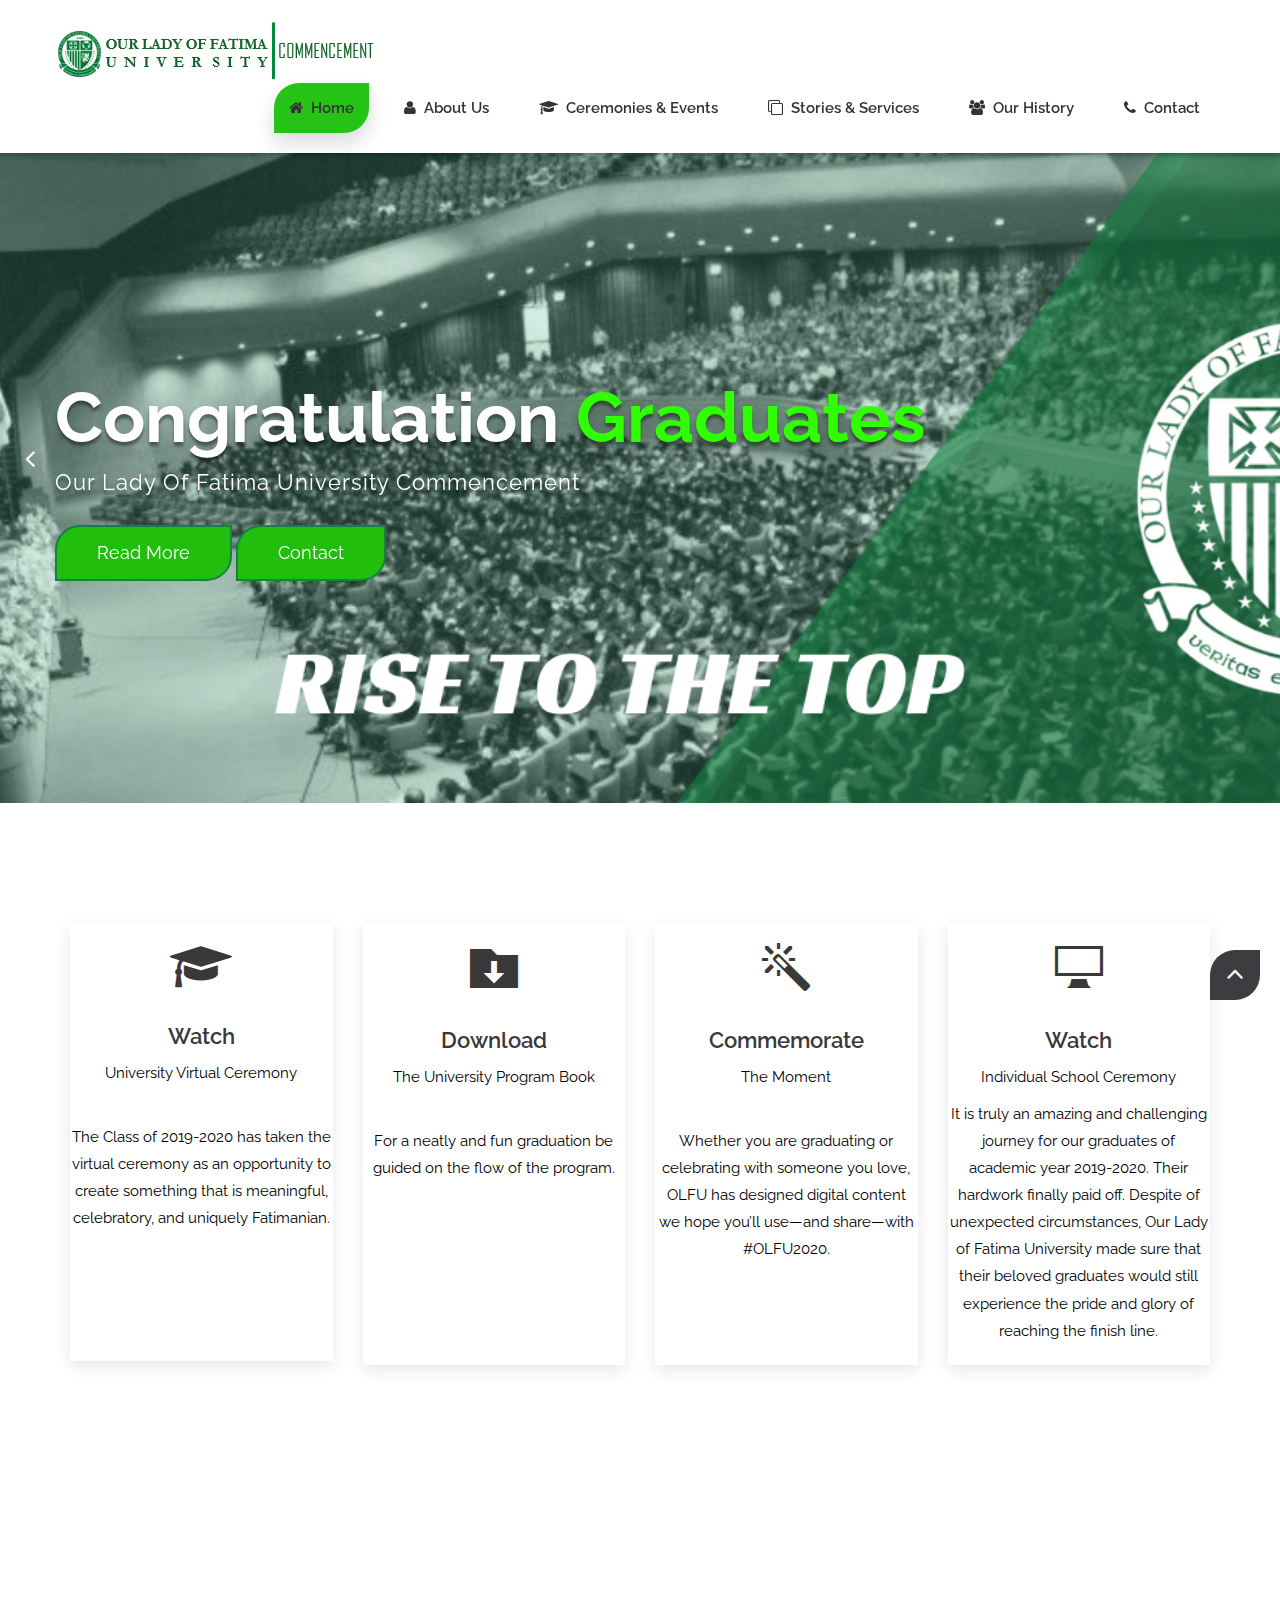
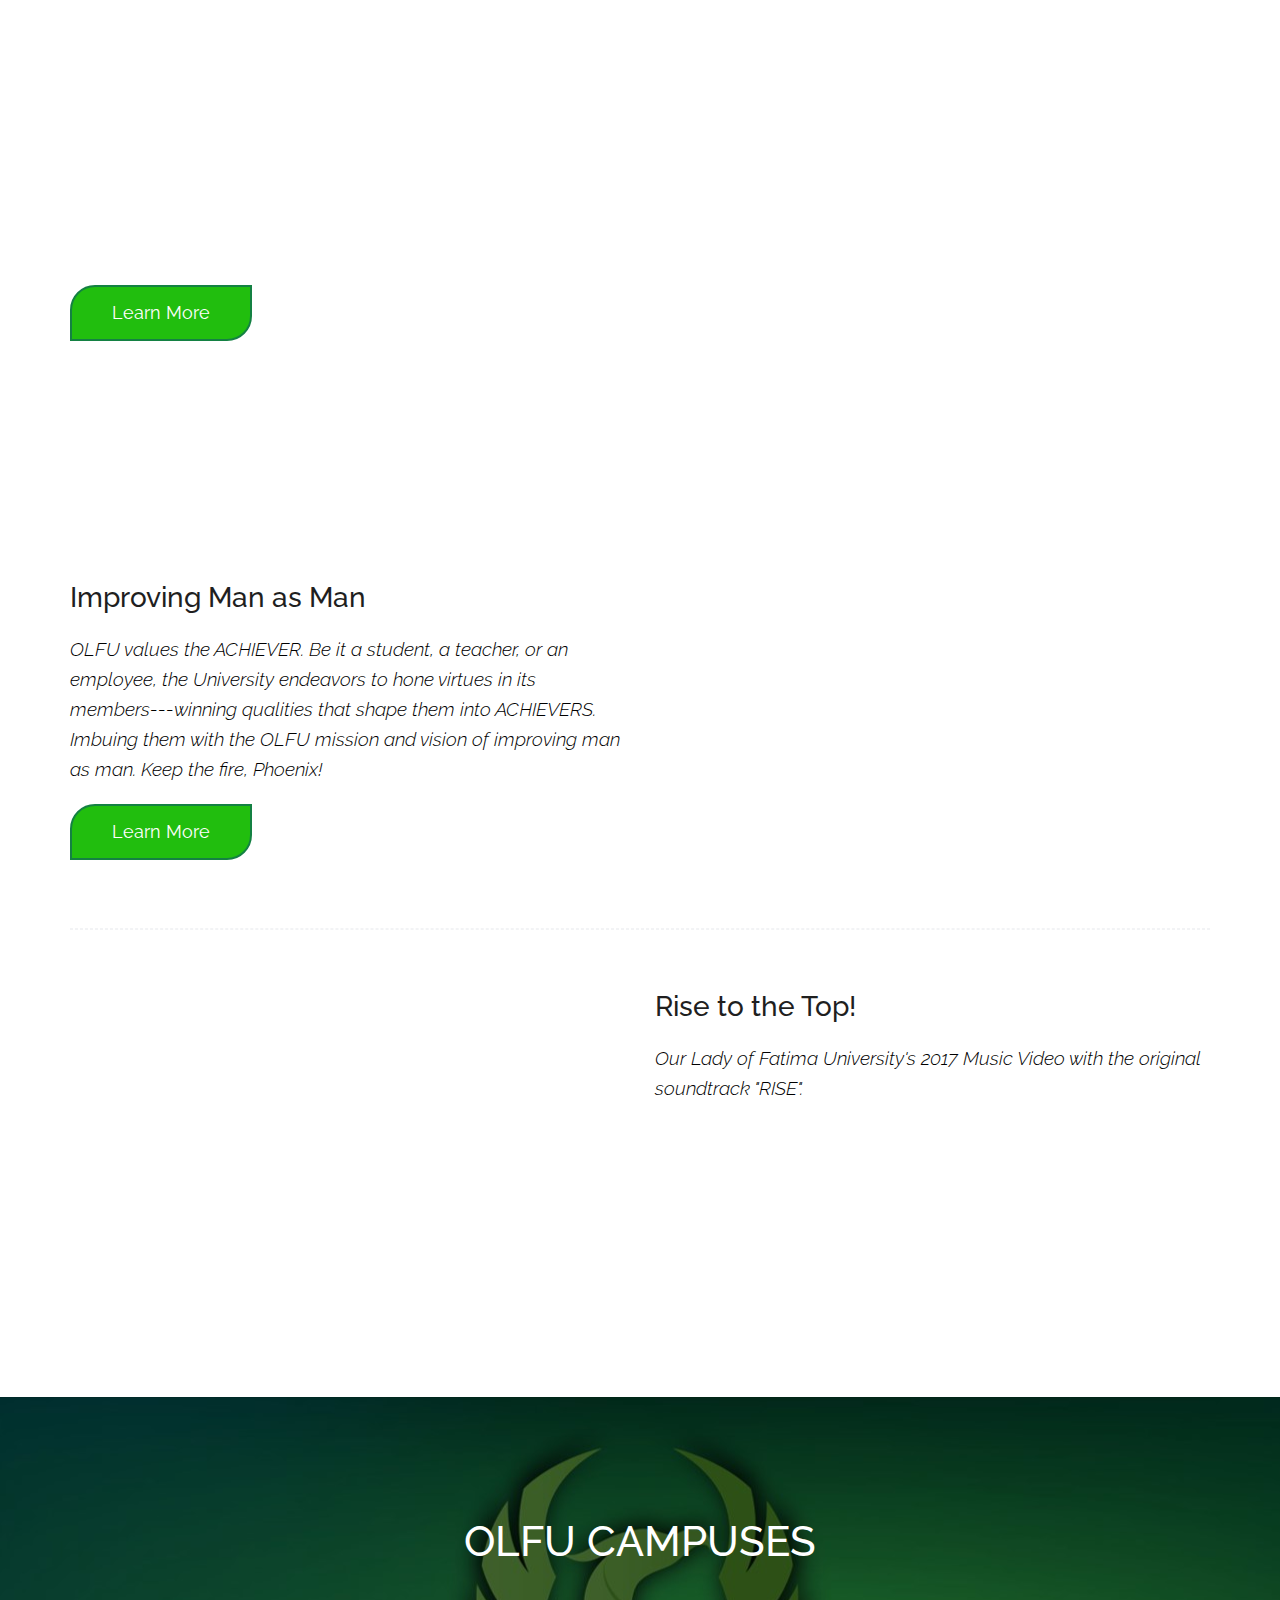
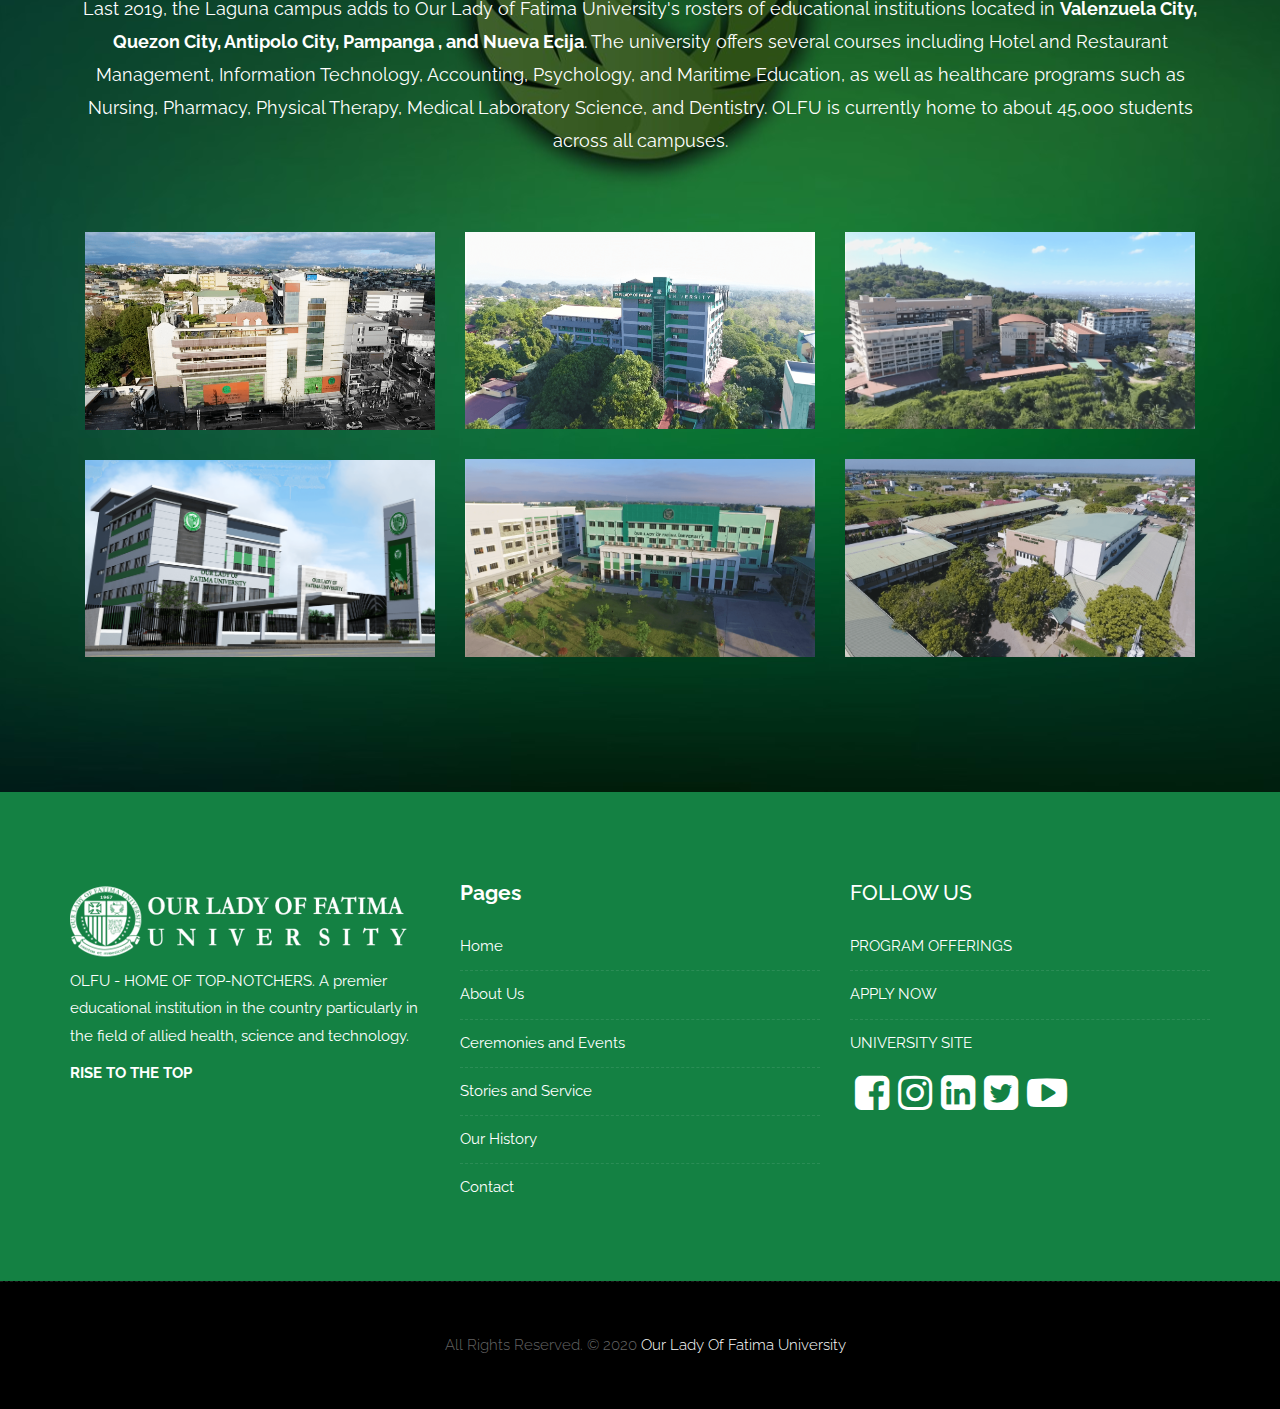
<file: index.html>
<!DOCTYPE html>
<html lang="en">
	<head>

    <!-- Basic -->
    <meta charset="utf-8">
    <meta http-equiv="X-UA-Compatible" content="IE=edge">   
   
    <!-- Mobile Metas -->
    <meta name="viewport" content="width=device-width, minimum-scale=1.0, maximum-scale=1.0, user-scalable=no">
 
     <!-- Site Metas -->
    <title>OLFU COMMENCEMENT : HOME</title>  
    <meta name="keywords" content="">
    <meta name="description" content="">
    <meta name="author" content="">

    <!-- Site Icons -->
    <link rel="shortcut icon" href="images/favicon.png" type="image/x-icon" />
    <link rel="apple-touch-icon" href="images/favicon.png">

    <!-- Bootstrap CSS -->
    <link rel="stylesheet" href="css/bootstrap.min.css">
    <!-- Site CSS -->
    <link rel="stylesheet" href="style.css">
    <!-- Responsive CSS -->
    <link rel="stylesheet" href="css/responsive.css">
    <!-- Custom CSS -->
    <link rel="stylesheet" href="css/custom.css">

    <!-- Modernizer for Portfolio -->
    <script src="js/modernizer.js"></script>

    <!--[if lt IE 9]>
      <script src="https://oss.maxcdn.com/libs/html5shiv/3.7.0/html5shiv.js"></script>
      <script src="https://oss.maxcdn.com/libs/respond.js/1.4.2/respond.min.js"></script>
    <![endif]-->

</head>
<body>

 <!-- LOADER -->
    <div id="preloader">
		<div class="centered">
        <div class="loader1">
			<img src="images/whitelogo.png" width="200" height="200">
			<div class="spinner">
  <div class="bounce1"></div>
  <div class="bounce2"></div>
  <div class="bounce3"></div>
</div>
		</div></div>
    </div><!-- end loader -->
    
    <header class="header header_style_01">
        <nav class="megamenu navbar navbar-default">
            <div class="container-fluid">
                <div class="navbar-header">
                    <button type="button" class="navbar-toggle collapsed" data-toggle="collapse" data-target="#navbar" aria-expanded="false" aria-controls="navbar">
                        <span class="sr-only">Toggle navigation</span>
                        <span class="icon-bar"></span>
                        <span class="icon-bar"></span>
                        <span class="icon-bar"></span>
                    </button>
                    <a class="navbar-brand" href="index.html"><img src="images/logos/logo.png" alt="image" class="img-responsive" /></a>
                </div>
                <div id="navbar" class="navbar-collapse collapse">
					<ul class="nav navbar-nav navbar-right">
                       <li><a class="active" href="index.html"><i class="fa fa-home"></i>Home</a></li>
						<li><a href="about-us.html"><i class="fa fa-user"></i>About us</a></li>
						<li><a  href="ceremonies-events.html"><i class="fa fa-graduation-cap"></i>Ceremonies &amp; Events</a></li>
 						<li><a href="portfolio.html"><i class="fa fa-clone"></i>Stories &amp; Services</a></li>
  						<li><a href="our-history.html"><i class="fa fa-users"></i>Our History</a></li>
						<li><a  href="contact.html"><i class="fa fa-phone"></i>Contact</a></li>
                    </ul>
                </div>
            </div>
        </nav>
    </header>
	
	<div class="slider-area">
		<div class="slider-wrapper owl-carousel">
			<div class="slider-item home-one-slider-otem slider-item-four slider-bg-one">
				<div class="container">
					<div class="row">
						<div class="slider-content-area">
							<div class="slide-text">
								<h1 class="homepage-three-title">Congratulation <span>Graduates</span></h1>
								<h2>Our Lady Of Fatima University Commencement</h2>
								<div class="slider-content-btn">
									<a class="button btn btn-light btn-radius btn-brd" href="ceremonies-events.html">Read More</a>
									<a class="button btn btn-light btn-radius btn-brd" href="contact.html">Contact</a>
								</div>
							</div>
						</div>
					</div>
				</div>
			</div>
			<div class="slider-item text-center home-one-slider-otem slider-item-four slider-bg-two">
				<div class="container">
					<div class="row">
						<div class="slider-content-area">
							<div class="slide-text">
								<h1 class="homepage-three-title">Congratulation <span>Graduates</span></h1>
								<h2>Our Lady Of Fatima University Commencement</h2>
								<div class="slider-content-btn">
									<a class="button btn btn-light btn-radius btn-brd" href="ceremonies-events.html">Read More</a>
									<a class="button btn btn-light btn-radius btn-brd" href="contact.html">Contact</a>
								</div>
							</div>
						</div>
					</div>
				</div>
			</div>
			
		</div>
	</div>
	
	
  <div id="about" class="section wb">
        <div class="container">
           <div class="row text-center">
				<div class="col-md-3 col-sm-6">
					<div class="about-item">
						<div class="about-icon">
							<span class="fa fa-graduation-cap"></span>
						</div>
						<div class="about-text">
							<h3> <a href="#">Watch</a></h3>
							<p>University Virtual Ceremony</p><br>
							<p>The Class of 2019-2020 has taken the virtual ceremony as an opportunity to create something that is meaningful, celebratory, and uniquely Fatimanian.</p>
							<br><br><br><br>
						</div>
					</div>
				</div>
				<div class="col-md-3 col-sm-6">
					<div class="about-item">
						<div class="about-icon">
						<span class="icon icon-folder-download"></span>
						</div>
						<div class="about-text">
							<h3> <a href="#">Download</a></h3>
							<p>The University Program Book</p><br>
							<p> For a neatly and fun graduation be guided on the flow of the program.</p>
							<br><br><br><br><br><br>
						</div>
					</div>
				</div>
				<div class="col-md-3 col-sm-6">
					<div class="about-item">
						<div class="about-icon">
							<span class="icon icon-magic-wand"></span>
						</div>
						<div class="about-text">
							<h3> <a href="#">Commemorate</a></h3>
							<p>The Moment</p><br>
							<p>Whether you are graduating or celebrating with someone you love, OLFU has designed digital content we hope you’ll use—and share—with #OLFU2020.</p>
							<br><br><br>
						</div>
					</div>
				</div>
				<div class="col-md-3 col-sm-6">
					<div class="about-item">
						<div class="about-icon">
							<span class="icon icon-display"></span>
						</div>
						<div class="about-text">
							<h3> <a href="#">Watch</a></h3>
							<p>Individual School Ceremony</p>
							<p>It is truly an amazing and challenging journey for our graduates of academic year 2019-2020. Their hardwork finally paid off. Despite of unexpected circumstances, Our Lady of Fatima University made sure that their beloved graduates would still experience the pride and glory of reaching the finish line.</p>
						</div>
					</div>
				</div>
			</div>
        </div><!-- end container -->
    </div><!-- end section -->
	
	<div class="parallax section noover" data-stellar-background-ratio="0.7" style="background-image:url('uploads/parallax_05.jpg');">
        <div class="container">
            <div class="row text-center">
                <div class="col-md-6">
                    <div class="customwidget text-left">
                        <h1>Why chose OLFU?</h1>
                        <p style="color: white">There are a whole lot of reasons to join the Home of the Topnotchers!</p>
                        <ul class="list-inline">
						<li><i class="fa fa-check"></i> <b>Flexible Tuition</b> Payment Terms</li>
                            <li><i class="fa fa-check"></i> Granted <b>Autonomous Status by CHED</b></li>
                            <li><i class="fa fa-check"></i> <b>ISO 9001:2015</b> granted by SOCOTEC</li>
                            <li><i class="fa fa-check"></i> Varius <b>Scholarship</b> Opportunites</li>
                          
                        </ul><!-- end list -->
                        <a href="#services" data-scroll class="btn btn-light btn-radius btn-brd">Learn More</a>
                    </div>
                </div><!-- end col -->
				<div class="col-md-6">
                    <div class="text-center image-center hidden-sm hidden-xs">
                        <img src="uploads/device_03.png" alt="" class="img-responsive wow fadeInUp">
                    </div>
                </div>
            </div><!-- end row -->
        </div><!-- end container -->
    </div><!-- end section -->
	
    <div id="about1" class="section wb">
        <div class="container">
            <div class="row">
                <div class="col-md-6">
                    <div class="message-box">
                        <h2>Improving Man as Man</h2>
                        <p class="lead">OLFU values the ACHIEVER. Be it a student, a teacher, or an employee, the University endeavors to hone virtues in its members---winning qualities that shape them into ACHIEVERS. Imbuing them with the OLFU mission and vision of improving man as man. 

Keep the fire, Phoenix!</p>

                        <a href="about-us.html" class="btn btn-light btn-radius btn-brd grd1">Learn More</a>
                    </div><!-- end messagebox -->
                </div><!-- end col -->

               <div class="col-md-6">
                    <div class="post-media wow fadeIn">
                        <img src="uploads/thumb1.png" alt="" class="img-responsive img-rounded">
                        <a href="https://www.youtube.com/watch?v=tpcYZkXzmkY&t=32s" data-rel="prettyPhoto[gal]" class="playbutton"><i class="flaticon-play-button"></i></a>
                    </div><!-- end media -->
                </div><!-- end col -->
            </div><!-- end row -->

            <hr class="hr1"> 

            <div class="row">
				<div class="col-md-6">
                    <div class="post-media wow fadeIn">
                        <img src="uploads/thumb2.png" alt="" class="img-responsive img-rounded">
						<a href="https://www.youtube.com/watch?v=zydXcZP8vTU&fbclid=IwAR3XbJ6tB104gTCn5w54S9RlGyVCBagNs_ASHropqdfcTqR1N-5DTpsHJU0" data-rel="prettyPhoto[gal]" class="playbutton"><i class="flaticon-play-button"></i></a>
                    </div><!-- end media -->
                </div><!-- end col -->
				
                <div class="col-md-6">
                    <div class="message-box">
                        <h2>Rise to the Top!</h2>
                        <p class="lead">Our Lady of Fatima University's 2017 Music Video
with the original soundtrack "RISE".</p>

                        

                       
                    </div><!-- end messagebox -->
                </div><!-- end col -->
            </div><!-- end row -->
        </div><!-- end container -->
    </div><!-- end section -->
	
	
    <div id="testimonials" class="parallax section db parallax-off" style="background-image:url('uploads/parallax_03.jpg');">
        <div class="container">
            <div class="section-title text-center">
                <h3>OLFU CAMPUSES</h3>
                <p class="lead" style="color: white;">Last 2019, the Laguna campus adds to Our Lady of Fatima University's rosters of educational institutions located in <b>Valenzuela City, Quezon City, Antipolo City, Pampanga
			, and Nueva Ecija</b>. The university offers several courses including Hotel and Restaurant Management, Information Technology, Accounting, Psychology, and Maritime Education, as well as healthcare
				programs such as Nursing, Pharmacy, Physical Therapy, Medical Laboratory Science, and Dentistry. OLFU is currently home to about 45,000 students across all campuses.</p>
            </div><!-- end title -->

           <div class="container-fluid">
			<div class="row">
			<div class="da-thumbs portfolio">
                <div class=" post-media pitem item-w1 item-h1">
                    <a href="images/olfu1.png" data-rel="prettyPhoto[gal]"><img src="images/olfu1.png" alt="" class= "img-repsonsive">
					    <div>
                            <h3>Valenzuela <small>120 McArthur Highway, Valenzuela City</small><p>8291-6538 loc.110/8291-6644</p></h3>
                            <i class="flaticon-unlink"></i>
                        </div></a>
                </div>
                <div class="post-media pitem item-w1 item-h1 ">
                     <a href="images/olfu2.png" data-rel="prettyPhoto[gal]"><img src="images/olfu2.png" alt="" class="img-repsonsive">
						<div>
                            <h3>Quezon City<small>#1 Esperanza St., Hilltop Mansion Hieghts, Lagro Quezon City</small><p>8935-2937 loc.18/3419-3226</p></h3>
                            <i class="flaticon-unlink"></i>
                        </div></a>
                </div>
                <div class=" post-media pitem  item-w1 item-h1 ">
                     <a href="images/olfu3.png" data-rel="prettyPhoto[gal]"><img src="images/olfu3.png" alt="" class="img-repsonsive">
						<div>
                            <h3>Antipolo<small>Km. 23 Sumulong Highway, Sta. Cruz, Antipolo City, Rizal</small><p>8571-8993/8661-3023</p></h3>
                            <i class="flaticon-unlink"></i>
                        </div></a>
                </div>
                <div class=" post-media pitem item-w1 item-h1 ">
                  <a href="images/olfu4.png" data-rel="prettyPhoto[gal]"><img src="images/olfu4.png" alt="" class="img-repsonsive">
						<div>
                            <h3>Pampanga<small>McArthur Highway, Dela Paz, City of San Fernando, Pampanga</small><p>(045) 455-1216/455-4489/455-4195/ 455-4196</p></h3>
                            <i class="flaticon-unlink"></i>
                        </div></a>
                </div>
                <div class="post-media pitem item-w1 item-h1 ">
                    <a href="images/olfu5.png" data-rel="prettyPhoto[gal]"><img src="images/olfu5.png" alt="" class="img-repsonsive">
						<div>
                            <h3>Nueva Ecija<small>Km. 311, Maharlika Highway, Cabanatuan City, Nueva Ecija</small><p>(044) 960-1528/40-2960</p></h3>
                            <i class="flaticon-unlink"></i>
                        </div></a>
                </div>
                <div class=" post-media pitem item-w1 item-h1">
                 <a href="images/olfu6.png" data-rel="prettyPhoto[gal]"><img src="images/olfu6.png" alt="" class="img-repsonsive">
						<div>
                            <h3>Laguna<small>Old Nationa Hi-way Barangay Macabling, Sta.Rosa Laguna</small><p>(049) 566-6412/+63 917-155-5008</p></h3>
                            <i class="flaticon-unlink"></i>
                        </div></a>
                </div>
            </div><!-- end row -->
			</div>	
			</div>
</div></div>

        </div><!-- end container -->
    </div><!-- end section -->

   <footer class="footer">
        <div class="container">
            <div class="row">
                <div class="col-md-4 col-sm-4 col-xs-12">
                    <div class="widget clearfix">
                        <div class="widget-title">
                            <img src="images/logos/logo-2.png" alt="" />
                        
                        <p> OLFU - HOME OF TOP-NOTCHERS. A premier educational institution in the country particularly in the field of allied health, science and technology.</p>
                        <p><B>RISE TO THE TOP</B></p></div>
                    </div><!-- end clearfix -->
                </div><!-- end col -->

				<div class="col-md-4 col-sm-4 col-xs-12">
                    <div class="widget clearfix">
                        <div class="widget-title">
                            <h3><b>Pages</b></h3>
                        </div>

                        <ul class="footer-links hov">
                            <li><a href="#">Home <span class="icon icon-arrow-right2"></span></a></li>
							<li><a href="about-us.html">About Us <span class="icon icon-arrow-right2"></span></a></li>
							<li><a href="ceremonies-events.html">Ceremonies and Events <span class="icon icon-arrow-right2"></span></a></li>
							<li><a href="portfolio.html">Stories and Service <span class="icon icon-arrow-right2"></span></a></li>
							<li><a href="our-history.html">Our History <span class="icon icon-arrow-right2"></span></a></li>
							<li><a href="contact.html">Contact <span class="icon icon-arrow-right2"></span></a></li>
                        </ul><!-- end links -->
                    </div><!-- end clearfix -->
                </div><!-- end col -->
				
				<div class="col-md-4 col-sm-4 col-xs-12">
                    <div class="widget clearfix">
                        <div class="widget-title">
                            <h3>FOLLOW US</h3>
                        </div>

                        <ul class="footer-links hov">
                           <li><a href="https://www.fatima.edu.ph/study/college-programs/">PROGRAM OFFERINGS <span class="icon icon-arrow-right2"></span></a></li>
							<li><a href="https://drive.google.com/file/d/1412T9ARRq4ySurLLBwBjf-tp-S1qh9CF/view">APPLY NOW <span class="icon icon-arrow-right2"></span></a></li>
							<li><a href="https://www.fatima.edu.ph/">UNIVERSITY SITE<span class="icon icon-arrow-right2"></span></a></li>
						
                        </ul><!-- end links -->
						<div class="social-box">
							<ul>
								<li><a href="https://www.facebook.com/fatima.university"><i class="fa fa-facebook-square" aria-hidden="true"></i></a></li>
								<li><a href="https://www.instagram.com/fatimauniversity/"><i class="fa fa-instagram" aria-hidden="true"></i></a></li>
								<li><a href="https://www.linkedin.com/school/our-lady-of-fatima-university/"><i class="fa fa-linkedin-square" aria-hidden="true"></i></a></li>
								<li><a href="https://twitter.com/fatimaphoenix"><i class="fa fa-twitter-square" aria-hidden="true"></i></a></li>
								<li><a href="https://www.youtube.com/user/thefatimachannel"><i class="fa fa-youtube-play" aria-hidden="true"></i></a></li>
							
							<ul>
						</div>
                    </div><!-- end clearfix -->
                </div><!-- end col -->
				

            </div><!-- end row -->
        </div><!-- end container -->
    </footer><!-- end footer -->

    <div class="copyrights">
        <div class="container">
            <div class="footer-distributed">
                <div class="footer-left">                   
                     <p class="footer-company-name">All Rights Reserved. &copy; 2020 <a href="#">Our Lady Of Fatima University</a></p>
                </div>

                
            </div>
        </div><!-- end container -->
    </div><!-- end copyrights -->
	
	

    <a href="#" id="scroll-to-top" class="dmtop global-radius"><i class="fa fa-angle-up"></i></a>

    <!-- ALL JS FILES -->
    <script src="js/all.js"></script>
    <!-- ALL PLUGINS -->
    <script src="js/custom.js"></script>
    <script src="js/portfolio.js"></script>
    <script src="js/hoverdir.js"></script>    

</body>
</html>
</file>
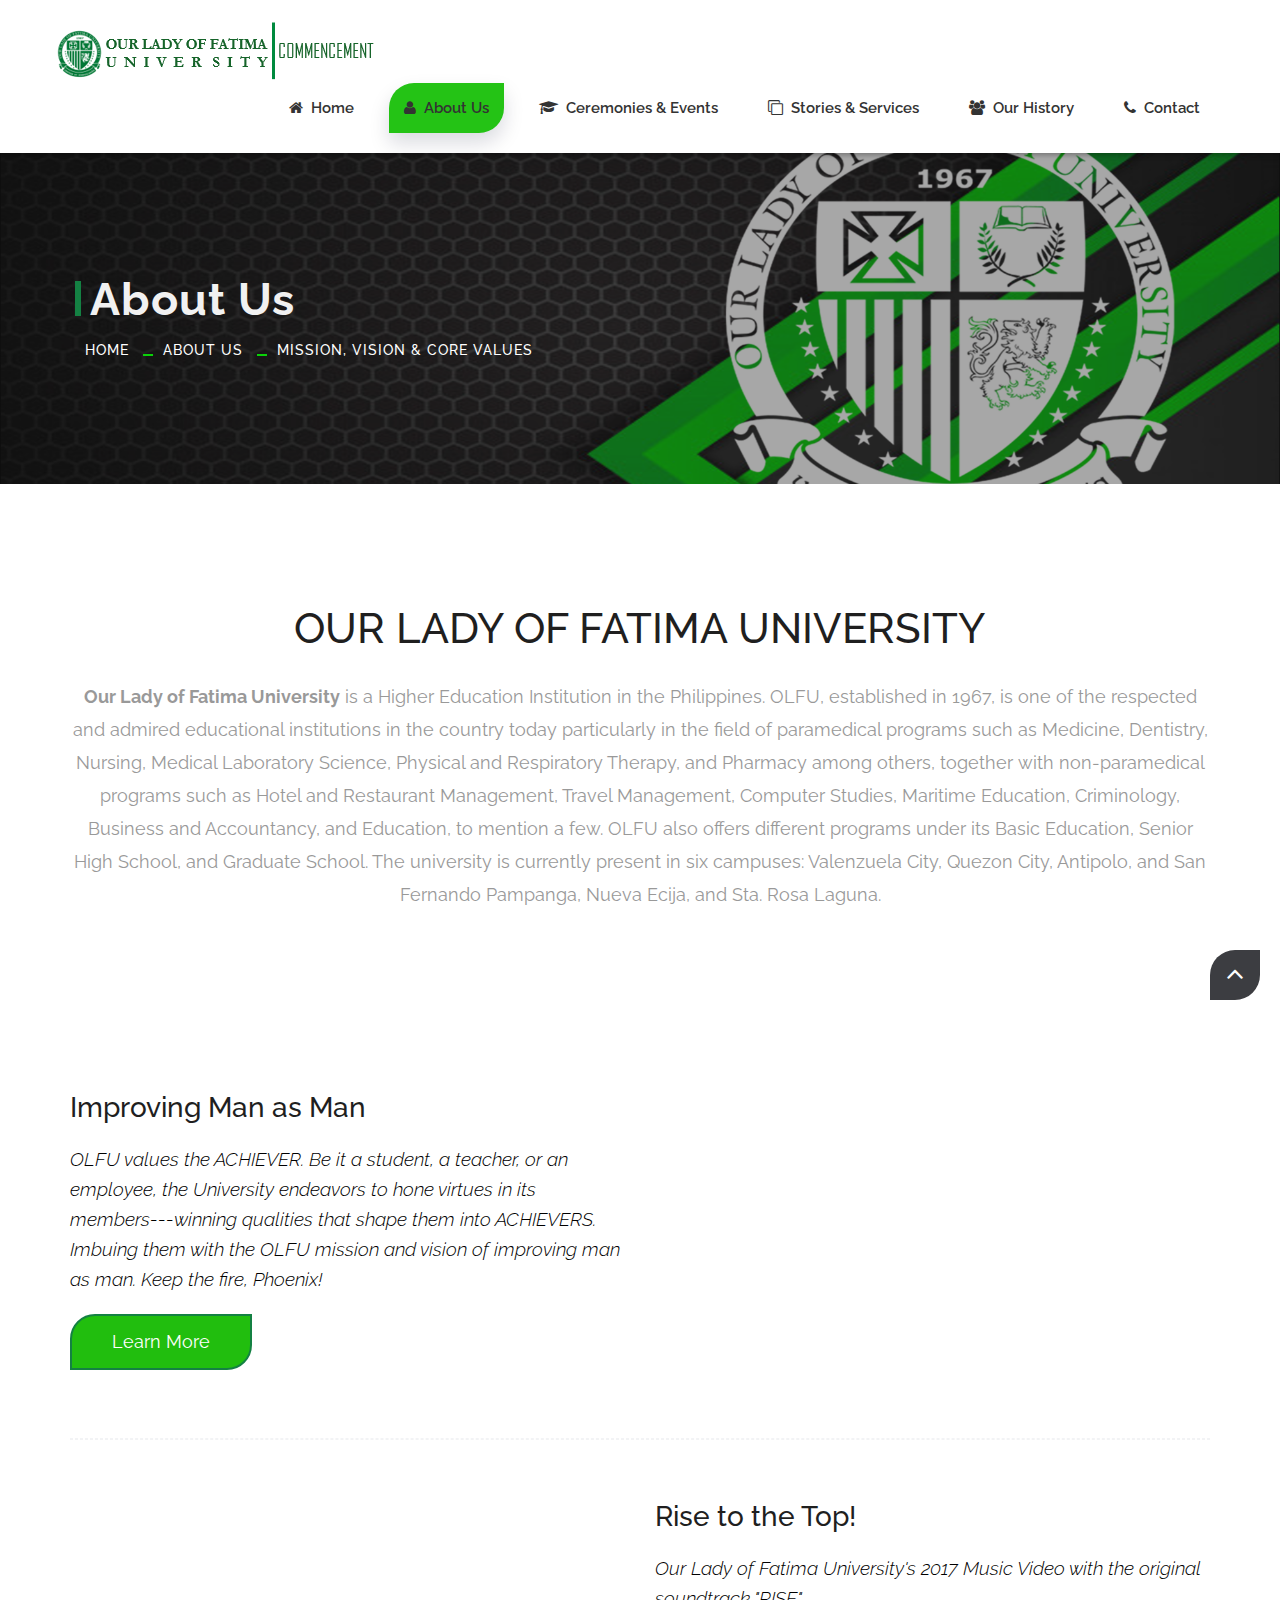
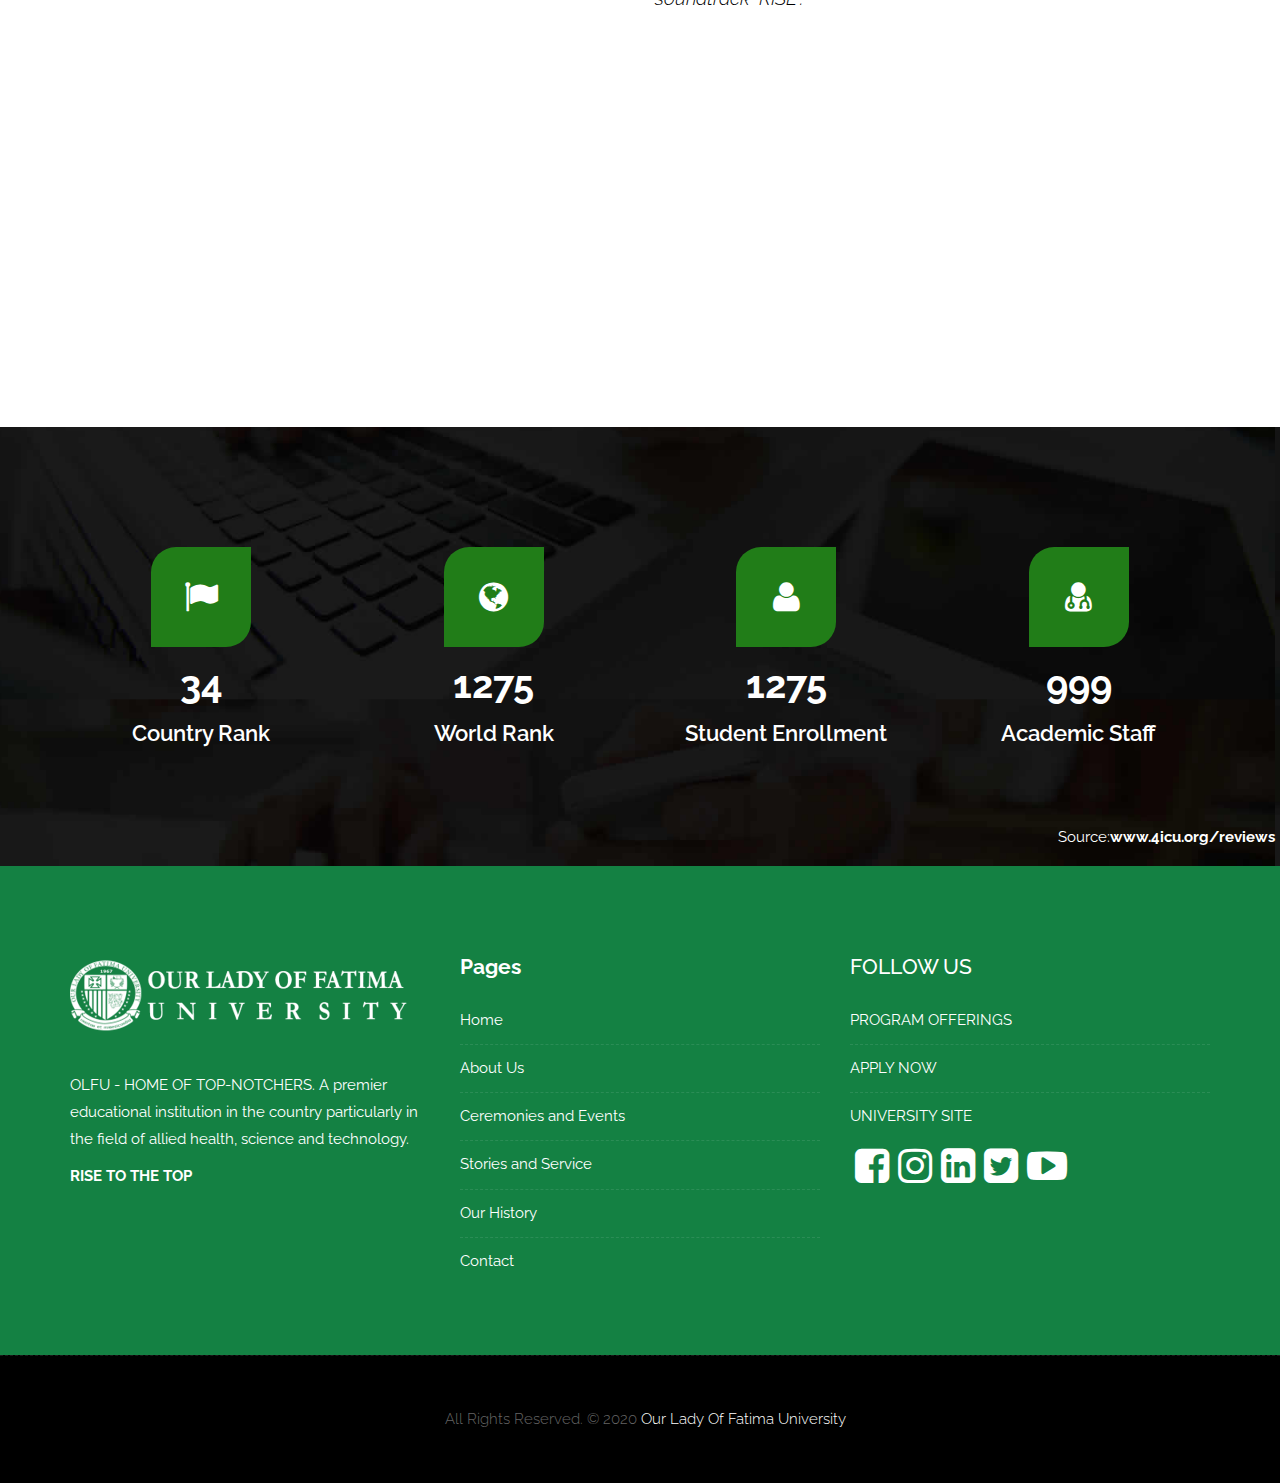
<file: about-us.html>
<!DOCTYPE html>
<html lang="en">

    <!-- Basic -->
    <meta charset="utf-8">
    <meta http-equiv="X-UA-Compatible" content="IE=edge">   
   
    <!-- Mobile Metas -->
    <meta name="viewport" content="width=device-width, minimum-scale=1.0, maximum-scale=1.0, user-scalable=no">
 
     <!-- Site Metas -->
    <title>OLFU COMMENCEMENT : ABOUT US</title>  
    <meta name="keywords" content="">
    <meta name="description" content="">
    <meta name="author" content="">

    <!-- Site Icons -->
    <link rel="shortcut icon" href="images/favicon.png" type="image/x-icon" />
    <link rel="apple-touch-icon" href="images/favicon.png">

    <!-- Bootstrap CSS -->
    <link rel="stylesheet" href="css/bootstrap.min.css">
    <!-- Site CSS -->
    <link rel="stylesheet" href="style.css">
    <!-- Responsive CSS -->
    <link rel="stylesheet" href="css/responsive.css">
    <!-- Custom CSS -->
    <link rel="stylesheet" href="css/custom.css">

    <!-- Modernizer for Portfolio -->
    <script src="js/modernizer.js"></script>

    <!--[if lt IE 9]>
      <script src="https://oss.maxcdn.com/libs/html5shiv/3.7.0/html5shiv.js"></script>
      <script src="https://oss.maxcdn.com/libs/respond.js/1.4.2/respond.min.js"></script>
    <![endif]-->

</head>
<body>
<style>
.bottomright { position: absolute; bottom: 5px; right: 5px; text-align: right; }
</style>

   <!-- LOADER -->
    <div id="preloader">
		<div class="centered">
        <div class="loader1">
			<img src="images/whitelogo.png" width="200" height="200">
			<div class="spinner">
  <div class="bounce1"></div>
  <div class="bounce2"></div>
  <div class="bounce3"></div>
</div>
		</div></div>
    </div><!-- end loader -->

   
    <header class="header header_style_01">
        <nav class="megamenu navbar navbar-default">
            <div class="container-fluid">
                <div class="navbar-header">
                    <button type="button" class="navbar-toggle collapsed" data-toggle="collapse" data-target="#navbar" aria-expanded="false" aria-controls="navbar">
                        <span class="sr-only">Toggle navigation</span>
                        <span class="icon-bar"></span>
                        <span class="icon-bar"></span>
                        <span class="icon-bar"></span>
                    </button>
                     <a class="navbar-brand" href="index.html"><img src="images/logos/logo.png" alt="image" class="img-responsive" /></a>
                </div>
                <div id="navbar" class="navbar-collapse collapse">
					<ul class="nav navbar-nav navbar-right">
                       <li><a href="index.html"><i class="fa fa-home"></i>Home</a></li>
						<li><a class="active" href="about-us.html"><i class="fa fa-user"></i>About us</a></li>
						<li><a  href="ceremonies-events.html"><i class="fa fa-graduation-cap"></i>Ceremonies &amp; Events</a></li>
 						<li><a href="portfolio.html"><i class="fa fa-clone"></i>Stories &amp; Services</a></li>
  						<li><a   href="our-history.html"><i class="fa fa-users"></i>Our History</a></li>
						<li><a href="contact.html"><i class="fa fa-phone"></i>Contact</a></li>
                    </ul>
                </div>
            </div>
        </nav>
    </header>

   	<div class="banner-area banner-bg-1">
		<div class="container">
			<div class="row">
				<div class="col-md-12">
					<div class="banner">
						<h2>About Us</h2>
						<ul class="page-title-link">
							<li><a href="index.html">Home</a></li>
							<li><a href="about-us.html">About Us</a></li>
							<li><a href="mvc.html">Mission, Vision &amp; Core Values</a></li>
						</ul>
					</div>
				</div>
			</div>
		</div>
	</div>

	 <div id="portfolio" class="section wb">
        <div class="container">
            <div class="section-title text-center">
                <h3>OUR LADY OF FATIMA UNIVERSITY</h3>
                <p class="lead"><b>Our Lady of Fatima University</b> is a Higher Education Institution in the Philippines. OLFU, established in 1967, is one of the respected and admired educational institutions in the country today particularly in the field of paramedical programs such as Medicine, Dentistry, Nursing, Medical Laboratory Science, Physical and Respiratory Therapy, and Pharmacy among others, together with non-paramedical programs such as Hotel and Restaurant Management, Travel Management, Computer Studies, Maritime Education, Criminology, Business and Accountancy, and Education, to mention a few. OLFU also offers different programs under its Basic Education, Senior High School, and Graduate School. The university is currently present in six campuses: Valenzuela City, Quezon City, Antipolo, and San Fernando Pampanga, Nueva Ecija, and Sta. Rosa Laguna.  </p>
            </div><!-- end title -->
        </div><!-- end container -->
		 
		 
    <div id="about1" class="section wb">
        <div class="container">
            <div class="row">
                <div class="col-md-6">
                    <div class="message-box">
                        <h2>Improving Man as Man</h2>
                        <p class="lead">OLFU values the ACHIEVER. Be it a student, a teacher, or an employee, the University endeavors to hone virtues in its members---winning qualities that shape them into ACHIEVERS. Imbuing them with the OLFU mission and vision of improving man as man. 

Keep the fire, Phoenix!</p>

                        <a href="about-us.html" class="btn btn-light btn-radius btn-brd grd1">Learn More</a>
                    </div><!-- end messagebox -->
                </div><!-- end col -->

               <div class="col-md-6">
                    <div class="post-media wow fadeIn">
                        <img src="uploads/thumb1.png" alt="" class="img-responsive img-rounded">
                        <a href="https://www.youtube.com/watch?v=tpcYZkXzmkY&t=32s" data-rel="prettyPhoto[gal]" class="playbutton"><i class="flaticon-play-button"></i></a>
                    </div><!-- end media -->
                </div><!-- end col -->
            </div><!-- end row -->

            <hr class="hr1"> 

            <div class="row">
				<div class="col-md-6">
                    <div class="post-media wow fadeIn">
                        <img src="uploads/thumb2.png" alt="" class="img-responsive img-rounded">
						<a href="https://www.youtube.com/watch?v=zydXcZP8vTU&fbclid=IwAR3XbJ6tB104gTCn5w54S9RlGyVCBagNs_ASHropqdfcTqR1N-5DTpsHJU0" data-rel="prettyPhoto[gal]" class="playbutton"><i class="flaticon-play-button"></i></a>
                    </div><!-- end media -->
                </div><!-- end col -->
				
                <div class="col-md-6">
                    <div class="message-box">
                        <h2>Rise to the Top!</h2>
                        <p class="lead">Our Lady of Fatima University's 2017 Music Video
with the original soundtrack "RISE".</p>

                        

                       
                    </div><!-- end messagebox -->
                </div><!-- end col -->
            </div><!-- end row -->
        </div><!-- end container -->
    </div><!-- end section -->
        </div><!-- end container -->
    </div><!-- end section -->

<div class="parallax section parallax-off" data-stellar-background-ratio="0.9" style="background-image:url('uploads/parallax_04.jpg');">
        <div class="container">
            <div class="row text-center stat-wrap">
                <div class="col-md-3 col-sm-6 col-xs-12">
                    <span data-scroll class="global-radius icon_wrap effect-1"><i class="fa fa-flag"></i></span>
                    <p class="stat_count">34th</p>
                    <h3>Country Rank</h3>
                </div><!-- end col -->

                <div class="col-md-3 col-sm-6 col-xs-12">
                    <span data-scroll class="global-radius icon_wrap effect-1"><i class="fa fa-globe"></i></span>
                    <p class="stat_count">8086</p>
                    <h3>World Rank</h3>
                </div><!-- end col -->

                <div class="col-md-3 col-sm-6 col-xs-12">
                    <span data-scroll class="global-radius icon_wrap effect-1"><i class="fa fa-user"></i></span>
                    <p class="stat_count">45000</p>
                    <h3>Student Enrollment</h3>
                </div><!-- end col -->

                <div class="col-md-3 col-sm-6 col-xs-12">
                    <span data-scroll class="global-radius icon_wrap effect-1"><i class="fa fa-user-md"></i></span>
                    <p class="stat_count">999+</p>
                    <h3>Academic Staff</h3>
                </div><!-- end col -->
            </div><!-- end row -->
			<div class="bottomright"><font color="white"> <p>Source:<b>www.4icu.org/reviews</b></div></font>
        </div><!-- end container -->
    </div><!-- end section -->

    <footer class="footer">
        <div class="container">
            <div class="row">
                <div class="col-md-4 col-sm-4 col-xs-12">
                    <div class="widget clearfix">
                        <div class="widget-title">
                            <img src="images/logos/logo-2.png" alt="" />
                        </div>
                        <p> OLFU - HOME OF TOP-NOTCHERS. A premier educational institution in the country particularly in the field of allied health, science and technology.</p>
                        <p><B>RISE TO THE TOP</B></p>
                    </div><!-- end clearfix -->
                </div><!-- end col -->

				<div class="col-md-4 col-sm-4 col-xs-12">
                    <div class="widget clearfix">
                        <div class="widget-title">
                            <h3><b>Pages</b></h3>
                        </div>

                        <ul class="footer-links hov">
                            <li><a href="#">Home <span class="icon icon-arrow-right2"></span></a></li>
							<li><a href="about-us.html">About Us <span class="icon icon-arrow-right2"></span></a></li>
							<li><a href="ceremonies-events.html">Ceremonies and Events <span class="icon icon-arrow-right2"></span></a></li>
							<li><a href="portfolio.html">Stories and Service <span class="icon icon-arrow-right2"></span></a></li>
							<li><a href="our-history.html">Our History <span class="icon icon-arrow-right2"></span></a></li>
							<li><a href="contact.html">Contact <span class="icon icon-arrow-right2"></span></a></li>
                        </ul><!-- end links -->
                    </div><!-- end clearfix -->
                </div><!-- end col -->
				
				<div class="col-md-4 col-sm-4 col-xs-12">
                    <div class="widget clearfix">
                        <div class="widget-title">
                            <h3>FOLLOW US</h3>
                        </div>

                        <ul class="footer-links hov">
                           <li><a href="https://www.fatima.edu.ph/study/college-programs/">PROGRAM OFFERINGS <span class="icon icon-arrow-right2"></span></a></li>
							<li><a href="https://drive.google.com/file/d/1412T9ARRq4ySurLLBwBjf-tp-S1qh9CF/view">APPLY NOW <span class="icon icon-arrow-right2"></span></a></li>
							<li><a href="https://www.fatima.edu.ph/">UNIVERSITY SITE<span class="icon icon-arrow-right2"></span></a></li>
						
                        </ul><!-- end links -->
						<div class="social-box">
							<ul>
								<li><a href="https://www.facebook.com/fatima.university"><i class="fa fa-facebook-square" aria-hidden="true"></i></a></li>
								<li><a href="https://www.instagram.com/fatimauniversity/"><i class="fa fa-instagram" aria-hidden="true"></i></a></li>
								<li><a href="https://www.linkedin.com/school/our-lady-of-fatima-university/"><i class="fa fa-linkedin-square" aria-hidden="true"></i></a></li>
								<li><a href="https://twitter.com/fatimaphoenix"><i class="fa fa-twitter-square" aria-hidden="true"></i></a></li>
								<li><a href="https://www.youtube.com/user/thefatimachannel"><i class="fa fa-youtube-play" aria-hidden="true"></i></a></li>
							
							<ul>
						</div>
                    </div><!-- end clearfix -->
                </div><!-- end col -->
				

            </div><!-- end row -->
        </div><!-- end container -->
    </footer><!-- end footer -->


    <div class="copyrights">
        <div class="container">
            <div class="footer-distributed">
                <div class="footer-left">                   
                    <p class="footer-company-name">All Rights Reserved. &copy; 2020 <a href="#">Our Lady Of Fatima University</a></p>
                </div>

                
            </div>
        </div><!-- end container -->
    </div><!-- end copyrights -->

    <a href="#" id="scroll-to-top" class="dmtop global-radius"><i class="fa fa-angle-up"></i></a>

    <!-- ALL JS FILES -->
    <script src="js/all.js"></script>
    <!-- ALL PLUGINS -->
    <script src="js/custom.js"></script>
    <script src="js/portfolio.js"></script>
    <script src="js/hoverdir.js"></script>    

</body>
</html>
</file>
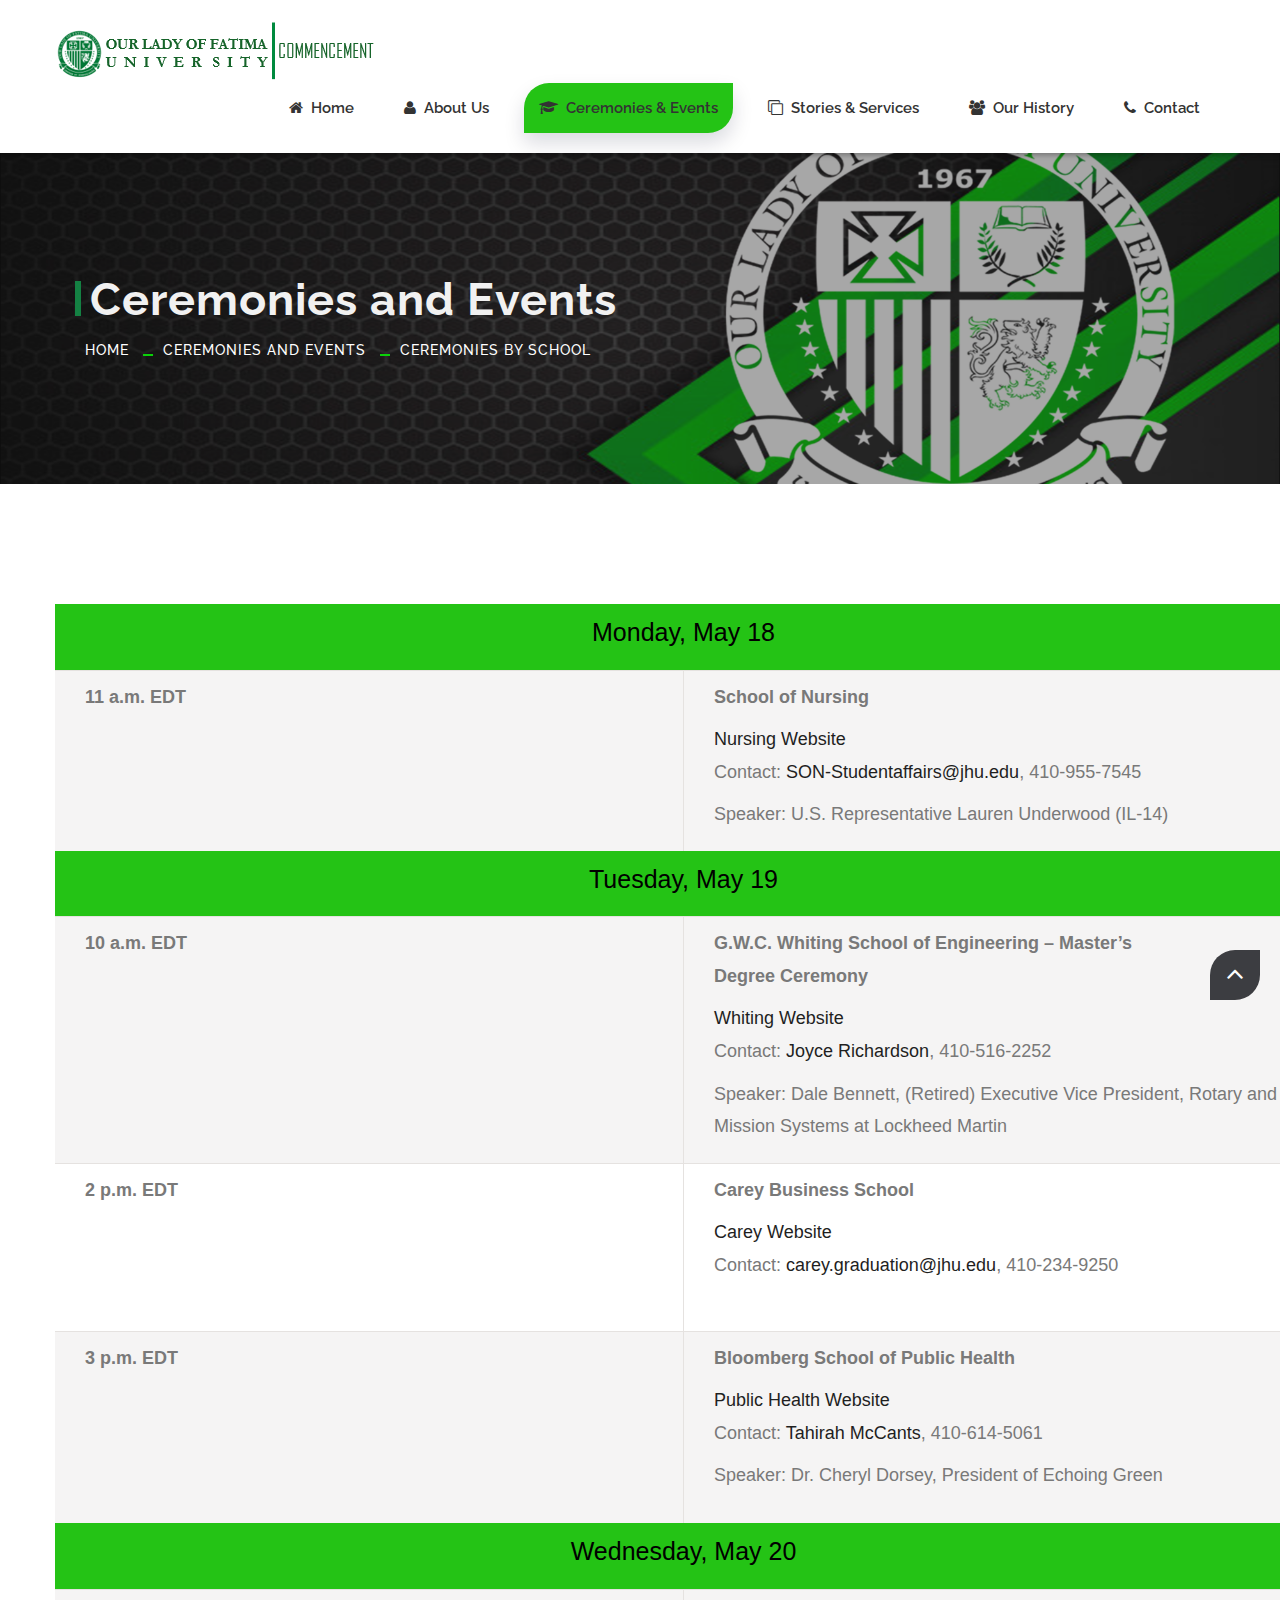
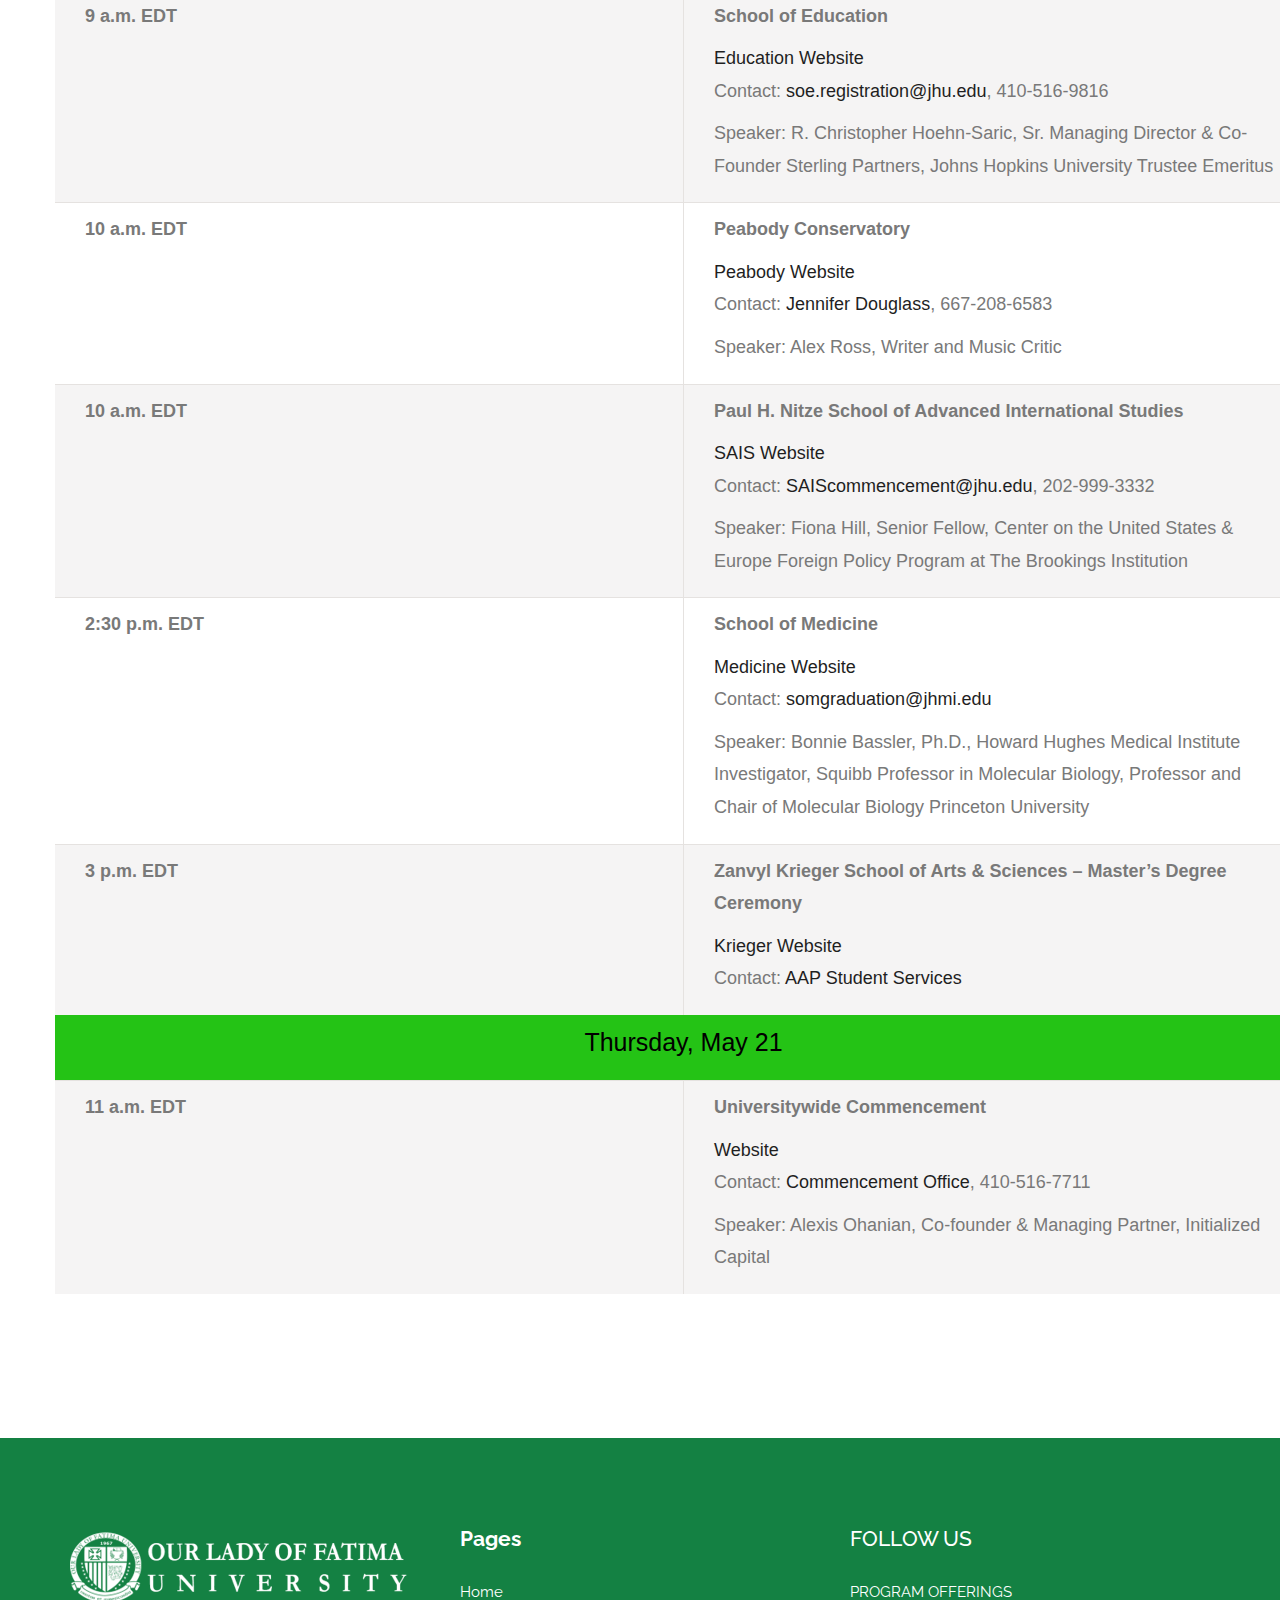
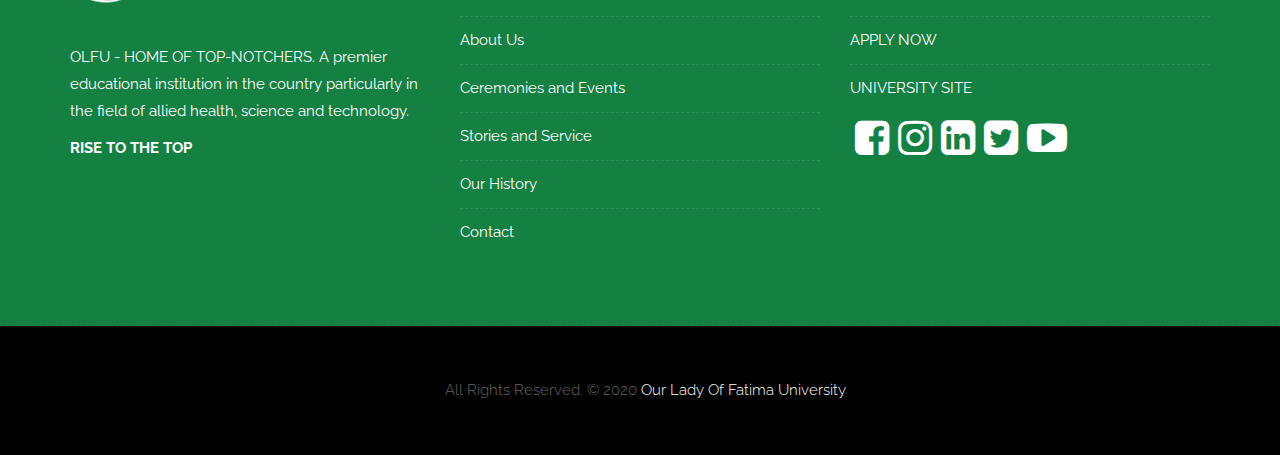
<file: ceremonies-events.html>
<!DOCTYPE html>
<html lang="en">

    <!-- Basic -->
    <meta charset="utf-8">
    <meta http-equiv="X-UA-Compatible" content="IE=edge">   
   
    <!-- Mobile Metas -->
    <meta name="viewport" content="width=device-width, minimum-scale=1.0, maximum-scale=1.0, user-scalable=no">
 
     <!-- Site Metas -->
    <title>OLFU COMMENCEMENT : CEREMONIES AND EVENTS</title>  
    <meta name="keywords" content="">
    <meta name="description" content="">
    <meta name="author" content="">

    <!-- Site Icons -->
    <link rel="shortcut icon" href="images/favicon.png" type="image/x-icon" />
    <link rel="apple-touch-icon" href="images/favicon.png">

    <!-- Bootstrap CSS -->
    <link rel="stylesheet" href="css/bootstrap.min.css">
    <!-- Site CSS -->
    <link rel="stylesheet" href="style.css">
    <!-- Responsive CSS -->
    <link rel="stylesheet" href="css/responsive.css">
    <!-- Custom CSS -->
    <link rel="stylesheet" href="css/custom.css">

    <!-- Modernizer for Portfolio -->
    <script src="js/modernizer.js"></script>

    <!--[if lt IE 9]>
      <script src="https://oss.maxcdn.com/libs/html5shiv/3.7.0/html5shiv.js"></script>
      <script src="https://oss.maxcdn.com/libs/respond.js/1.4.2/respond.min.js"></script>
    <![endif]-->

</head>
<body>

 <!-- LOADER -->
    <div id="preloader">
		<div class="centered">
        <div class="loader1">
			<img src="images/whitelogo.png" width="200" height="200">
			<div class="spinner">
  <div class="bounce1"></div>
  <div class="bounce2"></div>
  <div class="bounce3"></div>
</div>
		</div></div>
    </div><!-- end loader -->

    <header class="header header_style_01">
        <nav class="megamenu navbar navbar-default">
            <div class="container-fluid">
                <div class="navbar-header">
                    <button type="button" class="navbar-toggle collapsed" data-toggle="collapse" data-target="#navbar" aria-expanded="false" aria-controls="navbar">
                        <span class="sr-only">Toggle navigation</span>
                        <span class="icon-bar"></span>
                        <span class="icon-bar"></span>
                        <span class="icon-bar"></span>
                    </button>
                     <a class="navbar-brand" href="index.html"><img src="images/logos/logo.png" alt="image" class="img-responsive" /></a>
                </div>
               <div id="navbar" class="navbar-collapse collapse">
					<ul class="nav navbar-nav navbar-right">
                       <li><a href="index.html"><i class="fa fa-home"></i>Home</a></li>
						<li><a href="about-us.html"><i class="fa fa-user"></i>About us</a></li>
						<li><a  class="active" href="ceremonies-events.html"><i class="fa fa-graduation-cap"></i>Ceremonies &amp; Events</a></li>
 						<li><a href="portfolio.html"><i class="fa fa-clone"></i>Stories &amp; Services</a></li>
  						<li><a href="our-history.html"><i class="fa fa-users"></i>Our History</a></li>
						<li><a href="contact.html"><i class="fa fa-phone"></i>Contact</a></li>
                    </ul>
                </div>
            </div>
        </nav>
    </header>

   	<div class="banner-area banner-bg-1">
		<div class="container">
			<div class="row">
				<div class="col-md-12">
					<div class="banner">
						<h2>Ceremonies and Events</h2>
						<ul class="page-title-link">
							<li><a href="index.html">Home</a></li>
							<li><a href="ceremonies-events.html">Ceremonies and Events</a></li>
							<li><a href="ceremonies-school.html">Ceremonies by School</a></li>
						</ul>
					</div>
				</div>
			</div>
		</div>
	</div>

    <div id="about" class="section wb">
        <div class="container">
            <div class="row">
			<div class="tablesaw-bar tablesaw-mode-stack"></div>
				<table class="tablesaw tablesaw-stack nowrap-first" style="height: 66px;" data-tablesaw-mode="stack" id="tablesaw-3719">
<tbody>
<tr style="height: 66px;">
<th style="width: 1257px; height: 66px;" colspan="2">
<h4 style="text-align: left; color: black; font-size: 25px; text-align: center;"><span style="font-weight: 400;">Monday, May 18</span></h4>
</th>
</tr>
<tr style="height: 66px;">
<td style="width: 314px; height: 66px;"><strong>11 a.m. EDT</strong></td>
<td style="width: 943px; height: 66px;"><strong>School of Nursing</strong><p></p>
<p><a href="http://nursing.jhu.edu/information/current-student/graduation/" target="_blank" rel="noopener" data-wpel-link="exclude">Nursing Website</a><br>
Contact: <a href="mailto:SON-Studentaffairs@jhu.edu">SON-Studentaffairs@jhu.edu</a>, 410-955-7545</p>
<p>Speaker: U.S. Representative Lauren Underwood (IL-14)</p></td>
</tr>
<tr style="height: 66px;">
<th style="width: 1257px; height: 66px;" colspan="2">
<h4 style="text-align: left; color: black; font-size: 25px; text-align: center;"><span style="font-weight: 400;">Tuesday, May 19</span></h4>
</th>
</tr>
<tr style="height: 66px;">
<td style="width: 314px; height: 66px;" width="25%"><strong>10 a.m. EDT</strong></td>
<td style="width: 943px; height: 66px;" width="75%"><strong>G.W.C. Whiting School of Engineering –&nbsp;Master’s Degree&nbsp;Ceremony</strong><p></p>
<p><a href="https://ep.jhu.edu/student-services/other-services/graduation-information" target="_blank" rel="noopener" data-wpel-link="exclude">Whiting Website</a><br>
Contact:&nbsp;<a href="mailto:jrichard@jhu.edu">Joyce Richardson</a>, 410-516-2252</p>
<p>Speaker: Dale Bennett, (Retired) Executive Vice President, Rotary and Mission Systems at Lockheed Martin</p></td>
</tr>
<tr style="height: 168px;">
<td style="width: 314px; height: 168px;"><strong>2 p.m. EDT</strong></td>
<td style="width: 943px; height: 168px;"><strong><span style="font-family: inherit; font-size: inherit;">Carey Business School</span></strong><p></p>
<p><a href="https://carey.jhu.edu/student-experience/services-resources/registrar/graduation" target="_blank" rel="noopener" data-wpel-link="exclude">Carey Website</a><br>
Contact: <a href="mailto:carey.graduation@jhu.edu">carey.graduation@jhu.edu</a>, 410-234-9250</p></td>
</tr>
<tr style="height: 192px;">
<td style="width: 314px; height: 192px;"><strong>3 p.m. EDT</strong></td>
<td style="width: 943px; height: 192px;"><strong><span style="font-family: inherit; font-size: inherit;">Bloomberg School of Public Health</span></strong><p></p>
<p><a href="https://www.jhsph.edu/student-life/graduation/index.html" target="_blank" rel="noopener" data-wpel-link="exclude">Public Health Website</a><br>
Contact: <a href="mailto:tmccant1@jhu.edu">Tahirah McCants</a>, 410-614-5061</p>
<p>Speaker: Dr. Cheryl Dorsey, President of Echoing Green</p></td>
</tr>
<tr style="height: 66px;">
<th style="width: 1257px; height: 66px;" colspan="2">
<h4 style="text-align: left; color: black; font-size: 25px; text-align: center;"><span style="font-weight: 400;">Wednesday, May 20</span></h4>
</th>
</tr>
<tr style="height: 168px;">
<td style="width: 314px; height: 168px;"><strong>9 a.m. EDT&nbsp;</strong></td>
<td style="width: 943px; height: 168px;"><strong>School of Education</strong><p></p>
<p><a href="https://education.jhu.edu/student-resources/office-of-the-registrar/graduation-information/" target="_blank" rel="noopener" data-wpel-link="exclude">Education Website<br>
</a>Contact: <a href="mailto:soe.registration@jhu.edu">soe.registration@jhu.edu</a>, 410-516-9816</p>
<p>Speaker: R. Christopher Hoehn-Saric, Sr. Managing Director &amp; Co-Founder Sterling Partners, Johns Hopkins University Trustee Emeritus</p></td>
</tr>
<tr style="height: 66px;">
<td style="width: 314px; height: 66px;"><strong>10 a.m. EDT</strong></td>
<td style="width: 943px; height: 66px;"><strong>Peabody Conservatory</strong><p></p>
<p><a href="https://peabody.jhu.edu/academics/commencement/" target="_blank" rel="noopener" data-wpel-link="exclude">Peabody Website</a><br>
Contact:&nbsp;<a href="mailto:jwetzel2@jhu.edu">Jennifer Douglass</a>, 667-208-6583</p>
<p>Speaker: Alex Ross, Writer and Music Critic</p></td>
</tr>
<tr style="height: 168px;">
<td style="width: 314px; height: 168px;"><strong>10 a.m. EDT</strong></td>
<td style="width: 943px; height: 168px;"><strong>Paul H. Nitze School of Advanced International Studies</strong><p></p>
<p><a href="https://sais.jhu.edu/commencement2020" target="_blank" rel="noopener noreferrer" data-wpel-link="exclude">SAIS Website</a><br>
Contact: <a href="mailto:saiscommencement@jhu.edu">SAIScommencement@jhu.edu</a>, 202-999-3332</p>
<p>Speaker: Fiona Hill, Senior Fellow, Center on the United States &amp;&nbsp; Europe Foreign Policy Program at The Brookings Institution</p></td>
</tr>
<tr style="height: 168px;">
<td style="width: 314px; height: 168px;"><strong>2:30 p.m. EDT</strong></td>
<td style="width: 943px; height: 168px;"><strong>School of Medicine</strong><p></p>
<p><a href="https://www.hopkinsmedicine.org/som/Convocation/index.html" target="_blank" rel="noopener external noreferrer" data-wpel-link="external">Medicine Website</a><br>
Contact: <a href="mailto:somgraduation@jhmi.edu">somgraduation@jhmi.edu</a></p>
<p>Speaker: Bonnie Bassler, Ph.D., Howard Hughes Medical Institute Investigator, Squibb Professor in Molecular Biology, Professor and Chair of Molecular Biology Princeton University</p></td>
</tr>
<tr style="height: 168px;">
<td style="width: 314px; height: 168px;"><strong>3 p.m. EDT</strong></td>
<td style="width: 943px; height: 168px;"><strong>Zanvyl Krieger School of Arts &amp; Sciences – Master’s Degree Ceremony</strong><p></p>
<p><a href="http://advanced.jhu.edu/current-students/graduation-ceremonies-and-application/graduation-ceremony/" target="_blank" rel="noopener" data-wpel-link="exclude">Krieger Website</a><br>
Contact: <a href="mailto:aapstudentservices@jhu.edu">AAP Student Services</a></p></td>
</tr>
<tr style="height: 66px;">
<th style="width: 1257px; height: 66px;" colspan="2">
<h4 style="text-align: left; color: black; font-size: 25px; text-align: center;"><span style="font-weight: 400;">Thursday, May 21</span></h4>
</th>
</tr>
<tr style="height: 192px;">
<td style="width: 314px; height: 192px;"><strong>11 a.m. EDT</strong></td>
<td style="width: 943px; height: 192px;"><strong>Universitywide Commencement</strong><p></p>
<p><a href="http://commencement.jhu.edu/" target="_blank" rel="noopener noreferrer" data-wpel-link="internal">Website</a><br>
Contact:&nbsp;<a href="mailto:commencement@jhu.edu">Commencement Office</a>, 410-516-7711</p>
<p>Speaker: Alexis Ohanian,&nbsp;Co-founder &amp; Managing Partner, Initialized Capital</p></td>
</tr>
</tbody>
</table>
            </div><!-- end row -->
        </div><!-- end container -->
    </div><!-- end section -->

     <footer class="footer">
        <div class="container">
            <div class="row">
                <div class="col-md-4 col-sm-4 col-xs-12">
                    <div class="widget clearfix">
                        <div class="widget-title">
                            <img src="images/logos/logo-2.png" alt="" />
                        </div>
                        <p> OLFU - HOME OF TOP-NOTCHERS. A premier educational institution in the country particularly in the field of allied health, science and technology.</p>
                        <p><B>RISE TO THE TOP</B></p>
                    </div><!-- end clearfix -->
                </div><!-- end col -->

				<div class="col-md-4 col-sm-4 col-xs-12">
                    <div class="widget clearfix">
                        <div class="widget-title">
                            <h3><b>Pages</b></h3>
                        </div>

                        <ul class="footer-links hov">
                            <li><a href="#">Home <span class="icon icon-arrow-right2"></span></a></li>
							<li><a href="about-us.html">About Us <span class="icon icon-arrow-right2"></span></a></li>
							<li><a href="ceremonies-events.html">Ceremonies and Events <span class="icon icon-arrow-right2"></span></a></li>
							<li><a href="portfolio.html">Stories and Service <span class="icon icon-arrow-right2"></span></a></li>
							<li><a href="our-history.html">Our History <span class="icon icon-arrow-right2"></span></a></li>
							<li><a href="contact.html">Contact <span class="icon icon-arrow-right2"></span></a></li>
                        </ul><!-- end links -->
                    </div><!-- end clearfix -->
                </div><!-- end col -->
				
				<div class="col-md-4 col-sm-4 col-xs-12">
                    <div class="widget clearfix">
                        <div class="widget-title">
                            <h3>FOLLOW US</h3>
                        </div>

                        <ul class="footer-links hov">
                           <li><a href="https://www.fatima.edu.ph/study/college-programs/">PROGRAM OFFERINGS <span class="icon icon-arrow-right2"></span></a></li>
							<li><a href="https://drive.google.com/file/d/1412T9ARRq4ySurLLBwBjf-tp-S1qh9CF/view">APPLY NOW <span class="icon icon-arrow-right2"></span></a></li>
							<li><a href="https://www.fatima.edu.ph/">UNIVERSITY SITE<span class="icon icon-arrow-right2"></span></a></li>
						
                        </ul><!-- end links -->
						<div class="social-box">
							<ul>
								<li><a href="https://www.facebook.com/fatima.university"><i class="fa fa-facebook-square" aria-hidden="true"></i></a></li>
								<li><a href="https://www.instagram.com/fatimauniversity/"><i class="fa fa-instagram" aria-hidden="true"></i></a></li>
								<li><a href="https://www.linkedin.com/school/our-lady-of-fatima-university/"><i class="fa fa-linkedin-square" aria-hidden="true"></i></a></li>
								<li><a href="https://twitter.com/fatimaphoenix"><i class="fa fa-twitter-square" aria-hidden="true"></i></a></li>
								<li><a href="https://www.youtube.com/user/thefatimachannel"><i class="fa fa-youtube-play" aria-hidden="true"></i></a></li>
							
							<ul>
						</div>
                    </div><!-- end clearfix -->
                </div><!-- end col -->
				

            </div><!-- end row -->
        </div><!-- end container -->
    </footer><!-- end footer -->


    <div class="copyrights">
        <div class="container">
            <div class="footer-distributed">
                <div class="footer-left">                   
                    <p class="footer-company-name">All Rights Reserved. &copy; 2020 <a href="#">Our Lady Of Fatima University</a></p>
                </div>

                
            </div>
        </div><!-- end container -->
    </div><!-- end copyrights -->

    <a href="#" id="scroll-to-top" class="dmtop global-radius"><i class="fa fa-angle-up"></i></a>

    <!-- ALL JS FILES -->
    <script src="js/all.js"></script>
    <!-- ALL PLUGINS -->
    <script src="js/custom.js"></script>
    <script src="js/portfolio.js"></script>
    <script src="js/hoverdir.js"></script>    

</body>
</html>
</file>
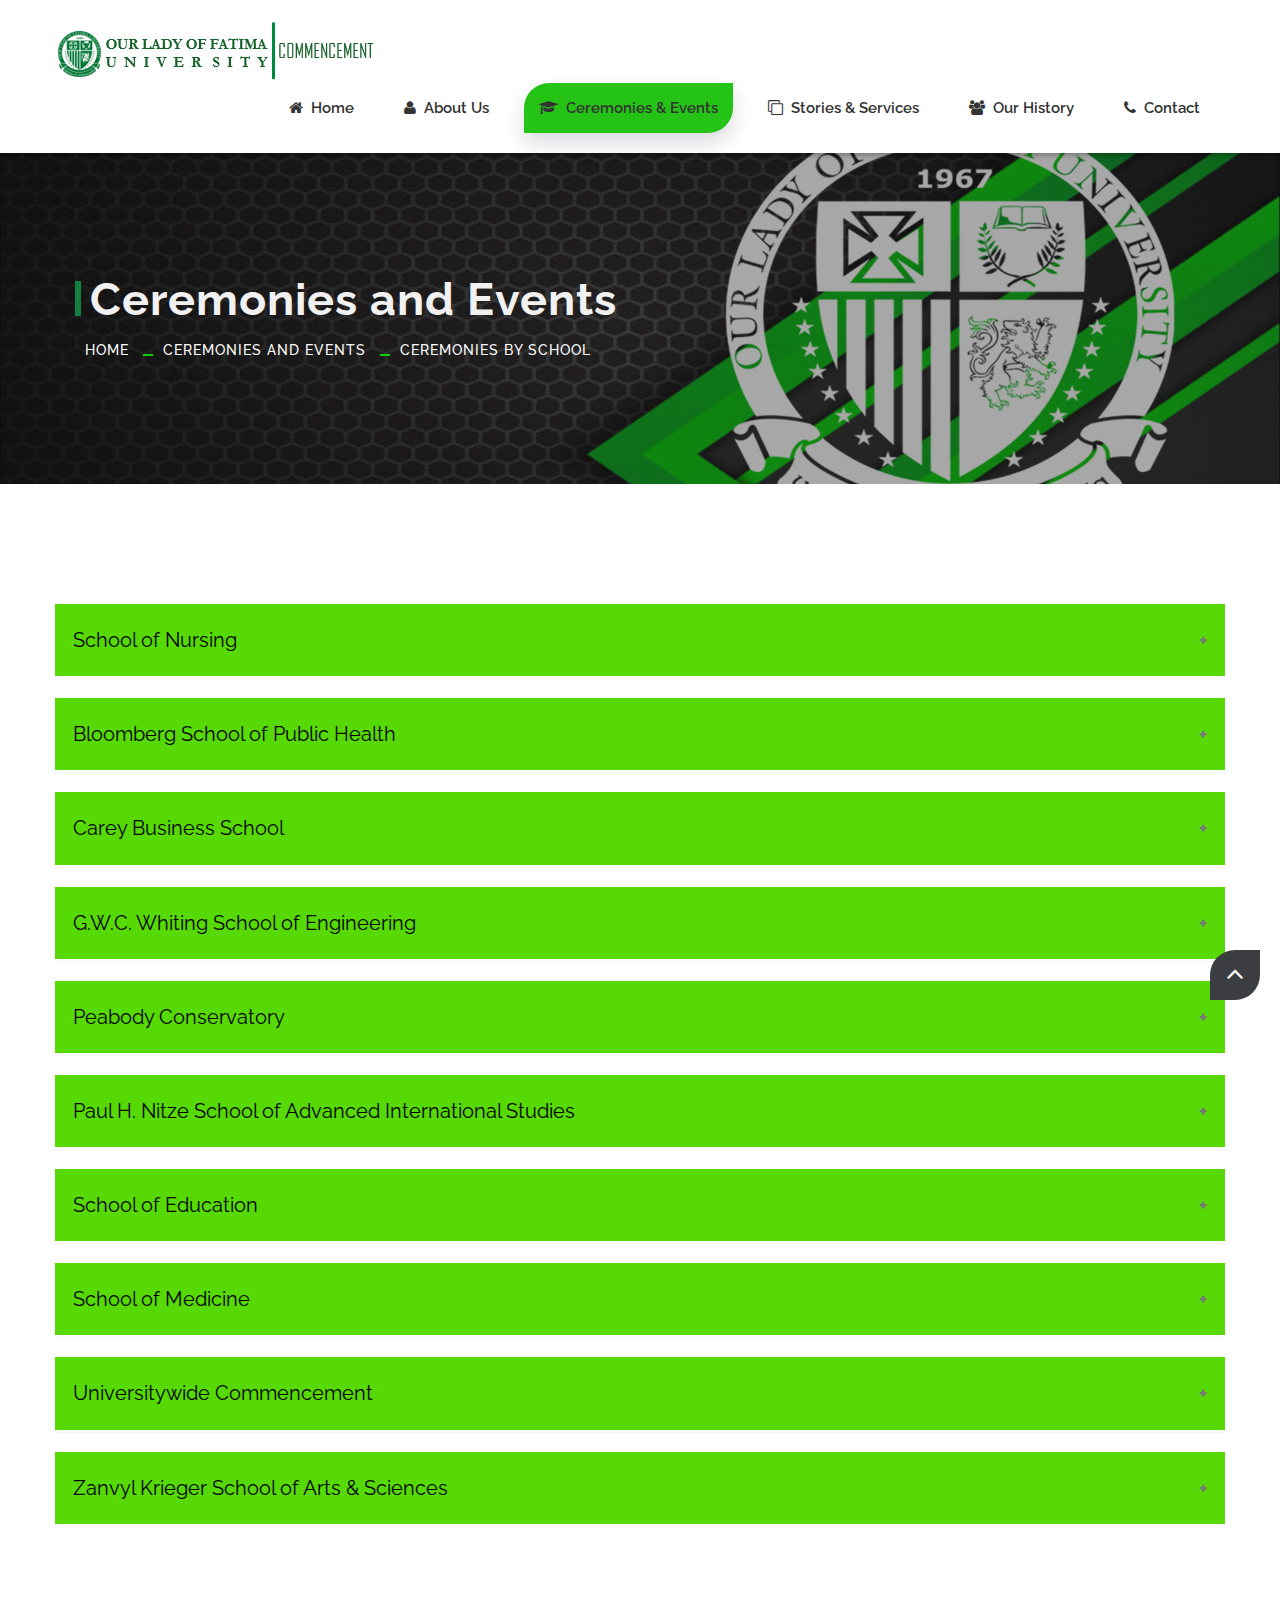
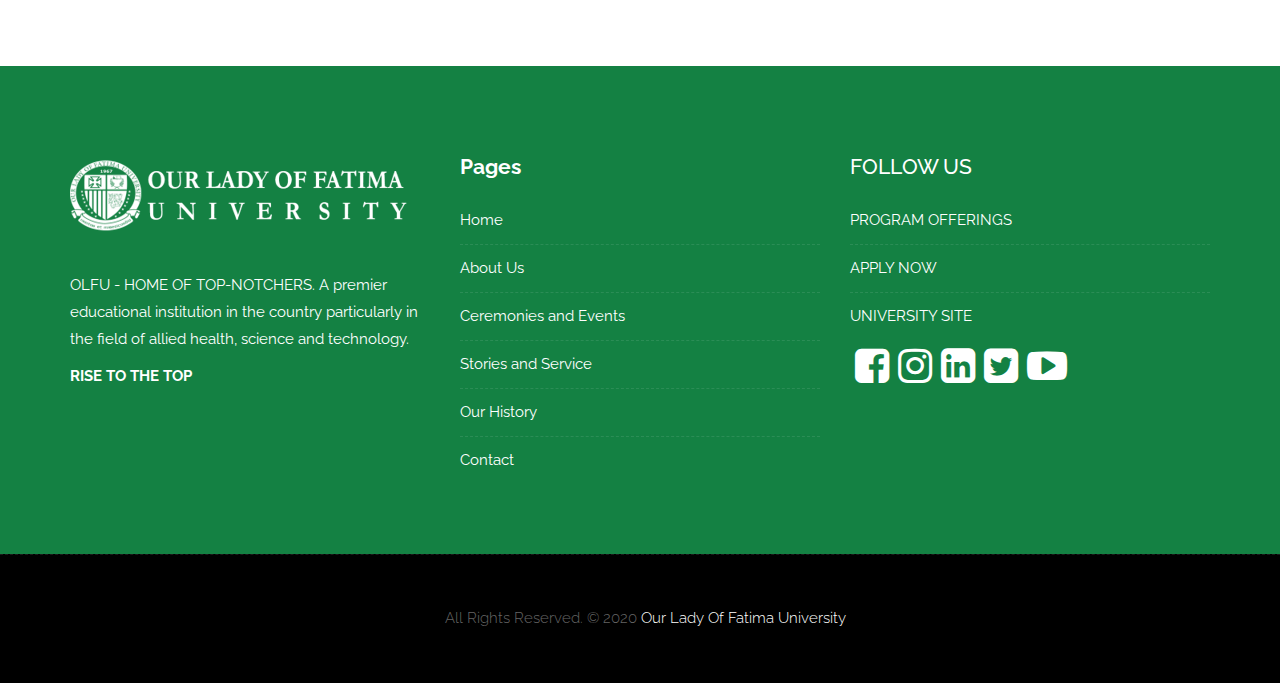
<file: ceremonies-school.html>
<!DOCTYPE html>
<html lang="en">

    <!-- Basic -->
    <meta charset="utf-8">
    <meta http-equiv="X-UA-Compatible" content="IE=edge">   
   
    <!-- Mobile Metas -->
    <meta name="viewport" content="width=device-width, minimum-scale=1.0, maximum-scale=1.0, user-scalable=no">
 
     <!-- Site Metas -->
    <title>OLFU COMMENCEMENT : CEREMONIES BY SCHOOL</title>  
    <meta name="keywords" content="">
    <meta name="description" content="">
    <meta name="author" content="">

    <!-- Site Icons -->
    <link rel="shortcut icon" href="images/favicon.png" type="image/x-icon" />
    <link rel="apple-touch-icon" href="images/favicon.png">

    <!-- Bootstrap CSS -->
    <link rel="stylesheet" href="css/bootstrap.min.css">
    <!-- Site CSS -->
    <link rel="stylesheet" href="style.css">
    <!-- Responsive CSS -->
    <link rel="stylesheet" href="css/responsive.css">
    <!-- Custom CSS -->
    <link rel="stylesheet" href="css/custom.css">

    <!-- Modernizer for Portfolio -->
    <script src="js/modernizer.js"></script>

    <!--[if lt IE 9]>
      <script src="https://oss.maxcdn.com/libs/html5shiv/3.7.0/html5shiv.js"></script>
      <script src="https://oss.maxcdn.com/libs/respond.js/1.4.2/respond.min.js"></script>
    <![endif]-->
	<style>
		
.accordion {
  background-color: #57D906;
  color: #000000;
  cursor: pointer;
  padding: 18px;
  width: 100%;
  border: none;
  text-align: left;
  outline: none;
  font-size: 20px;
  transition: 0.4s;
}

.active, .accordion:hover {
  background-color: #114D14;
	color: white;
}

.accordion:after {
  content: '\002B';
  color: #777;
  font-weight: bold;
  float: right;
  margin-left: 5px;
}

.active:after {

}

.panel {
  padding: 0 18px;
  background-color: white;
  max-height: 0;
  overflow: hidden;
  transition: max-height 0.2s ease-out;
}
</style>

</head>
<body>

 <!-- LOADER -->
    <div id="preloader">
		<div class="centered">
        <div class="loader1">
			<img src="images/whitelogo.png" width="200" height="200">
			<div class="spinner">
  <div class="bounce1"></div>
  <div class="bounce2"></div>
  <div class="bounce3"></div>
</div>
		</div></div>
    </div><!-- end loader -->

    <header class="header header_style_01">
        <nav class="megamenu navbar navbar-default">
            <div class="container-fluid">
                <div class="navbar-header">
                    <button type="button" class="navbar-toggle collapsed" data-toggle="collapse" data-target="#navbar" aria-expanded="false" aria-controls="navbar">
                        <span class="sr-only">Toggle navigation</span>
                        <span class="icon-bar"></span>
                        <span class="icon-bar"></span>
                        <span class="icon-bar"></span>
                    </button>
                    <a class="navbar-brand" href="index.html"><img src="images/logos/logo.png" alt="image" class="img-responsive" /></a>
                </div>
               <div id="navbar" class="navbar-collapse collapse">
					<ul class="nav navbar-nav navbar-right">
                       <li><a href="index.html"><i class="fa fa-home"></i>Home</a></li>
						<li><a href="about-us.html"><i class="fa fa-user"></i>About us</a></li>
						<li><a  class="active" href="ceremonies-events.html"><i class="fa fa-graduation-cap"></i>Ceremonies &amp; Events</a></li>
 						<li><a href="portfolio.html"><i class="fa fa-clone"></i>Stories &amp; Services</a></li>
  						<li><a href="our-history.html"><i class="fa fa-users"></i>Our History</a></li>
						<li><a href="contact.html"><i class="fa fa-phone"></i>Contact</a></li>
                    </ul>
                </div>
            </div>
        </nav>
    </header>

   	<div class="banner-area banner-bg-1">
		<div class="container">
			<div class="row">
				<div class="col-md-12">
					<div class="banner">
						<h2>Ceremonies and Events</h2>
						<ul class="page-title-link">
							<li><a href="index.html">Home</a></li>
							<li><a href="ceremonies-events.html">Ceremonies and Events</a></li>
							<li><a href="ceremonies-school.html">Ceremonies by School</a></li>
						</ul>
					</div>
				</div>
			</div>
		</div>
	</div>

    <div id="about" class="section wb">
        <div class="container">
            <div class="row">
			<button class="accordion">School of Nursing</button>
				<div class="panel">
  					<p><b>Monday, May 18</b></p>
			<p><b>11 a.m. EDT</b></p>
			<br>
			<p>Additional Information</p>
			<p>Nursing Website</p>
			<p>Contact: SON-Studentaffairs@jhu.edu, 410-955-7545</p>

			<p>Speaker: U.S. Representative Lauren Underwood (IL-14)</p>				</div>

			<button class="accordion">Bloomberg School of Public Health</button>
				<div class="panel">
  				<p><b>Tuesday, May 19</b></p>
			<p><b>3 p.m. EDT</b></p>
			<br>
			<p>Additional Information</p>
			<p>Public Health Website</p>
			<p>Contact: Tahirah McCants, 410-614-5061</p>

			<p>Speaker: Dr. Cheryl Dorsey, President of Echoing Green</p>
			</div>

			<button class="accordion">Carey Business School</button>
				<div class="panel">
  				<p><b>Tuesday, May 19</b></p>
			<p><b>2 p.m. EDT</b></p>
			<br>
			<p>Additional Information</p>
			<p>Carey Website</p>
			<p>Contact: carey.graduation@jhu.edu, 410-234-9250</p>
			</div>
			
			<button class="accordion">G.W.C. Whiting School of Engineering</button>
				<div class="panel">
  				<p><b>Tuesday, May 19</b></p>
			<p><b>2 p.m. EDT</b></p>
			<br>
			<p>Additional Information</p>
			<p>Carey Website</p>
			<p>Contact: carey.graduation@jhu.edu, 410-234-9250</p>

			<p><b>Master’s Degree Ceremony</b></p>
			<p><b>Tuesday, May 19</b></p>
​			<p><b>10 a.m. EDT</b></p>

			<p>Additional Information</p>
			<p>Whiting Website</p>
			<p>Contact: Joyce Richardson, 410-516-2252</p>
				<br>
			<p>Speaker: Dale Bennett, (Retired) Executive Vice President, Rotary and Mission Systems at Lockheed Martin</p>
			</div>
					
			<button class="accordion">Peabody Conservatory</button>
				<div class="panel">
  				<p><b>Wednesday, May 20</b></p>
			<p><b>10 a.m. EDT</b></p>
			<br>
			<p>Additional Information</p>
			<p>Peabody Website</p>
			<p>Contact: Jennifer Douglass, 667-208-6583</p>
			<br>
			<p>Speaker: Alex Ross, Writer and Music Critic</p>
			</div>
					
			<button class="accordion">Paul H. Nitze School of Advanced International Studies</button>
				<div class="panel">
  				<p><b>Wednesday, May 20</b></p>
			<p><b>10 a.m. EDT</b></p>
			<br>
			<p>Additional Information</p>
			<p>SAIS Website</p>
			<p>Contact: SAIScommencement@jhu.edu, 202-999-3332</p>
			<br>
			<p>Speaker: Fiona Hill, Senior Fellow, Center on the United States & Europe</p>
			<p>Foreign Policy Program at The Brookings Institution</p>
			</div>
					
			<button class="accordion">School of Education</button>
				<div class="panel">
  				<p>Wednesday, May 20</b></p>
  				<p><b>9 a.m. EDT</b></p>
			<br>
			<p>Additional Information</p>
			<p>Education Website</p>
			<p>Contact: soe.registration@jhu.edu, 410-516-9816</p>
			<br>
			<p>Speaker: R. Christopher Hoehn-Saric, Sr. Managing Director & Co-Founder Sterling Partners, Johns Hopkins University Trustee Emeritus</p>
			</div>
					
			<button class="accordion">School of Medicine</button>
				<div class="panel">
			<p><b>Wednesday, May 20</b></p>
			<p><b>2:30 p.m. EDT</b></p>
			<br>
			<p>Additional Information</p>
			<p>Medicine Website</p>
			<p>Contact: somgraduation@jhmi.edu</p>
			<br>
			<p>Speaker: Bonnie Bassler, Ph.D., Howard Hughes Medical Institute Investigator, Squibb Professor in Molecular Biology, Professor and Chair of Molecular Biology Princeton University</p>
			</div>
	
			<button class="accordion">Universitywide Commencement</button>
				<div class="panel">
			<p><b>The universitywide Commencement is the main ceremony for bachelor’s degree candidates.</b></p>
			<br>
			<p><b>Thursday, May 21</b></p>
			<p><b>11 a.m. EDT</b></p>
			<br>
			<p>Additional Information</p>
			<p>Website</p>
			<p>Contact: commencement@jhu.edu, 410-516-7711</p>
			<br>
			<p>Speaker: Alexis Ohanian, Co-founder & Managing Partner, Initialized Capital </p>
			</div>
					
			<button class="accordion">Zanvyl Krieger School of Arts & Sciences</button>
				<div class="panel">
			<p><b>Universitywide Commencement</b></p>
			<p><b>Thursday, May 21</b></p>
			<p><b>11 a.m. EDT</b></p>
			<br>
			<p>Additional Information</p>
			<p>Universitywide Website</p>
			<p>Contact: commencement@jhu.edu, 410-516-7711</p>
			<br>
			<p>The universitywide Commencement is the main ceremony for bachelor’s candidates.</p>
			<br>
			<p><b>Master’s Degree Ceremony</b></p>
			<p><b>Wednesday, May 20</b></p>
			<p><b>3 p.m. EDT</b></p>
			<br>
			<p>Additional Information</p>
			<p>Krieger Website</p>
			<p>Contact: AAP Student Services</p>

			</div>
				
			</div>
<script>
var acc = document.getElementsByClassName("accordion");
var i;

for (i = 0; i < acc.length; i++) {
  acc[i].addEventListener("click", function() {
    this.classList.toggle("active");
    var panel = this.nextElementSibling;
    if (panel.style.maxHeight) {
      panel.style.maxHeight = null;
    } else {
      panel.style.maxHeight = panel.scrollHeight + "px";
    } 
  });
}
</script>
            </div><!-- end row -->
        </div><!-- end container -->
    </div><!-- end section -->

     <footer class="footer">
        <div class="container">
            <div class="row">
                <div class="col-md-4 col-sm-4 col-xs-12">
                    <div class="widget clearfix">
                        <div class="widget-title">
                            <img src="images/logos/logo-2.png" alt="" />
                        </div>
                        <p> OLFU - HOME OF TOP-NOTCHERS. A premier educational institution in the country particularly in the field of allied health, science and technology.</p>
                        <p><B>RISE TO THE TOP</B></p>
                    </div><!-- end clearfix -->
                </div><!-- end col -->

				<div class="col-md-4 col-sm-4 col-xs-12">
                    <div class="widget clearfix">
                        <div class="widget-title">
                            <h3><b>Pages</b></h3>
                        </div>

                        <ul class="footer-links hov">
                            <li><a href="#">Home <span class="icon icon-arrow-right2"></span></a></li>
							<li><a href="about-us.html">About Us <span class="icon icon-arrow-right2"></span></a></li>
							<li><a href="ceremonies-events.html">Ceremonies and Events <span class="icon icon-arrow-right2"></span></a></li>
							<li><a href="portfolio.html">Stories and Service <span class="icon icon-arrow-right2"></span></a></li>
							<li><a href="our-history.html">Our History <span class="icon icon-arrow-right2"></span></a></li>
							<li><a href="contact.html">Contact <span class="icon icon-arrow-right2"></span></a></li>
                        </ul><!-- end links -->
                    </div><!-- end clearfix -->
                </div><!-- end col -->
				
				<div class="col-md-4 col-sm-4 col-xs-12">
                    <div class="widget clearfix">
                        <div class="widget-title">
                            <h3>FOLLOW US</h3>
                        </div>

                        <ul class="footer-links hov">
                           <li><a href="https://www.fatima.edu.ph/study/college-programs/">PROGRAM OFFERINGS <span class="icon icon-arrow-right2"></span></a></li>
							<li><a href="https://drive.google.com/file/d/1412T9ARRq4ySurLLBwBjf-tp-S1qh9CF/view">APPLY NOW <span class="icon icon-arrow-right2"></span></a></li>
							<li><a href="https://www.fatima.edu.ph/">UNIVERSITY SITE<span class="icon icon-arrow-right2"></span></a></li>
						
                        </ul><!-- end links -->
						<div class="social-box">
							<ul>
								<li><a href="https://www.facebook.com/fatima.university"><i class="fa fa-facebook-square" aria-hidden="true"></i></a></li>
								<li><a href="https://www.instagram.com/fatimauniversity/"><i class="fa fa-instagram" aria-hidden="true"></i></a></li>
								<li><a href="https://www.linkedin.com/school/our-lady-of-fatima-university/"><i class="fa fa-linkedin-square" aria-hidden="true"></i></a></li>
								<li><a href="https://twitter.com/fatimaphoenix"><i class="fa fa-twitter-square" aria-hidden="true"></i></a></li>
								<li><a href="https://www.youtube.com/user/thefatimachannel"><i class="fa fa-youtube-play" aria-hidden="true"></i></a></li>
							
							<ul>
						</div>
                    </div><!-- end clearfix -->
                </div><!-- end col -->
				

            </div><!-- end row -->
        </div><!-- end container -->
    </footer><!-- end footer -->


    <div class="copyrights">
        <div class="container">
            <div class="footer-distributed">
                <div class="footer-left">                   
                     <p class="footer-company-name">All Rights Reserved. &copy; 2020 <a href="#">Our Lady Of Fatima University</a></p>
                </div>  
            </div>
        </div><!-- end container -->
    </div><!-- end copyrights -->

    <a href="#" id="scroll-to-top" class="dmtop global-radius"><i class="fa fa-angle-up"></i></a>

    <!-- ALL JS FILES -->
    <script src="js/all.js"></script>
    <!-- ALL PLUGINS -->
    <script src="js/custom.js"></script>
    <script src="js/portfolio.js"></script>
    <script src="js/hoverdir.js"></script>    

</body>
</html>
</file>
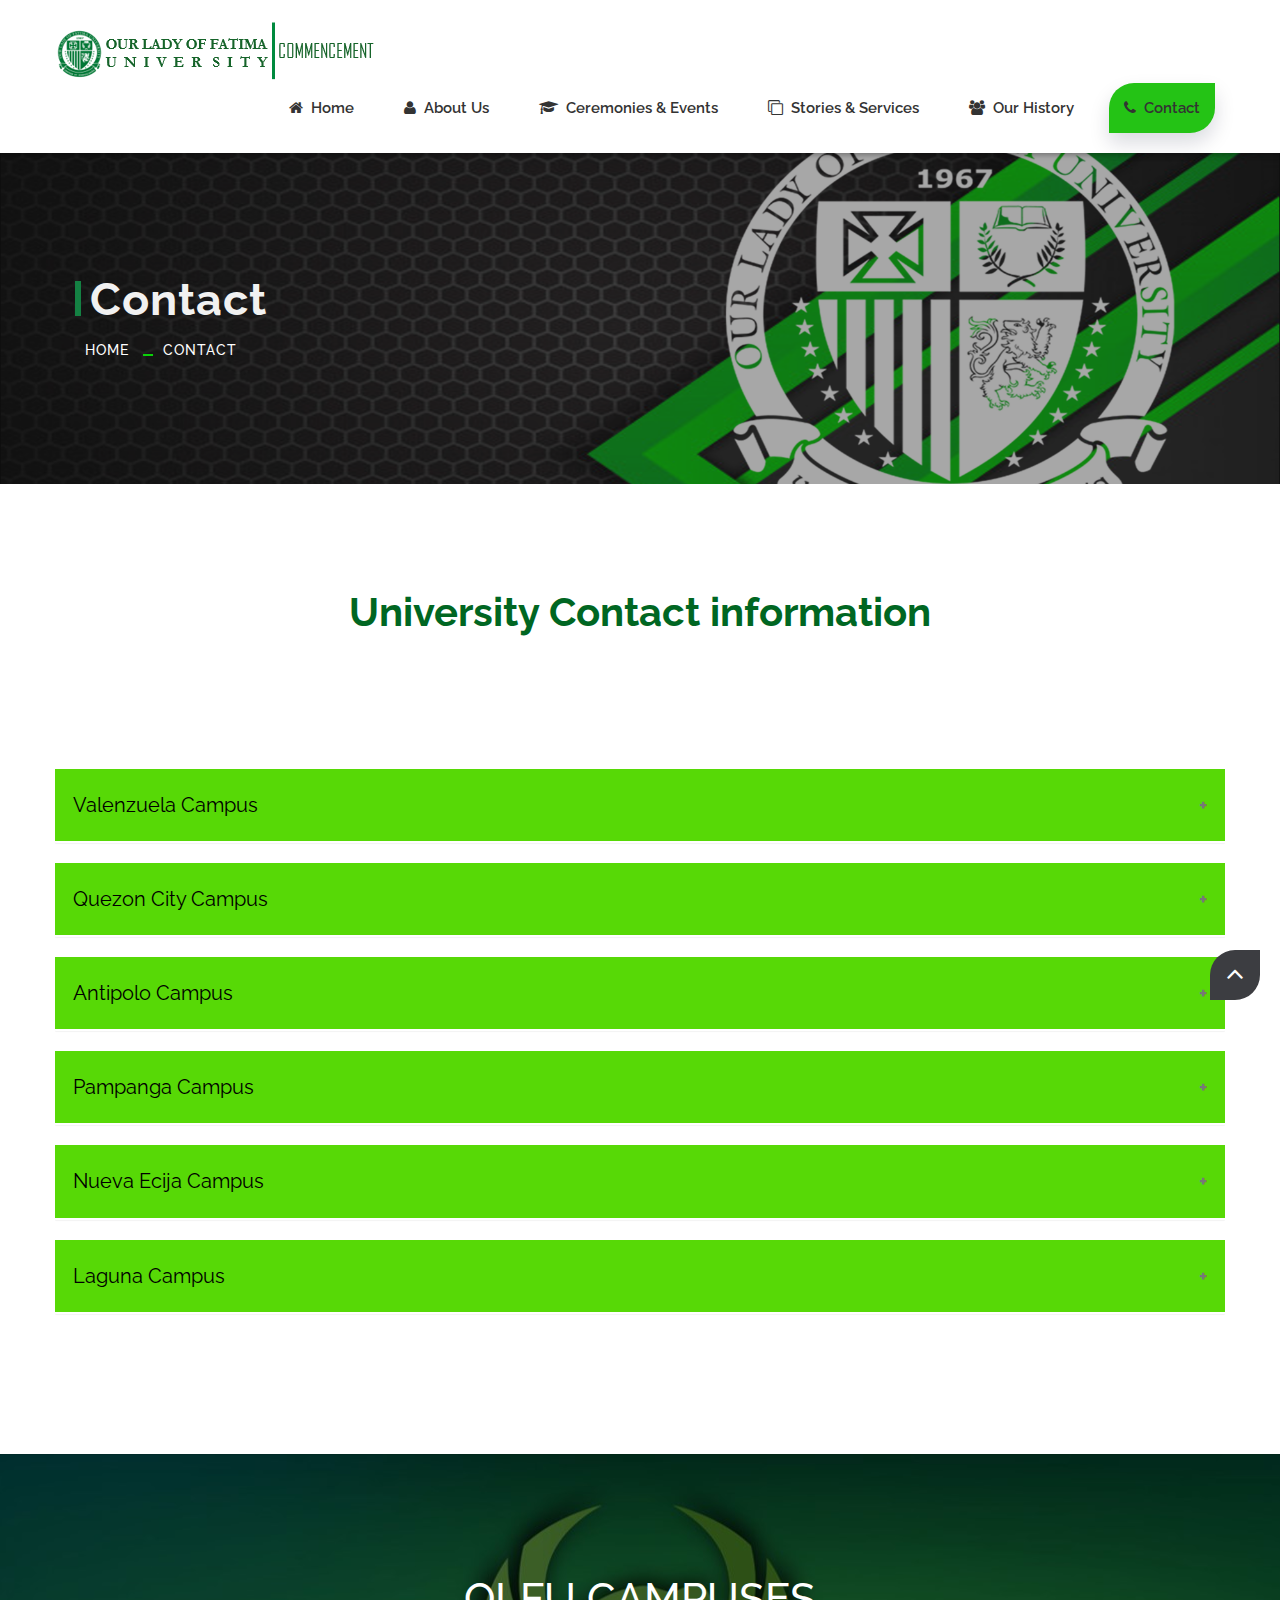
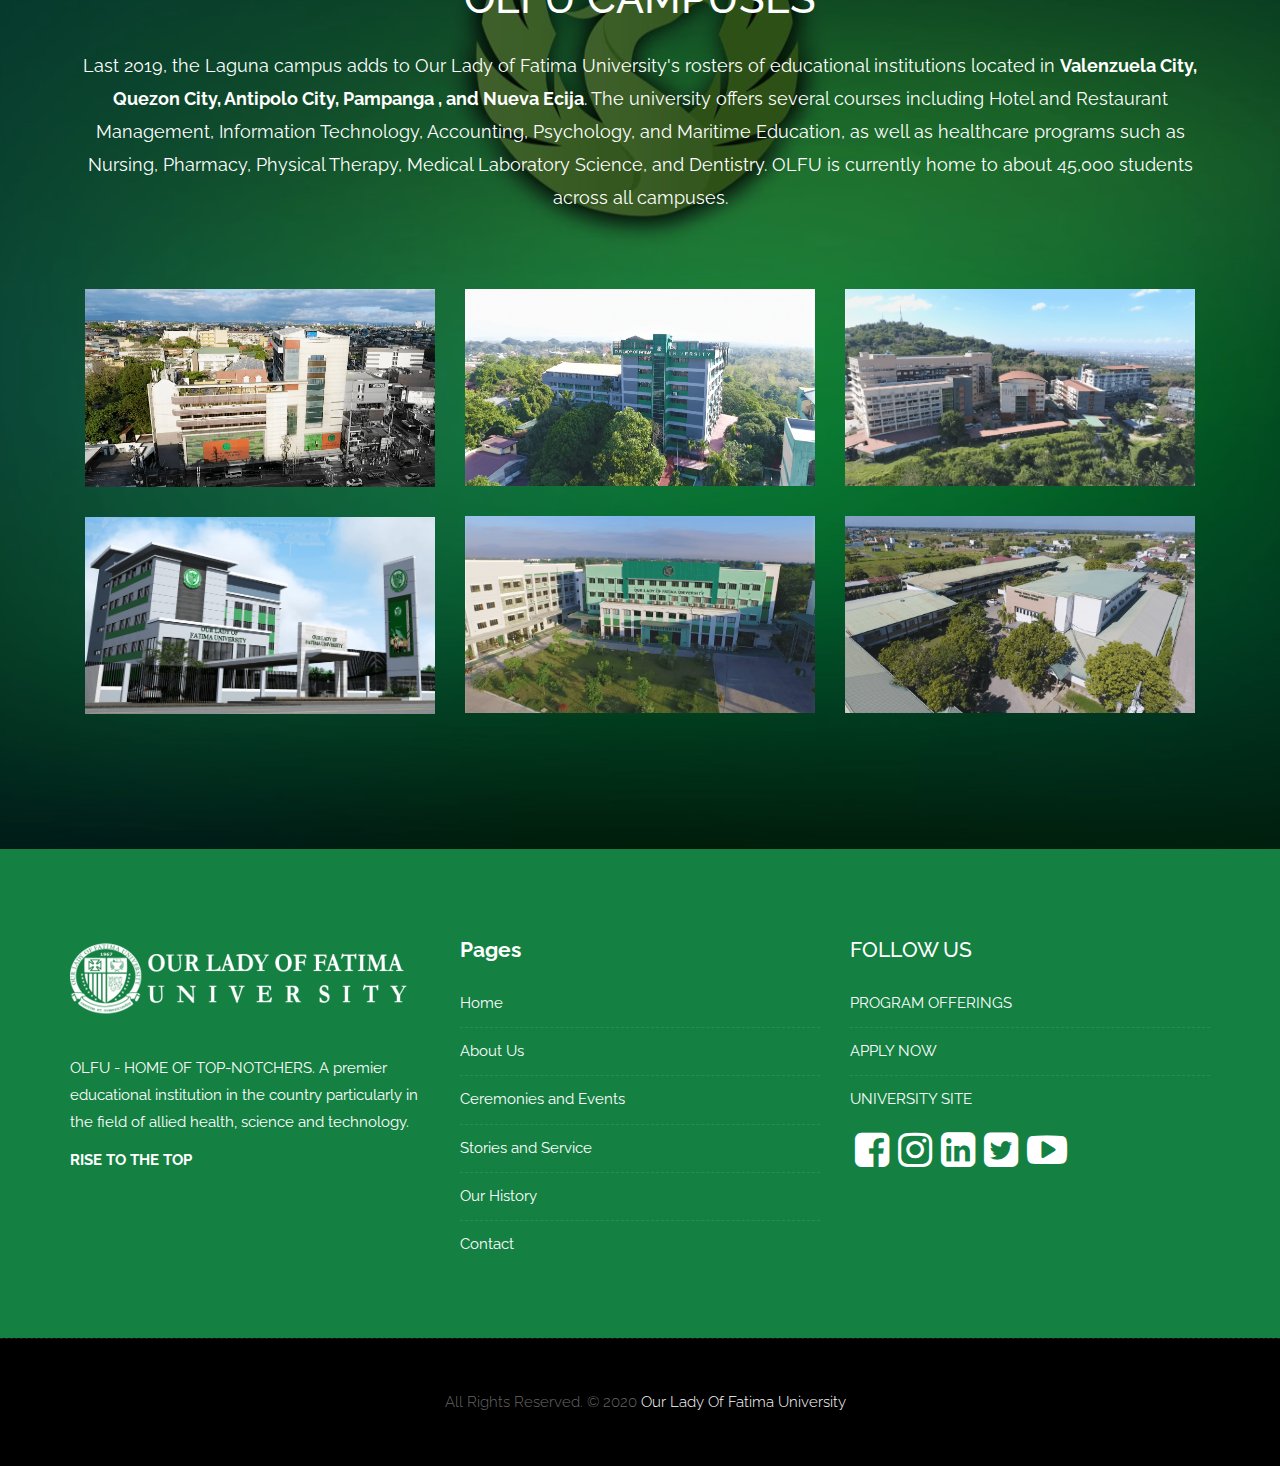
<file: contact.html>
<!DOCTYPE html>
<html lang="en">
<head>
    <!-- Basic -->
    <meta charset="utf-8">
    <meta http-equiv="X-UA-Compatible" content="IE=edge">   
   
    <!-- Mobile Metas -->
    <meta name="viewport" content="width=device-width, minimum-scale=1.0, maximum-scale=1.0, user-scalable=no">
 
     <!-- Site Metas -->
    <title>OLFU COMMENCEMENT : CONTACT</title>  
    <meta name="keywords" content="">
    <meta name="description" content="">
    <meta name="author" content="">

    <!-- Site Icons -->
    <link rel="shortcut icon" href="images/favicon.png" type="image/x-icon" >
    <link rel="apple-touch-icon" href="images/favicon.png">

    <!-- Bootstrap CSS -->
    <link rel="stylesheet" href="css/bootstrap.min.css">
    <!-- Site CSS -->
    <link rel="stylesheet" href="style.css">  
    <!-- Responsive CSS -->
    <link rel="stylesheet" href="css/responsive.css">
    <!-- Custom CSS -->
    <link rel="stylesheet" href="css/custom.css">

    <!-- Modernizer for Portfolio -->
    <script src="js/modernizer.js"></script>

    <!--[if lt IE 9]>
      <script src="https://oss.maxcdn.com/libs/html5shiv/3.7.0/html5shiv.js"></script>
      <script src="https://oss.maxcdn.com/libs/respond.js/1.4.2/respond.min.js"></script>
    <![endif]-->
<style>
		
.accordion {
  background-color: #57D906;
  color: #000000;
  cursor: pointer;
  padding: 18px;
  width: 100%;
  border: none;
  text-align: left;
  outline: none;
  font-size: 20px;
  transition: 0.4s;
  
}

.active, .accordion:hover {
  background-color: #114D14;
	color: white;
}

.accordion:after {
  content: '\002B';
  color: #777;
  font-weight: bold;
  float: right;
  margin-left: 5px;
}

.active:after {
 
}

.panel {
  padding: 0 18px;
  background-color: white;
  max-height: 0;
  overflow: hidden;
  transition: max-height 0.2s ease-out;
}
</style>
</head>
<body>

 <!-- LOADER -->
    <div id="preloader">
		<div class="centered">
        <div class="loader1">
			<img src="images/whitelogo.png" width="200" height="200">
			<div class="spinner">
  <div class="bounce1"></div>
  <div class="bounce2"></div>
  <div class="bounce3"></div>
</div>
		</div></div>
    </div><!-- end loader -->
    
    <header class="header header_style_01">
        <nav class="megamenu navbar navbar-default">
            <div class="container-fluid">
                <div class="navbar-header">
                    <button type="button" class="navbar-toggle collapsed" data-toggle="collapse" data-target="#navbar" aria-expanded="false" aria-controls="navbar">
                        <span class="sr-only">Toggle navigation</span>
                        <span class="icon-bar"></span>
                        <span class="icon-bar"></span>
                        <span class="icon-bar"></span>
                    </button>
                     <a class="navbar-brand" href="index.html"><img src="images/logos/logo.png" alt="image" class="img-responsive" /></a>
                </div>
                 <div id="navbar" class="navbar-collapse collapse">
					<ul class="nav navbar-nav navbar-right">
                       <li><a href="index.html"><i class="fa fa-home"></i>Home</a></li>
						<li><a href="about-us.html"><i class="fa fa-user"></i>About us</a></li>
						<li><a  href="ceremonies-events.html"><i class="fa fa-graduation-cap"></i>Ceremonies &amp; Events</a></li>
 						<li><a href="portfolio.html"><i class="fa fa-clone"></i>Stories &amp; Services</a></li>
  						<li><a   href="our-history.html"><i class="fa fa-users"></i>Our History</a></li>
						<li><a class="active" href="contact.html"><i class="fa fa-phone"></i>Contact</a></li>
                    </ul>
                </div>
            </div>
        </nav>
    </header>

   	<div class="banner-area banner-bg-1">
		<div class="container">
			<div class="row">
				<div class="col-md-12">
					<div class="banner">
						<h2>Contact</h2>
						<ul class="page-title-link">
							<li><a href="index.html">Home</a></li>
							<li><a href="contact.html">Contact</a></li>
						</ul>
					</div>
				</div>
			</div>
		</div>
	</div>
<div class="marguni">
	<br>
	<center><span> University Contact information </span></center></div>
	<div id="about" class="section wb">
        <div class="container">
            <div class="row">
			
			<button class="accordion">Valenzuela Campus</button>
				<div class="panel">
				 <div class="margtext"><span> ADMISSIONS OFFICE </span> </div>
	<div class="widgets_div">
  <div class="icon_div">
    <span><i class="fa fa-phone"></i></span>
  </div>
  <div class="text_div">
    <span>  0917-812-2947 / 8291-6538 loc. 110 / 8291-6644</span><br>
				</div>
				</div>				
				<div class="margtext">
<span> REGISTRAR'S OFFICE </span></div>
<div class="widgets_div">
  <div class="icon_div">
    <span><i class="fa fa-phone"></i></span>
  </div>
  <div class="text_div">
   <span> 0977-6134-437 / 0961-7916-536 / 8291-6538 loc. 881 / 8392-0353 / 3432-6026</span><br>
				</div>
				</div>
				<div class="margtext">
<span> ACCOUNTING OFFICE
 </span></div>
<div class="widgets_div">
  <div class="icon_div">
    <span><i class="fa fa-phone"></i></span>
  </div>
  <div class="text_div">
	<span> 0955-8217-023 / 0910-3042-778 / 8291-6538 loc. 140 / 3445-6830</span><br>
  							</div>
  							</div>
							<div class="margunii">
<span> College of Medicine
 </span></div>
<div class="widgets_div">
  <div class="icon_div">
    <span><i class="fa fa-map-marker"></i></span>
  </div>
  <div class="text_div">
<span>120 MacArthur Highway, Marulas, Valenzuela City</span><br></div>
<div class="widgets_div">
  <div class="icon_div">
    <span><i class="fa fa-phone"></i></span>
  </div>
    <div class="text_div">
<span>Admissions and Registrar's Office: 8291-6538 loc. 406 / 8291-6538 loc. 114</span><br></div>
<div class="widgets_div">
  <div class="icon_div">
    <span><i class="fa fa-envelope"></i></span>
  </div>
    <div class="text_div">
<span>medreg_olfu@yahoo.com / registrar_medicine@fatima.edu.ph / mmpalmes@fatima.edu.ph / jomarmito@fatima.edu.ph</span><br><br></div>
							
							
  							</div>
  							</div>
  							</div>
							<div class="margunii">
<span> 
Graduate School
 </span></div>
<div class="widgets_div">
  <div class="icon_div">
    <span><i class="fa fa-map-marker"></i></span>
  </div>
  <div class="text_div">
<span>120 MacArthur Highway, Marulas, Valenzuela City</span><br></div>
<div class="widgets_div">
  <div class="icon_div">
    <span><i class="fa fa-phone"></i></span>
  </div>
    <div class="text_div">
<span> 0975-7181-498 / 8291-6538 local 838</span><br>
  							</div>
  							<div class="margunii">
<span> 
Basic Education Department
 </span></div>
<div class="widgets_div">
  <div class="icon_div">
    <span><i class="fa fa-map-marker"></i></span>
  </div>
  <div class="text_div">
<span>Valenzuela Campus</span><br>
<span>Fatima Avenue Pag-asa Subdivision Marulas, Valenzuela City</span><br><br>
</div>

<div class="margtext">
<span> 
Admissions Office
 </span></div>
<div class="widgets_div">
  <div class="icon_div">
    <span><i class="fa fa-phone"></i></span>
  </div>
  <div class="text_div">
<span>Telephone No. : 8293-1018</span><br>
<span>Cellphone No. : 0955-7203-747</span><br>
</div>
<div class="widgets_div">
  <div class="icon_div">
    <span><i class="fa fa-envelope"></i></span>
  </div>
  <div class="text_div">
<span>basic_ed@fatima.edu.ph</span><br><br>
</div>

<div class="margtext">
<span> 

Registrar's Office
 </span></div>
<div class="widgets_div">
  <div class="icon_div">
    <span><i class="fa fa-phone"></i></span>
  </div>
  <div class="text_div">
<span>Telephone No. : 8293-1018</span><br>
<span>Cellphone No. : 0935-5584-676</span><br><br>
</div>
							
							</div>
  							</div>
  							</div>
  							</div>
  							</div>
  							</div>
							
							
							

  							</div>

			<button class="accordion">Quezon City Campus</button>
				<div class="panel">
  				<div class="margtext"><span> ADMISSIONS OFFICE </span> </div>
	<div class="widgets_div">
  <div class="icon_div">
    <span><i class="fa fa-phone"></i></span>
  </div>
  <div class="text_div">
    <span>  0966-4219-799 / 0928-3155-461 / 8935 - 2947 loc. 18 / 3419-3226</span><br>
				</div>
				</div>				
				<div class="margtext">
<span> REGISTRAR'S OFFICE </span></div>
<div class="widgets_div">
  <div class="icon_div">
    <span><i class="fa fa-phone"></i></span>
  </div>
  <div class="text_div">
   <span> 0920-4687-591 / 3420-6003 loc. 12 / 8935-2947 loc. 12 / 8962-5964 loc. 12</span><br>
				</div>
				</div>
				<div class="margtext">
<span> ACCOUNTING OFFICE
 </span></div>
<div class="widgets_div">
  <div class="icon_div">
    <span><i class="fa fa-phone"></i></span>
  </div>
  <div class="text_div">
	<span> 0921-4996-348 / 8962-4450 loc. 11</span><br></div></div>
								<div class="margunii">
<span> 
Graduate School
 </span></div>

<div class="widgets_div">
  <div class="icon_div">
    <span><i class="fa fa-phone"></i></span>
  </div>
    <div class="text_div">
<span>0926-7566-717</span><br>
  							</div>
							<div class="margunii">
<span> 
Basic Education Department
 </span></div>
							<div class="margtext">
<span> 

Accounting Office
 </span></div>
<div class="widgets_div">
  <div class="icon_div">
    <span><i class="fa fa-phone"></i></span>
  </div>
  <div class="text_div">
<span>Cellphone No. : 0915-1351-578</span><br></div>
<div class="widgets_div">
  <div class="icon_div">
    <span><i class="fa fa-map-marker"></i></span>
  </div>
  <div class="text_div">
<span>Quezon City Campus</span><br>
<span>#1 Esperanza St. Hilltop Mansion Subdivision, Lagro, Quezon City</span><br><br>
</div>

<div class="margtext">
<span> 

Admissions Office
 </span></div>
<div class="widgets_div">
  <div class="icon_div">
    <span><i class="fa fa-phone"></i></span>
  </div>
  <div class="text_div">
<span>Telephone No. : 3419-6927</span><br>
<span>Cellphone No. : 0933-822-5697</span><br>
</div>
<div class="widgets_div">
  <div class="icon_div">
    <span><i class="fa fa-envelope"></i></span>
  </div>
  <div class="text_div">
<span>basiceducation-qc@fatima.edu.ph</span><br><br>
</div>

<div class="margtext">
<span> 

Registrar's Office
 </span></div>
<div class="widgets_div">
  <div class="icon_div">
    <span><i class="fa fa-phone"></i></span>
  </div>
  <div class="text_div">
<span>8935-2947 loc. 12</span><br><br>
</div>
</div>
</div>
</div>
</div>
</div>
  							</div>
			</div>

			<button class="accordion">Antipolo Campus</button>
				<div class="panel">
  				<div class="margtext"><span> ADMISSIONS OFFICE </span> </div>
	<div class="widgets_div">
  <div class="icon_div">
    <span><i class="fa fa-phone"></i></span>
  </div>
  <div class="text_div">
    <span>  0933-8699-663 / 0917-7654-053 / 0928-4028-002 (Viber) / 8571-8993 / 8661-3023</span><br>
				</div>
				</div>				
				<div class="margtext">
<span> REGISTRAR'S OFFICE </span></div>
<div class="widgets_div">
  <div class="icon_div">
    <span><i class="fa fa-phone"></i></span>
  </div>
  <div class="text_div">
   <span> 0945-6202-648 / 0939-2444-984 / 8571-9005</span><br>
				</div>
				</div>
				<div class="margtext">
<span> ACCOUNTING OFFICE
 </span></div>
<div class="widgets_div">
  <div class="icon_div">
    <span><i class="fa fa-phone"></i></span>
  </div>
  <div class="text_div">
	<span> 0995-0170-847 / 8661-3023</span><br></div></div>
								<div class="margunii">
<span> 
Graduate School
 </span></div>

<div class="widgets_div">
  <div class="icon_div">
    <span><i class="fa fa-phone"></i></span>
  </div>
    <div class="text_div">
<span>0916-7520-391</span><br>
  							</div>
  							</div>
			</div>
			
				<button class="accordion">Pampanga Campus</button>
				<div class="panel">
  				<div class="margtext"><span> ADMISSIONS OFFICE </span> </div>
	<div class="widgets_div">
  <div class="icon_div">
    <span><i class="fa fa-phone"></i></span>
  </div>
  <div class="text_div">
    <span>  0915-1358-851 / 0999-8933-516 / (045) 455-1216 / 961-1745 / 963-1536</span><br>
				</div>
				</div>				
				<div class="margtext">
<span> REGISTRAR'S OFFICE </span></div>
<div class="widgets_div">
  <div class="icon_div">
    <span><i class="fa fa-phone"></i></span>
  </div>
  <div class="text_div">
   <span> 0998-4289-277 / (045) 455-4489</span><br>
				</div>
				</div>
				<div class="margtext">
<span> ACCOUNTING OFFICE
 </span></div>
<div class="widgets_div">
  <div class="icon_div">
    <span><i class="fa fa-phone"></i></span>
  </div>
  <div class="text_div">
	<span> 0967-4509-315 / (045) 455-12-16</span><br></div></div>
								<div class="margunii">
<span> 
Graduate School
 </span></div>

<div class="widgets_div">
  <div class="icon_div">
    <span><i class="fa fa-phone"></i></span>
  </div>
    <div class="text_div">
<span>09355-018-646</span><br>
  							</div>
							<div class="margunii">
<span> 
Basic Education Department
 </span></div>
 <div class="margtext">
<span> 

Accounting Office
 </span></div>
<div class="widgets_div">
  <div class="icon_div">
    <span><i class="fa fa-phone"></i></span>
  </div>
  <div class="text_div">
<span>
Telephone No. : 8935-2947 loc.11</span><br>
</div>

<div class="widgets_div">
  <div class="icon_div">
    <span><i class="fa fa-map-marker"></i></span>
  </div>
  <div class="text_div">
<span> Pampanga Campus</span><br>
<span> MacArthur Highway, Dela Paz Norte, City of San Fernando, Pampanga</span><br>
</div>
<div class="widgets_div">
  <div class="icon_div">
    <span><i class="fa fa-phone"></i></span>
  </div>
  <div class="text_div">
<span>
Trunk line No. : (045) 455-1216 / (045) 961-1745 / (045) 963-1536</span><br>
</div>
<div class="widgets_div">
  <div class="icon_div">
    <span><i class="fa fa-envelope"></i></span>
  </div>
  <div class="text_div">
<span>basic_ed@fatima.edu.ph</span><br>
</div>
</div>
</div>
</div>
</div>
  							</div>
			</div>
					
		<button class="accordion">Nueva Ecija Campus</button>
				<div class="panel">
  				<div class="margtext"><span> ADMISSIONS OFFICE </span> </div>
	<div class="widgets_div">
  <div class="icon_div">
    <span><i class="fa fa-phone"></i></span>
  </div>
  <div class="text_div">
    <span>  0953-2985-411 (TM) / 0916-5794-296 (Globe) / 0961-7752-829 (Smart) / 0935-1400-973 (Viber) / (044) 940-2960 / (044) 960-1528</span><br>
				</div>
				</div>				
				<div class="margtext">
<span> REGISTRAR'S OFFICE </span></div>
<div class="widgets_div">
  <div class="icon_div">
    <span><i class="fa fa-phone"></i></span>
  </div>
  <div class="text_div">
   <span> 0935-7191-056 / 0967-4520-980</span><br>
				</div>
				</div>
				<div class="margtext">
<span> ACCOUNTING OFFICE
 </span></div>
<div class="widgets_div">
  <div class="icon_div">
    <span><i class="fa fa-phone"></i></span>
  </div>
  <div class="text_div">
	<span> 0917-8851-879</span><br></div></div>
			</div>
					
			<button class="accordion">Laguna Campus</button>
				<div class="panel">
  				<div class="margtext"><span> ADMISSIONS OFFICE </span> </div>
	<div class="widgets_div">
  <div class="icon_div">
    <span><i class="fa fa-phone"></i></span>
  </div>
  <div class="text_div">
    <span>  0917-115-5008 / (049) 566-6412</span><br>
				</div>
				</div>				
				<div class="margtext">
<span> REGISTRAR'S OFFICE </span></div>
<div class="widgets_div">
  <div class="icon_div">
    <span><i class="fa fa-phone"></i></span>
  </div>
  <div class="text_div">
   <span> 0956-0838-304 / (049) 566-6409</span><br>
				</div>
				</div>
				<div class="margtext">
<span> ACCOUNTING OFFICE
 </span></div>
<div class="widgets_div">
  <div class="icon_div">
    <span><i class="fa fa-phone"></i></span>
  </div>
  <div class="text_div">
	<span> 0951-8708-374</span><br></div></div>
			</div>
			</div>
			</div>
					
			
			</div>
			<script>
var acc = document.getElementsByClassName("accordion");
var i;

for (i = 0; i < acc.length; i++) {
  acc[i].addEventListener("click", function() {
    this.classList.toggle("active");
    var panel = this.nextElementSibling;
    if (panel.style.maxHeight) {
      panel.style.maxHeight = null;
    } else {
      panel.style.maxHeight = panel.scrollHeight + "px";
    } 
  });
}
</script>
	
<div id="testimonials" class="parallax section db parallax-off" style="background-image:url('uploads/parallax_03.jpg');">
        <div class="container">
            <div class="section-title text-center">
                <h3>OLFU CAMPUSES</h3>
                <p class="lead" style="color: white;">Last 2019, the Laguna campus adds to Our Lady of Fatima University's rosters of educational institutions located in <b>Valenzuela City, Quezon City, Antipolo City, Pampanga
			, and Nueva Ecija</b>. The university offers several courses including Hotel and Restaurant Management, Information Technology, Accounting, Psychology, and Maritime Education, as well as healthcare
				programs such as Nursing, Pharmacy, Physical Therapy, Medical Laboratory Science, and Dentistry. OLFU is currently home to about 45,000 students across all campuses.</p>
            </div><!-- end title -->

           <div class="container-fluid">
			<div class="row">
			<div class="da-thumbs portfolio">
                <div class=" post-media pitem item-w1 item-h1">
                    <a href="images/olfu1.png" data-rel="prettyPhoto[gal]"><img src="images/olfu1.png" alt="" class= "img-repsonsive">
					    <div>
                            <h3>Valenzuela <small>120 McArthur Highway, Valenzuela City</small><p>8291-6538 loc.110/8291-6644</p></h3>
                            <i class="flaticon-unlink"></i>
                        </div></a>
                </div>
                <div class="post-media pitem item-w1 item-h1 ">
                     <a href="images/olfu2.png" data-rel="prettyPhoto[gal]"><img src="images/olfu2.png" alt="" class="img-repsonsive">
						<div>
                            <h3>Quezon City<small>#1 Esperanza St., Hilltop Mansion Hieghts, Lagro Quezon City</small><p>8935-2937 loc.18/3419-3226</p></h3>
                            <i class="flaticon-unlink"></i>
                        </div></a>
                </div>
                <div class=" post-media pitem  item-w1 item-h1 ">
                     <a href="images/olfu3.png" data-rel="prettyPhoto[gal]"><img src="images/olfu3.png" alt="" class="img-repsonsive">
						<div>
                            <h3>Antipolo<small>Km. 23 Sumulong Highway, Sta. Cruz, Antipolo City, Rizal</small><p>8571-8993/8661-3023</p></h3>
                            <i class="flaticon-unlink"></i>
                        </div></a>
                </div>
                <div class=" post-media pitem item-w1 item-h1 ">
                  <a href="images/olfu4.png" data-rel="prettyPhoto[gal]"><img src="images/olfu4.png" alt="" class="img-repsonsive">
						<div>
                            <h3>Pampanga<small>McArthur Highway, Dela Paz, City of San Fernando, Pampanga</small><p>(045) 455-1216/455-4489/455-4195/ 455-4196</p></h3>
                            <i class="flaticon-unlink"></i>
                        </div></a>
                </div>
                <div class="post-media pitem item-w1 item-h1 ">
                    <a href="images/olfu5.png" data-rel="prettyPhoto[gal]"><img src="images/olfu5.png" alt="" class="img-repsonsive">
						<div>
                            <h3>Nueva Ecija<small>Km. 311, Maharlika Highway, Cabanatuan City, Nueva Ecija</small><p>(044) 960-1528/40-2960</p></h3>
                            <i class="flaticon-unlink"></i>
                        </div></a>
                </div>
                <div class=" post-media pitem item-w1 item-h1">
                 <a href="images/olfu6.png" data-rel="prettyPhoto[gal]"><img src="images/olfu6.png" alt="" class="img-repsonsive">
						<div>
                            <h3>Laguna<small>Old Nationa Hi-way Barangay Macabling, Sta.Rosa Laguna</small><p>(049) 566-6412/+63 917-155-5008</p></h3>
                            <i class="flaticon-unlink"></i>
                        </div></a>
                </div>
            </div><!-- end row -->
			</div>	
			</div>
</div></div>
     <footer class="footer">
        <div class="container">
            <div class="row">
                <div class="col-md-4 col-sm-4 col-xs-12">
                    <div class="widget clearfix">
                        <div class="widget-title">
                            <img src="images/logos/logo-2.png" alt="" />
                        </div>
                        <p> OLFU - HOME OF TOP-NOTCHERS. A premier educational institution in the country particularly in the field of allied health, science and technology.</p>
                        <p><b>RISE TO THE TOP</b></p>
                    </div><!-- end clearfix -->
                </div><!-- end col -->

				<div class="col-md-4 col-sm-4 col-xs-12">
                    <div class="widget clearfix">
                        <div class="widget-title">
                            <h3><b>Pages</b></h3>
                        </div>

                        <ul class="footer-links hov">
                            <li><a href="#">Home <span class="icon icon-arrow-right2"></span></a></li>
							<li><a href="about-us.html">About Us <span class="icon icon-arrow-right2"></span></a></li>
							<li><a href="ceremonies-events.html">Ceremonies and Events <span class="icon icon-arrow-right2"></span></a></li>
							<li><a href="portfolio.html">Stories and Service <span class="icon icon-arrow-right2"></span></a></li>
							<li><a href="our-history.html">Our History <span class="icon icon-arrow-right2"></span></a></li>
							<li><a href="contact.html">Contact <span class="icon icon-arrow-right2"></span></a></li>
                        </ul><!-- end links -->
                    </div><!-- end clearfix -->
                </div><!-- end col -->
				
				<div class="col-md-4 col-sm-4 col-xs-12">
                    <div class="widget clearfix">
                        <div class="widget-title">
                            <h3>FOLLOW US</h3>
                        </div>

                        <ul class="footer-links hov">
                           <li><a href="https://www.fatima.edu.ph/study/college-programs/">PROGRAM OFFERINGS <span class="icon icon-arrow-right2"></span></a></li>
							<li><a href="https://drive.google.com/file/d/1412T9ARRq4ySurLLBwBjf-tp-S1qh9CF/view">APPLY NOW <span class="icon icon-arrow-right2"></span></a></li>
							<li><a href="https://www.fatima.edu.ph/">UNIVERSITY SITE<span class="icon icon-arrow-right2"></span></a></li>
						
                        </ul><!-- end links -->
						<div class="social-box">
							<ul>
								<li><a href="https://www.facebook.com/fatima.university"><i class="fa fa-facebook-square" aria-hidden="true"></i></a></li>
								<li><a href="https://www.instagram.com/fatimauniversity/"><i class="fa fa-instagram" aria-hidden="true"></i></a></li>
								<li><a href="https://www.linkedin.com/school/our-lady-of-fatima-university/"><i class="fa fa-linkedin-square" aria-hidden="true"></i></a></li>
								<li><a href="https://twitter.com/fatimaphoenix"><i class="fa fa-twitter-square" aria-hidden="true"></i></a></li>
								<li><a href="https://www.youtube.com/user/thefatimachannel"><i class="fa fa-youtube-play" aria-hidden="true"></i></a></li>
							
							</ul>
						</div>
                    </div><!-- end clearfix -->
                </div><!-- end col -->
				

            </div><!-- end row -->
        </div><!-- end container -->
    </footer><!-- end footer -->


    <div class="copyrights">
        <div class="container">
            <div class="footer-distributed">
                <div class="footer-left">                   
                    <p class="footer-company-name">All Rights Reserved. &copy; 2020 <a href="#">Our Lady Of Fatima University</a></p>
                </div>

                
            </div>
        </div><!-- end container -->
    </div><!-- end copyrights -->

    <a href="#" id="scroll-to-top" class="dmtop global-radius"><i class="fa fa-angle-up"></i></a>

    <!-- ALL JS FILES -->
    <script src="js/all.js"></script>
    <!-- ALL PLUGINS -->
    <script src="js/custom.js"></script>
    <script src="js/portfolio.js"></script>
    <script src="js/hoverdir.js"></script>    

</body>
</html>
</file>
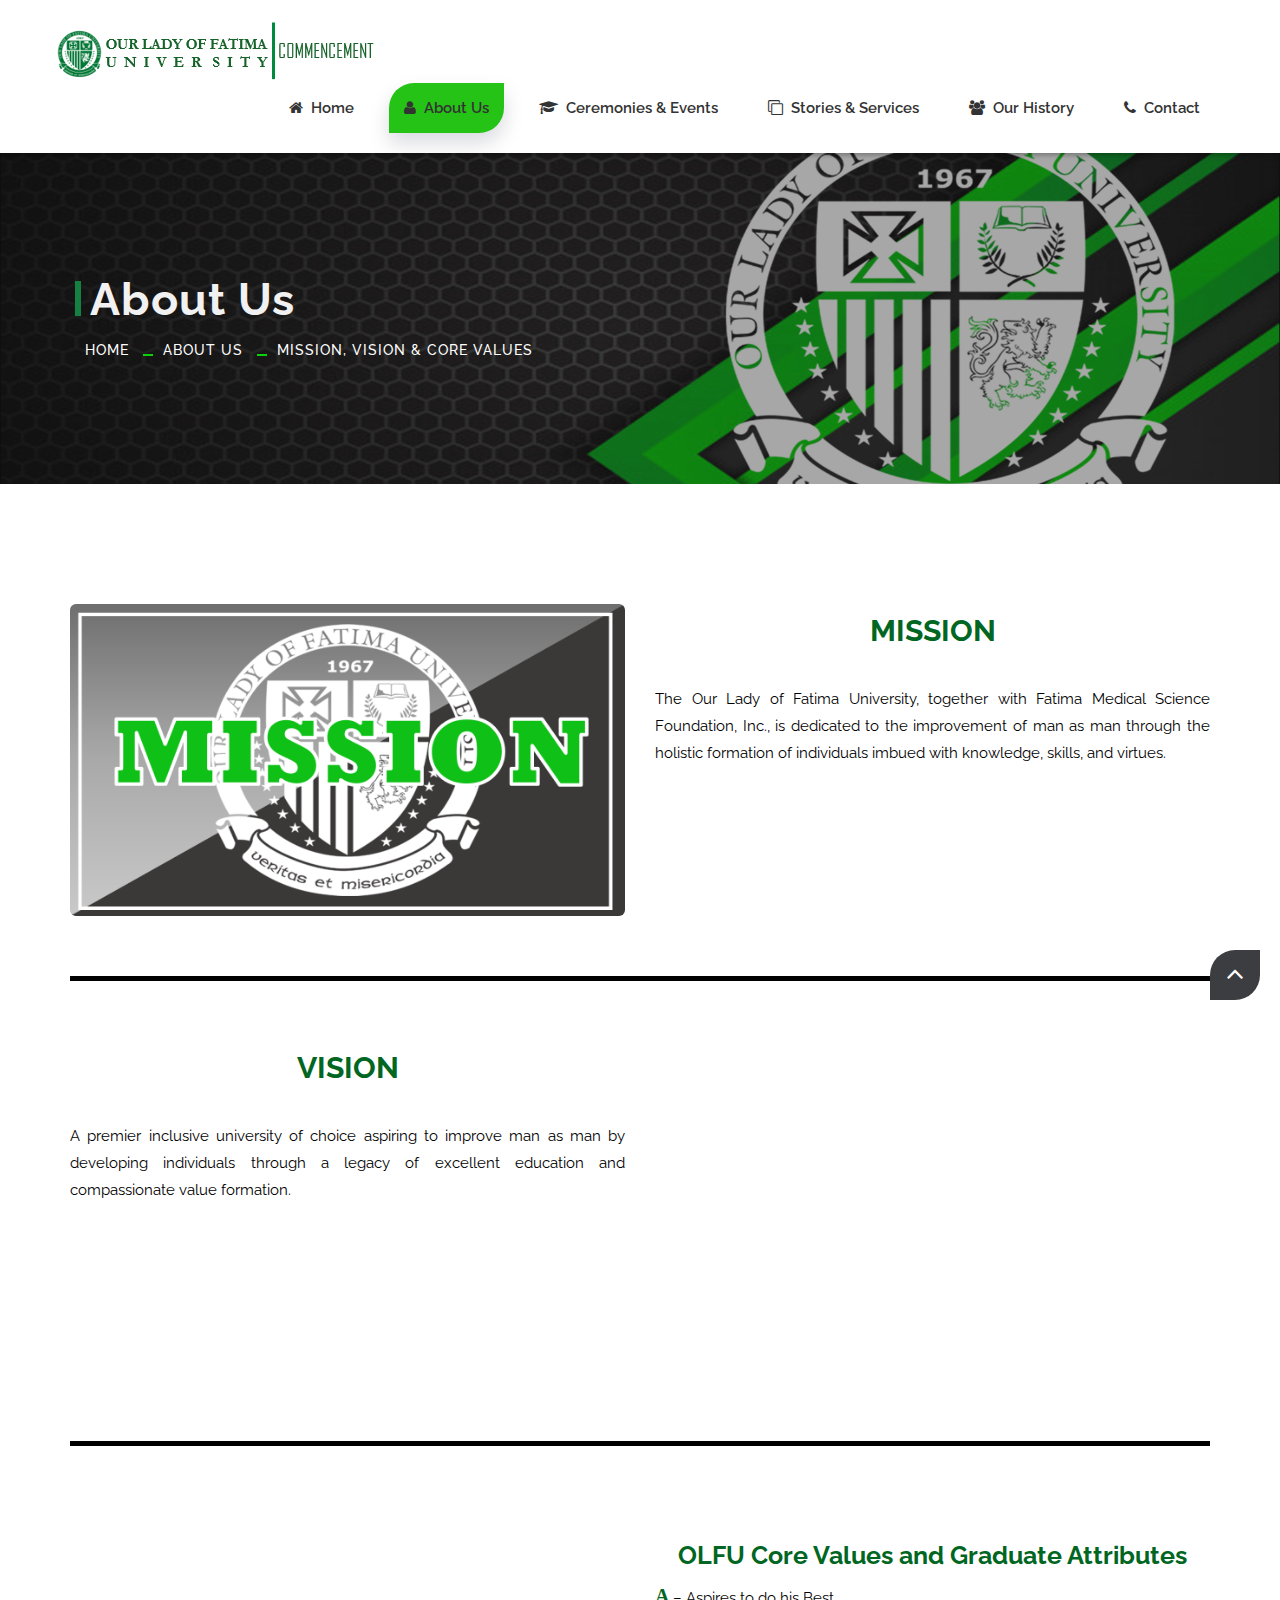
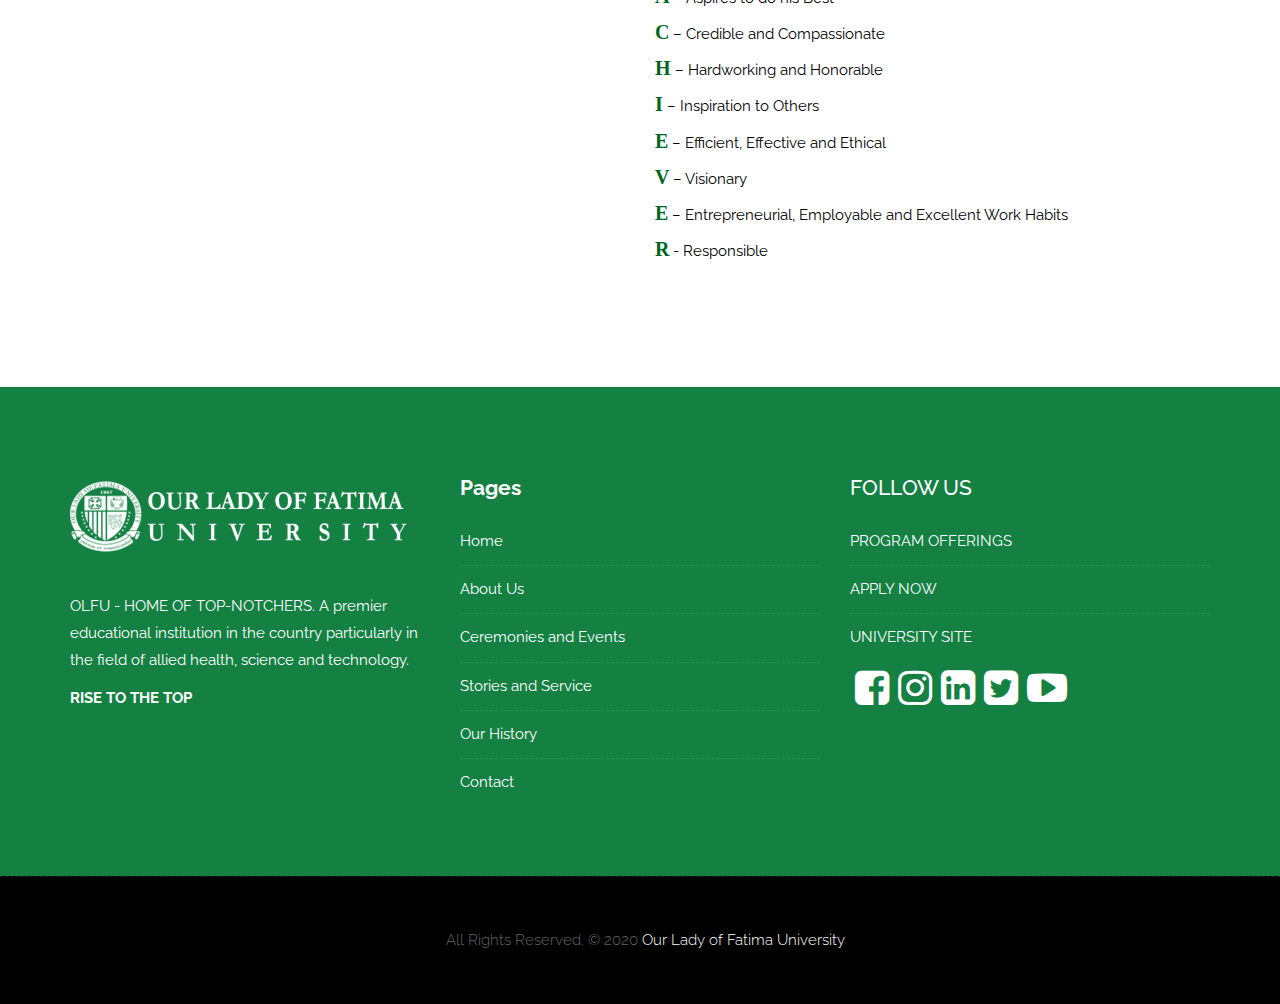
<file: mvc.html>
<!DOCTYPE html>
<html lang="en">

    <!-- Basic -->
    <meta charset="utf-8">
    <meta http-equiv="X-UA-Compatible" content="IE=edge">   
   
    <!-- Mobile Metas -->
    <meta name="viewport" content="width=device-width, minimum-scale=1.0, maximum-scale=1.0, user-scalable=no">
 
     <!-- Site Metas -->
    <title>OLFU COMMENCEMENT : OUR HISTORY</title>  
    <meta name="keywords" content="">
    <meta name="description" content="">
    <meta name="author" content="">

    <!-- Site Icons -->
    <link rel="shortcut icon" href="images/favicon.png" type="image/x-icon" />
    <link rel="apple-touch-icon" href="images/favicon.png">

    <!-- Bootstrap CSS -->
    <link rel="stylesheet" href="css/bootstrap.min.css">
    <!-- Site CSS -->
    <link rel="stylesheet" href="style.css">
    <!-- Responsive CSS -->
    <link rel="stylesheet" href="css/responsive.css">
    <!-- Custom CSS -->
    <link rel="stylesheet" href="css/custom.css">

    <!-- Modernizer for Portfolio -->
    <script src="js/modernizer.js"></script>

    <!--[if lt IE 9]>
      <script src="https://oss.maxcdn.com/libs/html5shiv/3.7.0/html5shiv.js"></script>
      <script src="https://oss.maxcdn.com/libs/respond.js/1.4.2/respond.min.js"></script>
    <![endif]-->

</head>
<body>

 <!-- LOADER -->
    <div id="preloader">
		<div class="centered">
        <div class="loader1">
			<img src="images/whitelogo.png" width="200" height="200">
			<div class="spinner">
  <div class="bounce1"></div>
  <div class="bounce2"></div>
  <div class="bounce3"></div>
</div>
		</div></div>
    </div><!-- end loader -->
    
	
    <header class="header header_style_01">
        <nav class="megamenu navbar navbar-default">
            <div class="container-fluid">
                <div class="navbar-header">
                    <button type="button" class="navbar-toggle collapsed" data-toggle="collapse" data-target="#navbar" aria-expanded="false" aria-controls="navbar">
                        <span class="sr-only">Toggle navigation</span>
                        <span class="icon-bar"></span>
                        <span class="icon-bar"></span>
                        <span class="icon-bar"></span>
                    </button>
                    <a class="navbar-brand" href="index.html"><img src="images/logos/logo.png" alt="image" class="img-responsive" /></a>
                </div>
            <div id="navbar" class="navbar-collapse collapse">
					<ul class="nav navbar-nav navbar-right">
                       <li><a href="index.html"><i class="fa fa-home"></i>Home</a></li>
						<li><a class="active" href="about-us.html"><i class="fa fa-user"></i>About us</a></li>
						<li><a  href="ceremonies-events.html"><i class="fa fa-graduation-cap"></i>Ceremonies &amp; Events</a></li>
 						<li><a href="portfolio.html"><i class="fa fa-clone"></i>Stories &amp; Services</a></li>
  						<li><a   href="our-history.html"><i class="fa fa-users"></i>Our History</a></li>
						<li><a href="contact.html"><i class="fa fa-phone"></i>Contact</a></li>
                    </ul>
                </div>
            </div>
        </nav>
    </header>

   	<div class="banner-area banner-bg-1">
		<div class="container">
			<div class="row">
				<div class="col-md-12">
						<div class="banner">
						<h2>About Us</h2>
						<ul class="page-title-link">
							<li><a href="index.html">Home</a></li>
							<li><a href="about-us.html">About Us</a></li>
							<li><a href="mvc.html">Mission, Vision &amp; Core Values</a></li>
						</ul>
					</div>
				</div>
			</div>
		</div>
	</div>
	

   <div id="about" class="section wb">
        <div class="container">
				<div class="row">
				 <div class="col-md-6">
                    <div class="post-media wow fadeIn">
                        <img src="uploads/pic1.png" alt="" class="img-responsive img-rounded">
                    </div><!-- end media -->
                </div><!-- end col -->
	 
                <div class="col-md-6">
                    <div class="message-box">
                          <div class="marguniiii"><center>MISSION </center></div><br>
                       <div class="p1">The Our Lady of Fatima University, together with Fatima Medical Science Foundation, Inc., is dedicated to the improvement of man as man through the holistic formation of individuals imbued with knowledge, skills, and virtues.</div>

                </div><!-- end col -->
				</div><!-- end row -->
               </div>
 <hr class="hr4"> 
            <div class="row">
                <div class="col-md-6">
                    <div class="message-box">
                        
                          <div class="marguniiii"><center>VISION</center></div><br>
                        <div class="p1">A premier inclusive university of choice aspiring to improve man as man by developing individuals through a legacy of excellent education and compassionate value formation.</div>
                    </div><!-- end messagebox -->
                </div><!-- end col -->

                <div class="col-md-6">
                    <div class="post-media wow fadeIn">
                        <img src="uploads/pic2.png" alt="" class="img-responsive img-rounded">
                    </div><!-- end media -->
                </div><!-- end col -->
            </div><!-- end row -->
	
<br>
					 <hr class="hr4"> 
					<br>			

				<div class="row">
				 <div class="col-md-6">
                    <div class="post-media wow fadeIn">
                        <img src="uploads/pic3.png" alt="" class="img-responsive img-rounded">
                    </div><!-- end media -->
                </div><!-- end col -->
					
					
	 
                <div class="col-md-6">
                    <div class="message-box">
                        <div class="marguniii"><center>OLFU Core Values and Graduate Attributes </center></div>
        				<div class="p1" ><a style="font-family:garamond;font-size:20px;color:#006622;font-weight:700;">A</a> – Aspires to do his Best</div>
						<div class="p1" ><a style="font-family:garamond;font-size:20px;color:#006622;font-weight:700;">C</a> – Credible and Compassionate</div>
						<div class="p1" ><a style="font-family:garamond;font-size:20px;color:#006622;font-weight:700;">H</a> – Hardworking and Honorable</div>
						<div class="p1" ><a style="font-family:garamond;font-size:20px;color:#006622;font-weight:700;">I</a> – Inspiration to Others</div>
						<div class="p1" ><a style="font-family:garamond;font-size:20px;color:#006622;font-weight:700;">E</a> – Efficient, Effective and Ethical</div>
						<div class="p1" ><a style="font-family:garamond;font-size:20px;color:#006622;font-weight:700;">V</a> – Visionary</div>
						<div class="p1" ><a style="font-family:garamond;font-size:20px;color:#006622;font-weight:700;">E</a> – Entrepreneurial, Employable and Excellent Work Habits</div>
						<div class="p1" ><a style="font-family:garamond;font-size:20px;color:#006622;font-weight:700;">R</a> - Responsible</div>
                    

                </div><!-- end col -->
				</div><!-- end row -->
               </div>
		</div>
			</div>
		
    
     <footer class="footer">
        <div class="container">
            <div class="row">
                <div class="col-md-4 col-sm-4 col-xs-12">
                    <div class="widget clearfix">
                        <div class="widget-title">
                            <img src="images/logos/logo-2.png" alt="" />
                        </div>
                        <p> OLFU - HOME OF TOP-NOTCHERS. A premier educational institution in the country particularly in the field of allied health, science and technology.</p>
                        <p><b>RISE TO THE TOP</b></p>
                    </div><!-- end clearfix -->
                </div><!-- end col -->

				<div class="col-md-4 col-sm-4 col-xs-12">
                    <div class="widget clearfix">
                        <div class="widget-title">
                            <h3><b>Pages</b></h3>
                        </div>

                        <ul class="footer-links hov">
                            <li><a href="#">Home <span class="icon icon-arrow-right2"></span></a></li>
							<li><a href="about-us.html">About Us <span class="icon icon-arrow-right2"></span></a></li>
							<li><a href="ceremonies-events.html">Ceremonies and Events <span class="icon icon-arrow-right2"></span></a></li>
							<li><a href="portfolio.html">Stories and Service <span class="icon icon-arrow-right2"></span></a></li>
							<li><a href="our-history.html">Our History <span class="icon icon-arrow-right2"></span></a></li>
							<li><a href="contact.html">Contact <span class="icon icon-arrow-right2"></span></a></li>
                        </ul><!-- end links -->
                    </div><!-- end clearfix -->
                </div><!-- end col -->
				
				<div class="col-md-4 col-sm-4 col-xs-12">
                    <div class="widget clearfix">
                        <div class="widget-title">
                            <h3>FOLLOW US</h3>
                        </div>

                        <ul class="footer-links hov">
                           <li><a href="https://www.fatima.edu.ph/study/college-programs/">PROGRAM OFFERINGS <span class="icon icon-arrow-right2"></span></a></li>
							<li><a href="https://drive.google.com/file/d/1412T9ARRq4ySurLLBwBjf-tp-S1qh9CF/view">APPLY NOW <span class="icon icon-arrow-right2"></span></a></li>
							<li><a href="https://www.fatima.edu.ph/">UNIVERSITY SITE<span class="icon icon-arrow-right2"></span></a></li>
						
                        </ul><!-- end links -->
						<div class="social-box">
							<ul>
								<li><a href="https://www.facebook.com/fatima.university"><i class="fa fa-facebook-square" aria-hidden="true"></i></a></li>
								<li><a href="https://www.instagram.com/fatimauniversity/"><i class="fa fa-instagram" aria-hidden="true"></i></a></li>
								<li><a href="https://www.linkedin.com/school/our-lady-of-fatima-university/"><i class="fa fa-linkedin-square" aria-hidden="true"></i></a></li>
								<li><a href="https://twitter.com/fatimaphoenix"><i class="fa fa-twitter-square" aria-hidden="true"></i></a></li>
								<li><a href="https://www.youtube.com/user/thefatimachannel"><i class="fa fa-youtube-play" aria-hidden="true"></i></a></li>
							
							<ul>
						</div>
                    </div><!-- end clearfix -->
                </div><!-- end col -->
				

            </div><!-- end row -->
        </div><!-- end container -->
    </footer><!-- end footer -->


    <div class="copyrights">
        <div class="container">
            <div class="footer-distributed">
                <div class="footer-left">                   
                    <p class="footer-company-name">All Rights Reserved. &copy; 2020 <a href="https://www.fatima.edu.ph/">Our Lady of Fatima University</a></p>
                </div>

                
            </div>
        </div><!-- end container -->
    </div><!-- end copyrights -->

    <a href="#" id="scroll-to-top" class="dmtop global-radius"><i class="fa fa-angle-up"></i></a>

    <!-- ALL JS FILES -->
    <script src="js/all.js"></script>
    <!-- ALL PLUGINS -->
    <script src="js/custom.js"></script>
    <script src="js/portfolio.js"></script>
    <script src="js/hoverdir.js"></script>    

</body>
</html>
</file>
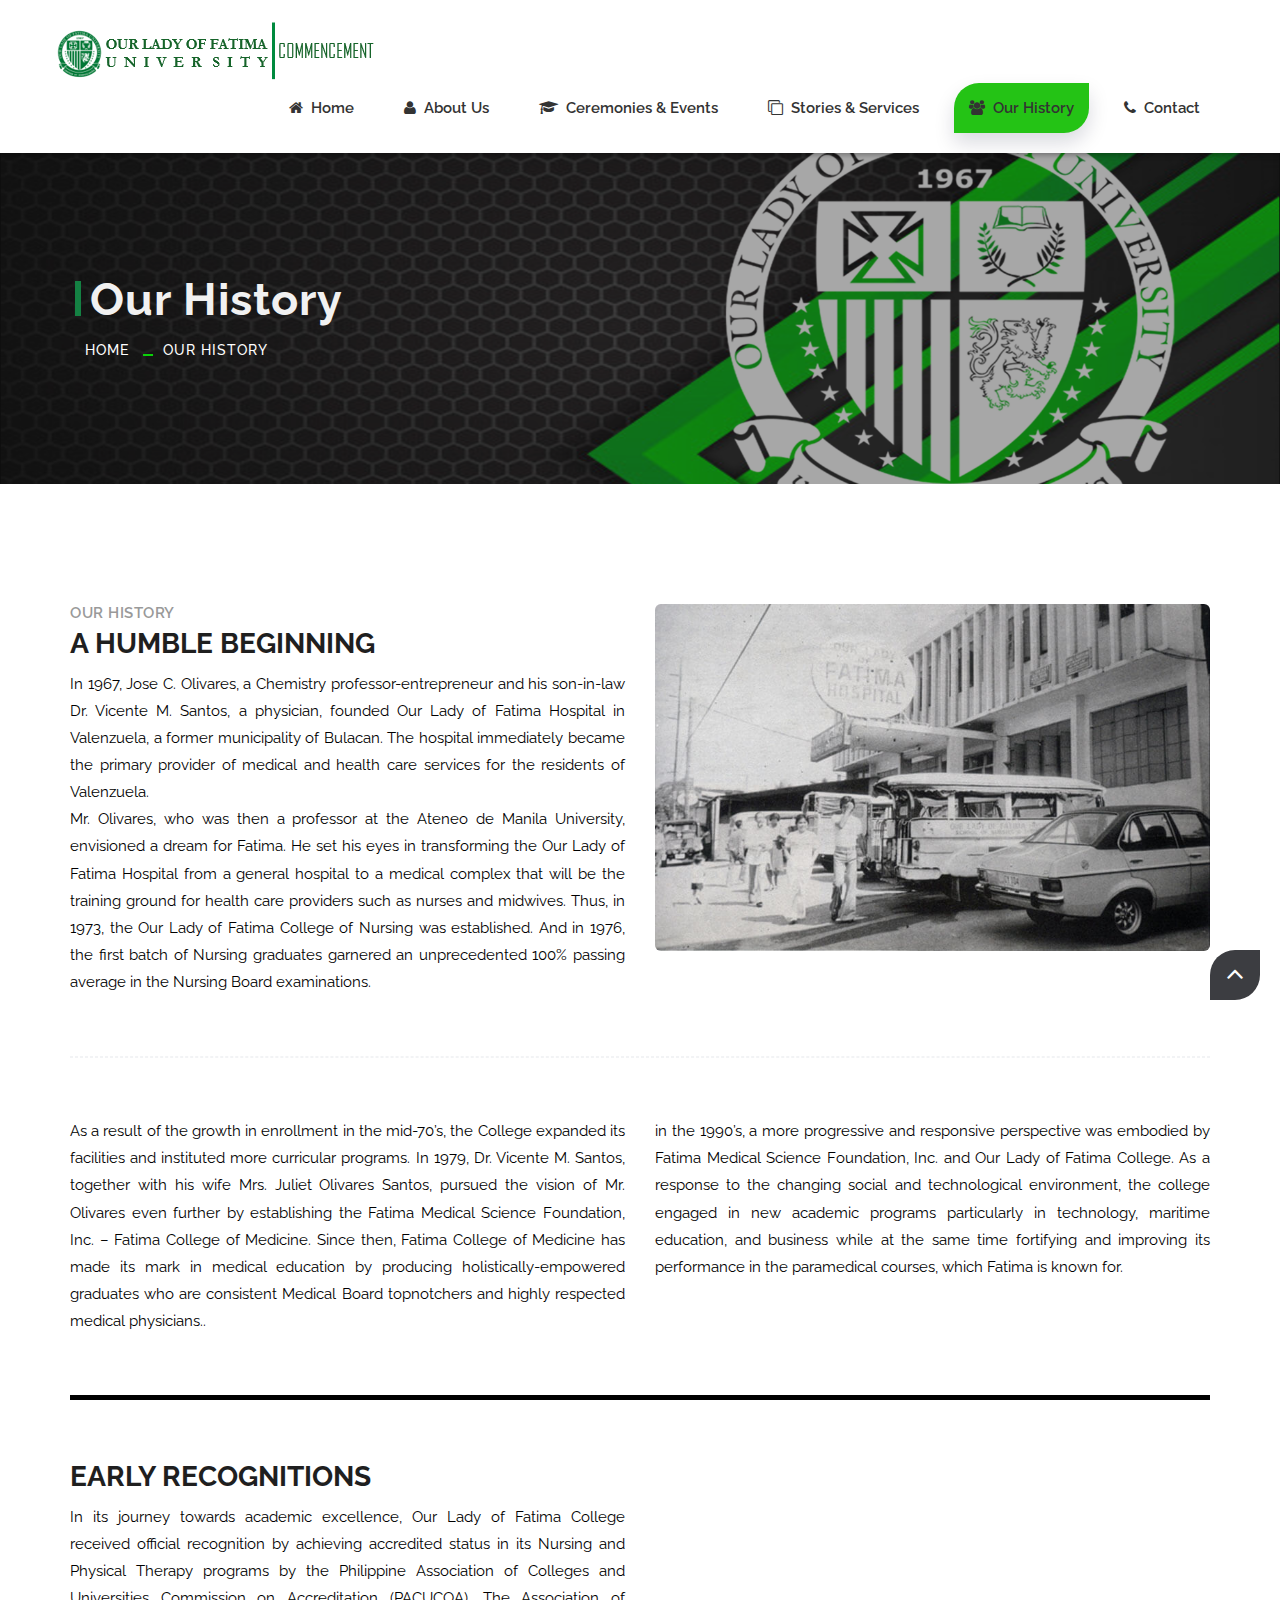
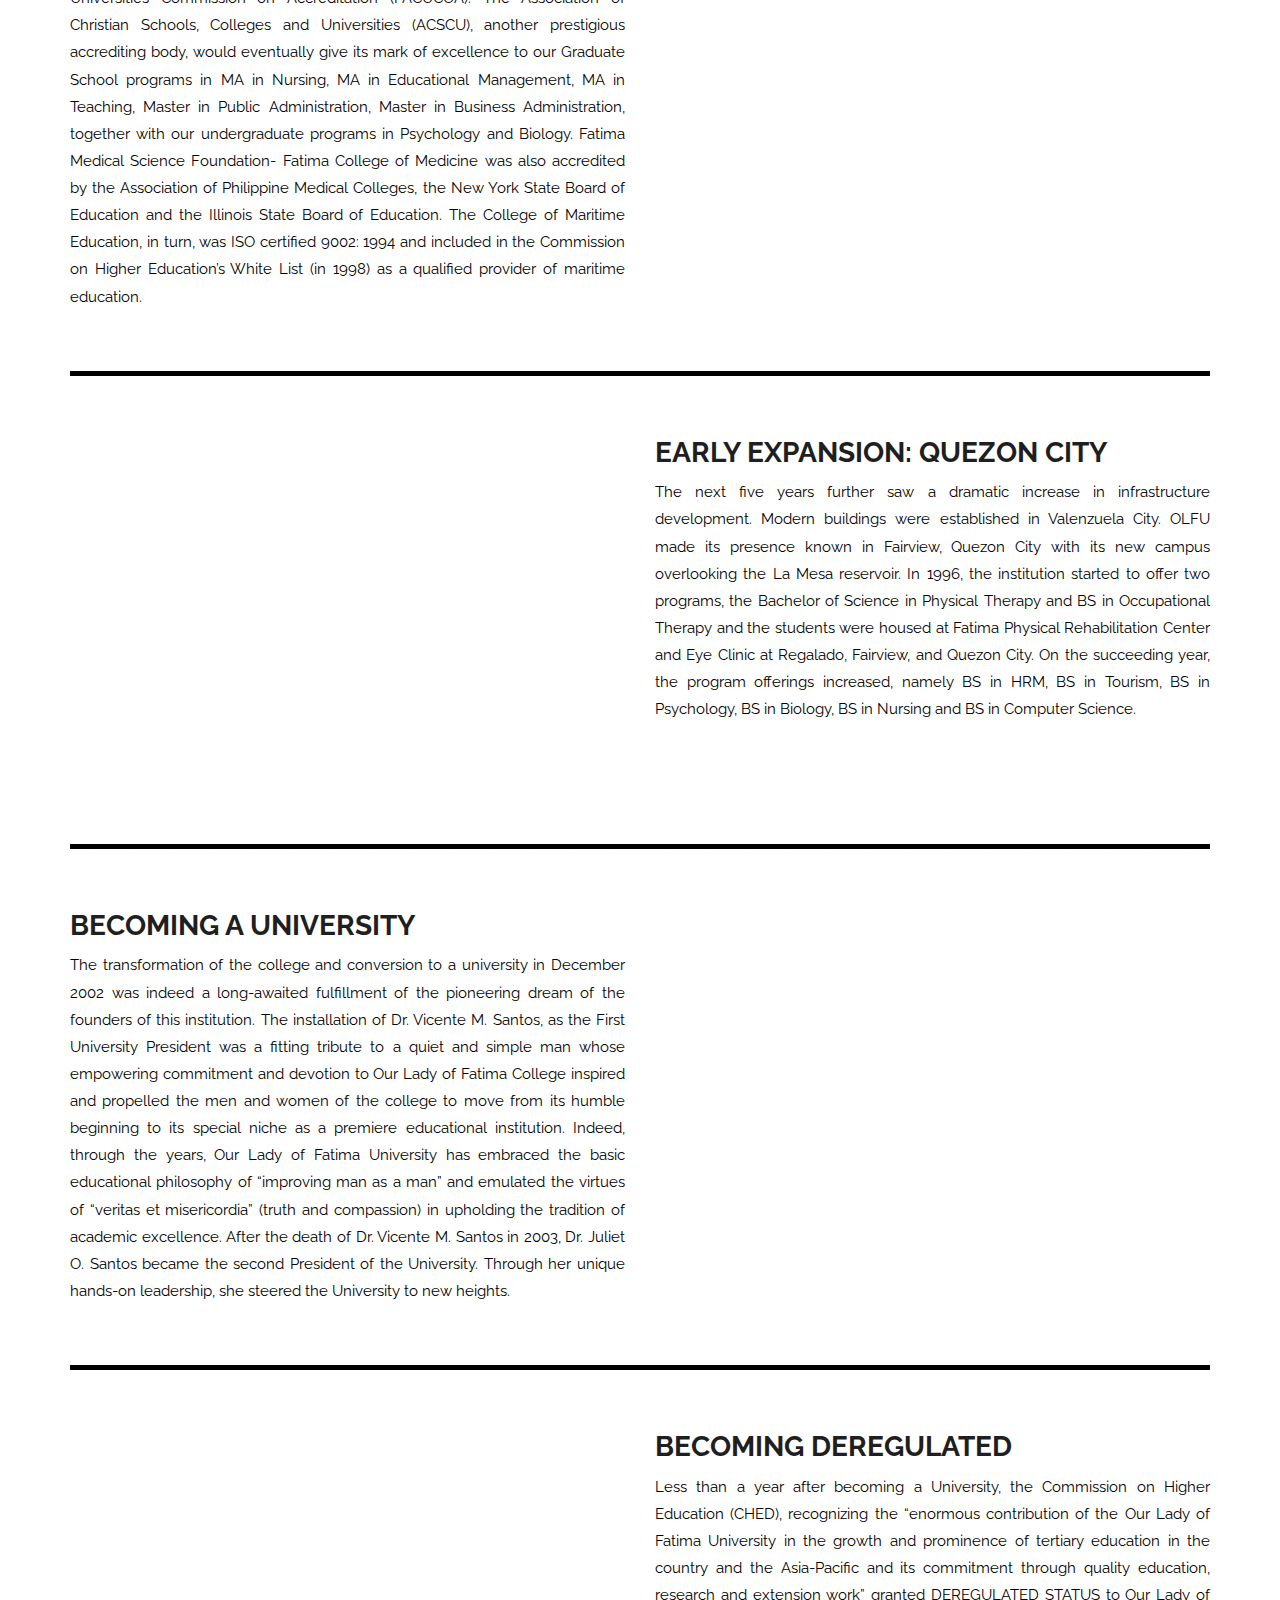
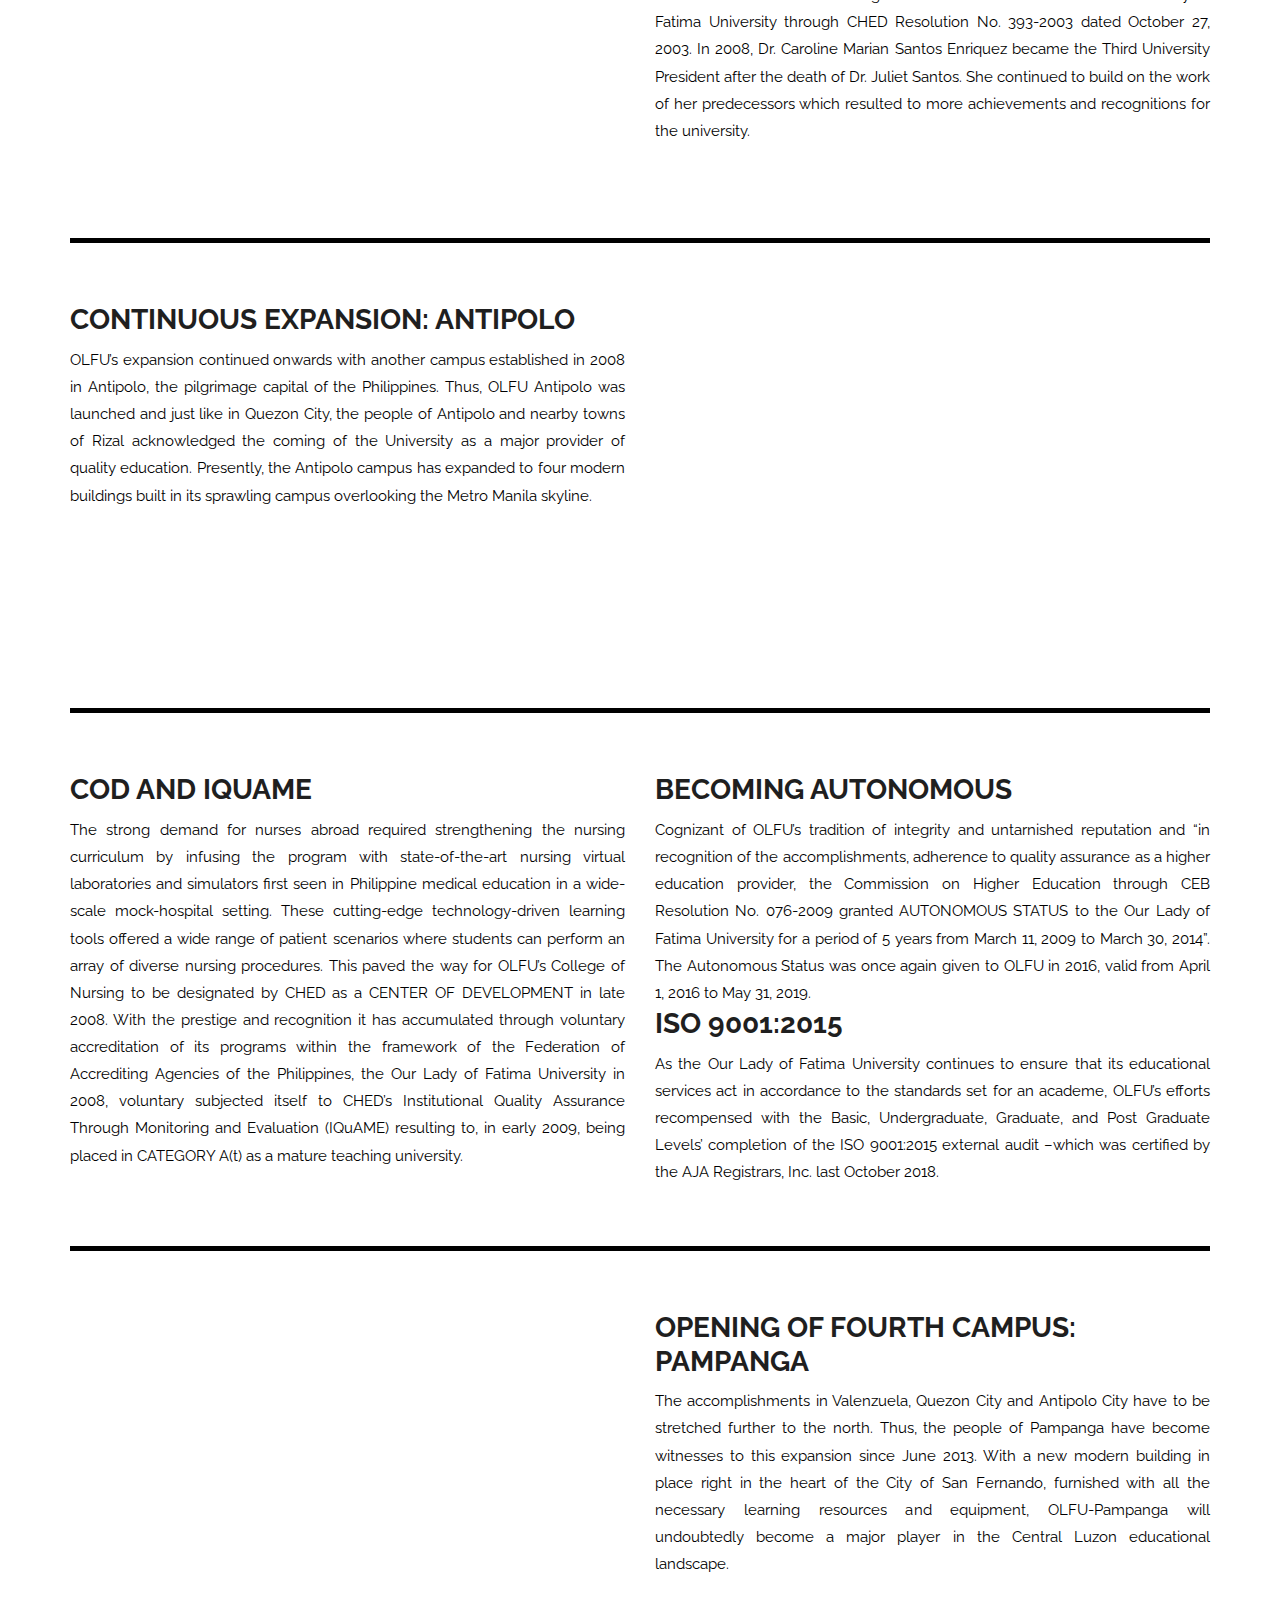
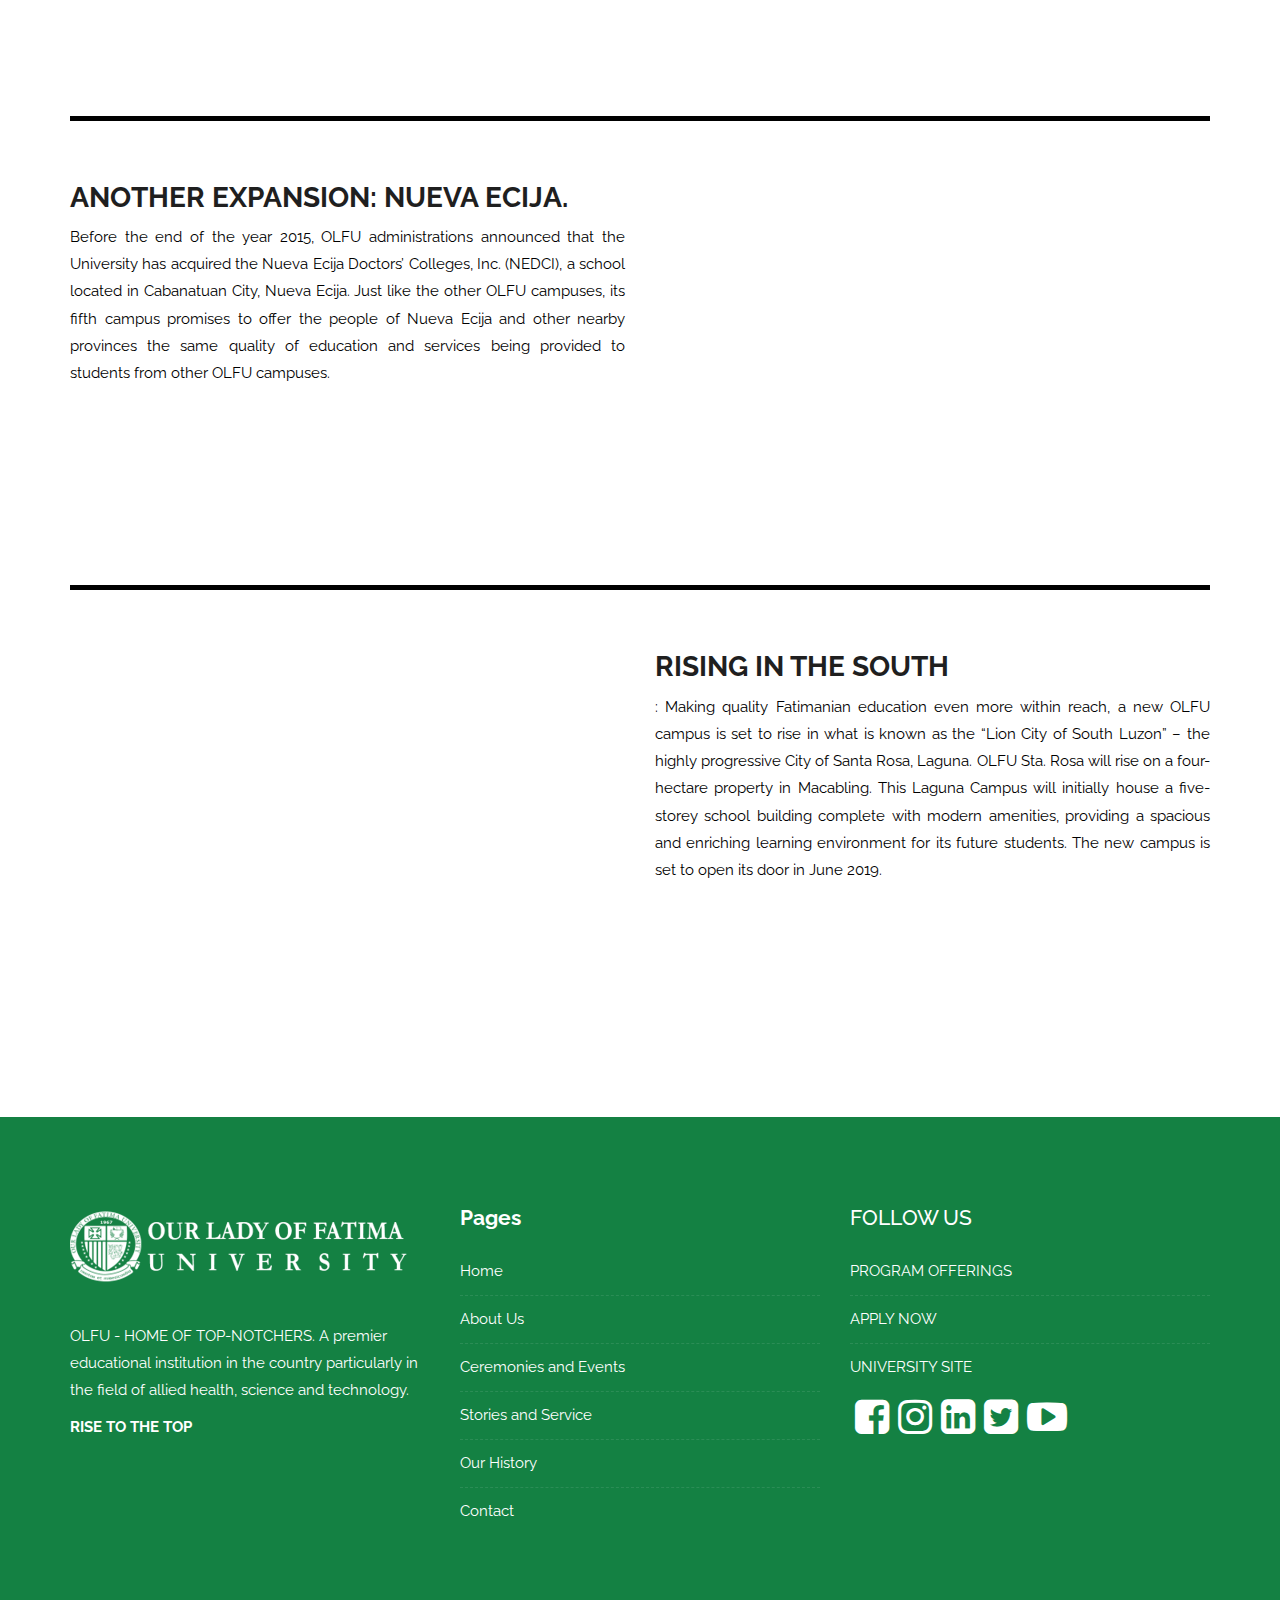
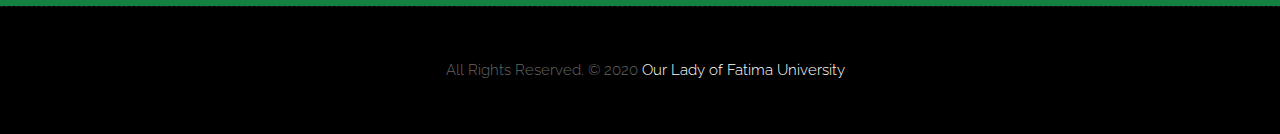
<file: our-history.html>
<!DOCTYPE html>
<html lang="en">

    <!-- Basic -->
    <meta charset="utf-8">
    <meta http-equiv="X-UA-Compatible" content="IE=edge">   
   
    <!-- Mobile Metas -->
    <meta name="viewport" content="width=device-width, minimum-scale=1.0, maximum-scale=1.0, user-scalable=no">
 
     <!-- Site Metas -->
    <title>OLFU COMMENCEMENT : OUR HISTORY</title>  
    <meta name="keywords" content="">
    <meta name="description" content="">
    <meta name="author" content="">

    <!-- Site Icons -->
    <link rel="shortcut icon" href="images/favicon.png" type="image/x-icon" />
    <link rel="apple-touch-icon" href="images/favicon.png">

    <!-- Bootstrap CSS -->
    <link rel="stylesheet" href="css/bootstrap.min.css">
    <!-- Site CSS -->
    <link rel="stylesheet" href="style.css">
    <!-- Responsive CSS -->
    <link rel="stylesheet" href="css/responsive.css">
    <!-- Custom CSS -->
    <link rel="stylesheet" href="css/custom.css">

    <!-- Modernizer for Portfolio -->
    <script src="js/modernizer.js"></script>

    <!--[if lt IE 9]>
      <script src="https://oss.maxcdn.com/libs/html5shiv/3.7.0/html5shiv.js"></script>
      <script src="https://oss.maxcdn.com/libs/respond.js/1.4.2/respond.min.js"></script>
    <![endif]-->

</head>
<body>

 <!-- LOADER -->
    <div id="preloader">
		<div class="centered">
        <div class="loader1">
			<img src="images/whitelogo.png" width="200" height="200">
			<div class="spinner">
  <div class="bounce1"></div>
  <div class="bounce2"></div>
  <div class="bounce3"></div>
</div>
		</div></div>
    </div><!-- end loader -->
    
	
    <header class="header header_style_01">
        <nav class="megamenu navbar navbar-default">
            <div class="container-fluid">
                <div class="navbar-header">
                    <button type="button" class="navbar-toggle collapsed" data-toggle="collapse" data-target="#navbar" aria-expanded="false" aria-controls="navbar">
                        <span class="sr-only">Toggle navigation</span>
                        <span class="icon-bar"></span>
                        <span class="icon-bar"></span>
                        <span class="icon-bar"></span>
                    </button>
                     <a class="navbar-brand" href="index.html"><img src="images/logos/logo.png" alt="image" class="img-responsive" /></a>
                </div>
            <div id="navbar" class="navbar-collapse collapse">
					<ul class="nav navbar-nav navbar-right">
                       <li><a href="index.html"><i class="fa fa-home"></i>Home</a></li>
						<li><a href="about-us.html"><i class="fa fa-user"></i>About us</a></li>
						<li><a  href="ceremonies-events.html"><i class="fa fa-graduation-cap"></i>Ceremonies &amp; Events</a></li>
 						<li><a href="portfolio.html"><i class="fa fa-clone"></i>Stories &amp; Services</a></li>
  						<li><a  class="active" href="our-history.html"><i class="fa fa-users"></i>Our History</a></li>
						<li><a href="contact.html"><i class="fa fa-phone"></i>Contact</a></li>
                    </ul>
                </div>
            </div>
        </nav>
    </header>

   	<div class="banner-area banner-bg-1">
		<div class="container">
			<div class="row">
				<div class="col-md-12">
					<div class="banner">
						<h2>Our History</h2>
						<ul class="page-title-link">
							<li><a href="index.html">Home</a></li>
							<li><a href="our-history.html">Our History</a></li>
						</ul>
					</div>
				</div>
			</div>
		</div>
	</div>

    <div id="about" class="section wb">
        <div class="container">
            <div class="row">
                <div class="col-md-6">
                    <div class="message-box">
                        <h4>Our History</h4>
                        <h2><b>A HUMBLE BEGINNING</b></h2>
                        <div class="p1">In 1967, Jose C. Olivares, a Chemistry professor-entrepreneur and his son-in-law Dr. Vicente M. Santos, a physician, founded Our Lady of Fatima Hospital in Valenzuela, a former municipality of Bulacan. The hospital immediately became the primary provider of medical and health care services for the residents of Valenzuela.</div>
                        <div class="p1">Mr. Olivares, who was then a professor at the Ateneo de Manila University, envisioned a dream for Fatima.  He set his eyes in transforming the Our Lady of Fatima Hospital from a general hospital to a medical complex that will be the training ground for health care providers such as nurses and midwives. 
						Thus, in 1973, the Our Lady of Fatima College of Nursing was established.  
						And in 1976, the first batch of Nursing graduates garnered an unprecedented 100% passing average in the Nursing Board examinations. </div>
                    </div><!-- end messagebox -->
                </div><!-- end col -->

                <div class="col-md-6">
                    <div class="post-media wow fadeIn">
                        <img src="images/history/h1.jpg" alt="" class="img-responsive img-rounded">
                    </div><!-- end media -->
                </div><!-- end col -->
            </div><!-- end row -->

          <hr class="hr1"> 
			
            <div class="row">
				 <div class="col-md-6">
                    <div class="message-box">
                       <div class="p1">As a result of the growth in enrollment in the mid-70’s, the College expanded its facilities and instituted more curricular programs.  In 1979, Dr. Vicente M. Santos, together with his wife Mrs. Juliet Olivares Santos, pursued the vision of
						Mr. Olivares even further by establishing the Fatima Medical Science Foundation, Inc.
						– Fatima College of Medicine.  Since then, Fatima College of Medicine has made its mark in medical education by producing holistically-empowered graduates who are consistent Medical Board topnotchers and highly respected medical physicians..</div>

                    </div><!-- end messagebox -->
                </div><!-- end col -->
				
                <div class="col-md-6">
                    <div class="message-box">
                        <div class="p1">in the 1990’s, a more progressive and responsive perspective was embodied by Fatima Medical Science Foundation, Inc. and Our Lady of Fatima College.  As a response to the changing social and technological environment, the college engaged in new academic programs particularly in technology, maritime education, and business while at the same time fortifying and improving its performance in the paramedical courses, which Fatima is known for. </div>
                    </div><!-- end messagebox -->
                </div><!-- end col -->
            </div><!-- end row -->
			
			    <hr class="hr4"> 
			
				<div class="row">
                <div class="col-md-6">
                    <div class="message-box">
                        <h2><b>EARLY RECOGNITIONS</b></h2>
                       <div class="p1">In its journey towards academic excellence, Our Lady of Fatima College received official recognition by achieving accredited status in its Nursing and Physical Therapy programs by the Philippine Association of Colleges and Universities Commission on Accreditation (PACUCOA). The Association of Christian Schools, Colleges and Universities (ACSCU), another prestigious accrediting body,					
						would eventually give its mark of excellence to our Graduate School programs in MA in Nursing, MA in Educational Management, MA in Teaching, Master in Public Administration, Master in Business     Administration, together
						with our undergraduate programs in Psychology and Biology.  Fatima Medical Science Foundation- Fatima College of Medicine was also accredited by the Association of Philippine Medical Colleges, the New York State Board of Education and the Illinois State Board of Education.  The College of Maritime Education, in turn, was ISO certified 9002: 1994 and included in the Commission on Higher Education’s White List (in 1998) as a qualified provider of maritime education.</div>
                    </div><!-- end messagebox -->
                </div><!-- end col -->

                <div class="col-md-6">
                    <div class="post-media wow fadeIn">
                        <img src="images/history/h3.jpg" alt="" class="img-responsive img-rounded">
                    </div><!-- end media -->
                </div><!-- end col -->
            </div><!-- end row -->
	 
	 <hr class="hr4"> 
			
				<div class="row">
				 <div class="col-md-6">
                    <div class="post-media wow fadeIn">
                        <img src="images/history/h4.png" alt="" class="img-responsive img-rounded">
                    </div><!-- end media -->
                </div><!-- end col -->
	 
                <div class="col-md-6">
                    <div class="message-box">
                        <h2><b>EARLY EXPANSION: QUEZON CITY</b></h2>
                       <div class="p1">The next five years further saw a dramatic increase in infrastructure development. Modern buildings were established in Valenzuela City. OLFU made its presence known in Fairview, Quezon City with its new campus overlooking the La Mesa reservoir.
In 1996, the institution started to offer two programs, the Bachelor of Science in Physical Therapy and BS in Occupational Therapy and the students were housed at Fatima Physical Rehabilitation Center and Eye Clinic at Regalado, Fairview, and Quezon City. On the succeeding year, the program offerings increased, namely BS in HRM, BS in Tourism, BS in Psychology, BS in Biology, BS in Nursing and BS in Computer Science.</div>

                </div><!-- end col -->
				</div><!-- end row -->
               </div>
	 
	 <hr class="hr4"> 
			
				<div class="row">
                <div class="col-md-6">
                    <div class="message-box">
                        <h2><b>BECOMING A UNIVERSITY</b></h2>
                       <div class="p1">The transformation of the college and conversion to a university in December 2002 was indeed a long-awaited fulfillment of the pioneering dream of the founders of this institution. The installation of  Dr. Vicente M. Santos, as the First University President was a fitting tribute to a quiet and simple man whose empowering commitment and devotion to Our Lady of Fatima College inspired and propelled the men and women of the college to move from its humble beginning to its special niche as a premiere educational institution.  Indeed, through the years, Our Lady of Fatima University has embraced the basic educational philosophy of “improving man as a man” and emulated the virtues of “veritas et misericordia” (truth and compassion) in upholding the tradition of academic excellence. After the death of Dr. Vicente M. Santos in 2003, Dr. Juliet O. Santos became the second President of the University. Through her unique hands-on leadership, she steered the University to new heights.</div>
                    </div><!-- end messagebox -->
                </div><!-- end col -->

                <div class="col-md-6">
                    <div class="post-media wow fadeIn">
                        <img src="images/history/h5.png" alt="" class="img-responsive img-rounded">
                    </div><!-- end media -->
                </div><!-- end col -->
            </div><!-- end row -->
	 
	 <hr class="hr4"> 
			
				<div class="row">
				 <div class="col-md-6">
                    <div class="post-media wow fadeIn">
                        <img src="images/history/h4.png" alt="" class="img-responsive img-rounded">
                    </div><!-- end media -->
                </div><!-- end col -->
	 
                <div class="col-md-6">
                    <div class="message-box">
                        <h2><b>BECOMING DEREGULATED</b></h2>
                       <div class="p1">Less than a year after becoming a University, the Commission on Higher Education (CHED), recognizing the       “enormous contribution of the Our Lady of Fatima University in the growth and prominence of tertiary education in the country and the Asia-Pacific and its commitment through quality education, research and extension work” granted DEREGULATED STATUS to Our Lady of Fatima University through CHED Resolution No. 393-2003 dated October 27, 2003.
						In 2008, Dr. Caroline Marian Santos Enriquez became the Third University President after the death of Dr. Juliet Santos. She continued to build on the work of her predecessors which resulted to more achievements and recognitions for the   university.
						</div>

                </div><!-- end col -->
				</div><!-- end row -->
               </div>
	 
		<hr class="hr4"> 
			
				<div class="row">
				
	 
                <div class="col-md-6">
                    <div class="message-box">
                        <h2><b>CONTINUOUS EXPANSION: ANTIPOLO</b></h2>
                       <div class="p1">OLFU’s expansion continued onwards with another campus established in 2008 in Antipolo, the pilgrimage capital of the Philippines. Thus, OLFU Antipolo was launched and just like in Quezon City, the people of Antipolo and nearby towns of Rizal acknowledged the coming of the University as a major provider of quality education. Presently, the Antipolo campus has expanded to four modern buildings built in its sprawling campus overlooking the Metro Manila skyline.</div>
                </div><!-- end col -->
				</div><!-- end row -->
				
				<div class="col-md-6">
                    <div class="post-media wow fadeIn">
                        <img src="images/history/h6.png" alt="" class="img-responsive img-rounded">
                    </div><!-- end media -->
                </div><!-- end col -->
               </div>
			   
		<hr class="hr4"> 

            <div class="row">
				 <div class="col-md-6">
                    <div class="message-box">
					<h2><b>COD AND IQUAME</b></h2>
                       <div class="p1"> The strong demand for nurses abroad required strengthening the nursing curriculum by infusing the program with state-of-the-art nursing virtual laboratories and simulators first seen in Philippine medical education in a wide-scale mock-hospital setting. 
					   These cutting-edge technology-driven learning tools offered a wide range of patient scenarios where students can perform an array of diverse nursing procedures. This paved the way for OLFU’s College of Nursing to be designated by CHED as a CENTER OF DEVELOPMENT in late 2008. With the prestige and recognition it has accumulated through voluntary accreditation of its programs within the framework of the Federation of Accrediting Agencies of the Philippines,
					   the Our Lady of Fatima University in 2008, voluntary subjected itself to CHED’s Institutional Quality Assurance Through Monitoring and Evaluation (IQuAME)
					   resulting to, in early 2009, being placed in CATEGORY A(t) as a mature teaching university.</div>
                    </div><!-- end messagebox -->
                </div><!-- end col -->
				
                <div class="col-md-6">
                    <div class="message-box">
					<h2><b>BECOMING AUTONOMOUS</b></h2>
                        <div class="p1">Cognizant of OLFU’s tradition of integrity and untarnished reputation and “in recognition of the accomplishments, adherence to quality assurance as a higher education provider, the Commission on Higher Education through CEB Resolution No. 076-2009 granted AUTONOMOUS STATUS to the Our Lady of Fatima University for a period of 5 years from March 11, 2009 to March 30, 2014”. The Autonomous Status was once again given to OLFU in 2016, valid from April 1, 2016 to May 31, 2019.</div>
						<h2><b>ISO 9001:2015</b></h2>
						<div class="p1">
			As the Our Lady of Fatima University continues to ensure that its educational services act in accordance to the standards set for an academe, OLFU’s efforts recompensed with the Basic, Undergraduate, Graduate, and Post Graduate Levels’ completion of the ISO 9001:2015 external audit –which was certified by the AJA Registrars, Inc. last October 2018.</div>

                    </div><!-- end messagebox -->
                </div><!-- end col -->
            </div><!-- end row -->	   
			   
			   <hr class="hr4"> 
			
				<div class="row">
				 <div class="col-md-6">
                    <div class="post-media wow fadeIn">
                        <img src="images/history/h7.png" alt="" class="img-responsive img-rounded">
                    </div><!-- end media -->
                </div><!-- end col -->
	 
                <div class="col-md-6">
                    <div class="message-box">
                        <h2><b>OPENING OF FOURTH CAMPUS: PAMPANGA</b></h2>
                       <div class="p1">The accomplishments in Valenzuela, Quezon City and Antipolo City have to be stretched further to the north. Thus, the people of Pampanga have become witnesses to this expansion since June 2013. With a new modern building in place right in the heart of the City of San Fernando, furnished with all the necessary learning resources and equipment, OLFU-Pampanga will undoubtedly become a major player in the Central Luzon educational landscape.
						</div>

                </div><!-- end col -->
				</div><!-- end row -->
               </div>
			   
			   <hr class="hr4"> 
			
				<div class="row">
				
	 
                <div class="col-md-6">
                    <div class="message-box">
                        <h2><b>ANOTHER EXPANSION: NUEVA ECIJA.</b></h2>
                       <div class="p1">Before the end of the year 2015, OLFU administrations announced that the University has acquired the Nueva Ecija Doctors’ Colleges, Inc. (NEDCI), a school located in Cabanatuan City, Nueva Ecija.  Just like the other OLFU campuses, its fifth campus promises to offer the people of Nueva Ecija and other nearby provinces the same quality of education and services being provided to students from other OLFU campuses.</div>
                </div><!-- end col -->
				</div><!-- end row -->
				
				<div class="col-md-6">
                    <div class="post-media wow fadeIn">
                        <img src="images/history/h8.png" alt="" class="img-responsive img-rounded">
                    </div><!-- end media -->
                </div><!-- end col -->
               </div>
	
			   <hr class="hr4"> 
			
				<div class="row">
				 <div class="col-md-6">
                    <div class="post-media wow fadeIn">
                        <img src="images/history/h9.png" alt="" class="img-responsive img-rounded">
                    </div><!-- end media -->
                </div><!-- end col -->
	 
                <div class="col-md-6">
                    <div class="message-box">
                        <h2><b>RISING IN THE SOUTH</b></h2>
                       <div class="p1">: Making quality Fatimanian education even more within reach, a new OLFU campus is set to rise in what is known as the “Lion City of South Luzon” – the highly progressive City of Santa Rosa, Laguna. OLFU Sta. Rosa will rise on a four-hectare property in Macabling. This Laguna Campus will initially house a five-storey school building complete with modern amenities, providing a spacious and enriching learning environment for its future students. The new campus is set to open its door in June 2019.
						</div>

                </div><!-- end col -->
				</div><!-- end row -->
               </div>
			   
	 
        </div><!-- end container -->
    </div><!-- end section -->

    
     <footer class="footer">
        <div class="container">
            <div class="row">
                <div class="col-md-4 col-sm-4 col-xs-12">
                    <div class="widget clearfix">
                        <div class="widget-title">
                            <img src="images/logos/logo-2.png" alt="" />
                        </div>
                        <p> OLFU - HOME OF TOP-NOTCHERS. A premier educational institution in the country particularly in the field of allied health, science and technology.</p>
                        <p><b>RISE TO THE TOP</b></p>
                    </div><!-- end clearfix -->
                </div><!-- end col -->

				<div class="col-md-4 col-sm-4 col-xs-12">
                    <div class="widget clearfix">
                        <div class="widget-title">
                            <h3><b>Pages</b></h3>
                        </div>

                        <ul class="footer-links hov">
                            <li><a href="#">Home <span class="icon icon-arrow-right2"></span></a></li>
							<li><a href="about-us.html">About Us <span class="icon icon-arrow-right2"></span></a></li>
							<li><a href="ceremonies-events.html">Ceremonies and Events <span class="icon icon-arrow-right2"></span></a></li>
							<li><a href="portfolio.html">Stories and Service <span class="icon icon-arrow-right2"></span></a></li>
							<li><a href="our-history.html">Our History <span class="icon icon-arrow-right2"></span></a></li>
							<li><a href="contact.html">Contact <span class="icon icon-arrow-right2"></span></a></li>
                        </ul><!-- end links -->
                    </div><!-- end clearfix -->
                </div><!-- end col -->
				
				<div class="col-md-4 col-sm-4 col-xs-12">
                    <div class="widget clearfix">
                        <div class="widget-title">
                            <h3>FOLLOW US</h3>
                        </div>

                        <ul class="footer-links hov">
                           <li><a href="https://www.fatima.edu.ph/study/college-programs/">PROGRAM OFFERINGS <span class="icon icon-arrow-right2"></span></a></li>
							<li><a href="https://drive.google.com/file/d/1412T9ARRq4ySurLLBwBjf-tp-S1qh9CF/view">APPLY NOW <span class="icon icon-arrow-right2"></span></a></li>
							<li><a href="https://www.fatima.edu.ph/">UNIVERSITY SITE<span class="icon icon-arrow-right2"></span></a></li>
						
                        </ul><!-- end links -->
						<div class="social-box">
							<ul>
								<li><a href="https://www.facebook.com/fatima.university"><i class="fa fa-facebook-square" aria-hidden="true"></i></a></li>
								<li><a href="https://www.instagram.com/fatimauniversity/"><i class="fa fa-instagram" aria-hidden="true"></i></a></li>
								<li><a href="https://www.linkedin.com/school/our-lady-of-fatima-university/"><i class="fa fa-linkedin-square" aria-hidden="true"></i></a></li>
								<li><a href="https://twitter.com/fatimaphoenix"><i class="fa fa-twitter-square" aria-hidden="true"></i></a></li>
								<li><a href="https://www.youtube.com/user/thefatimachannel"><i class="fa fa-youtube-play" aria-hidden="true"></i></a></li>
							
							<ul>
						</div>
                    </div><!-- end clearfix -->
                </div><!-- end col -->
				

            </div><!-- end row -->
        </div><!-- end container -->
    </footer><!-- end footer -->


    <div class="copyrights">
        <div class="container">
            <div class="footer-distributed">
                <div class="footer-left">                   
                    <p class="footer-company-name">All Rights Reserved. &copy; 2020 <a href="https://www.fatima.edu.ph/">Our Lady of Fatima University</a></p>
                </div>

                
            </div>
        </div><!-- end container -->
    </div><!-- end copyrights -->

    <a href="#" id="scroll-to-top" class="dmtop global-radius"><i class="fa fa-angle-up"></i></a>

    <!-- ALL JS FILES -->
    <script src="js/all.js"></script>
    <!-- ALL PLUGINS -->
    <script src="js/custom.js"></script>
    <script src="js/portfolio.js"></script>
    <script src="js/hoverdir.js"></script>    

</body>
</html>
</file>
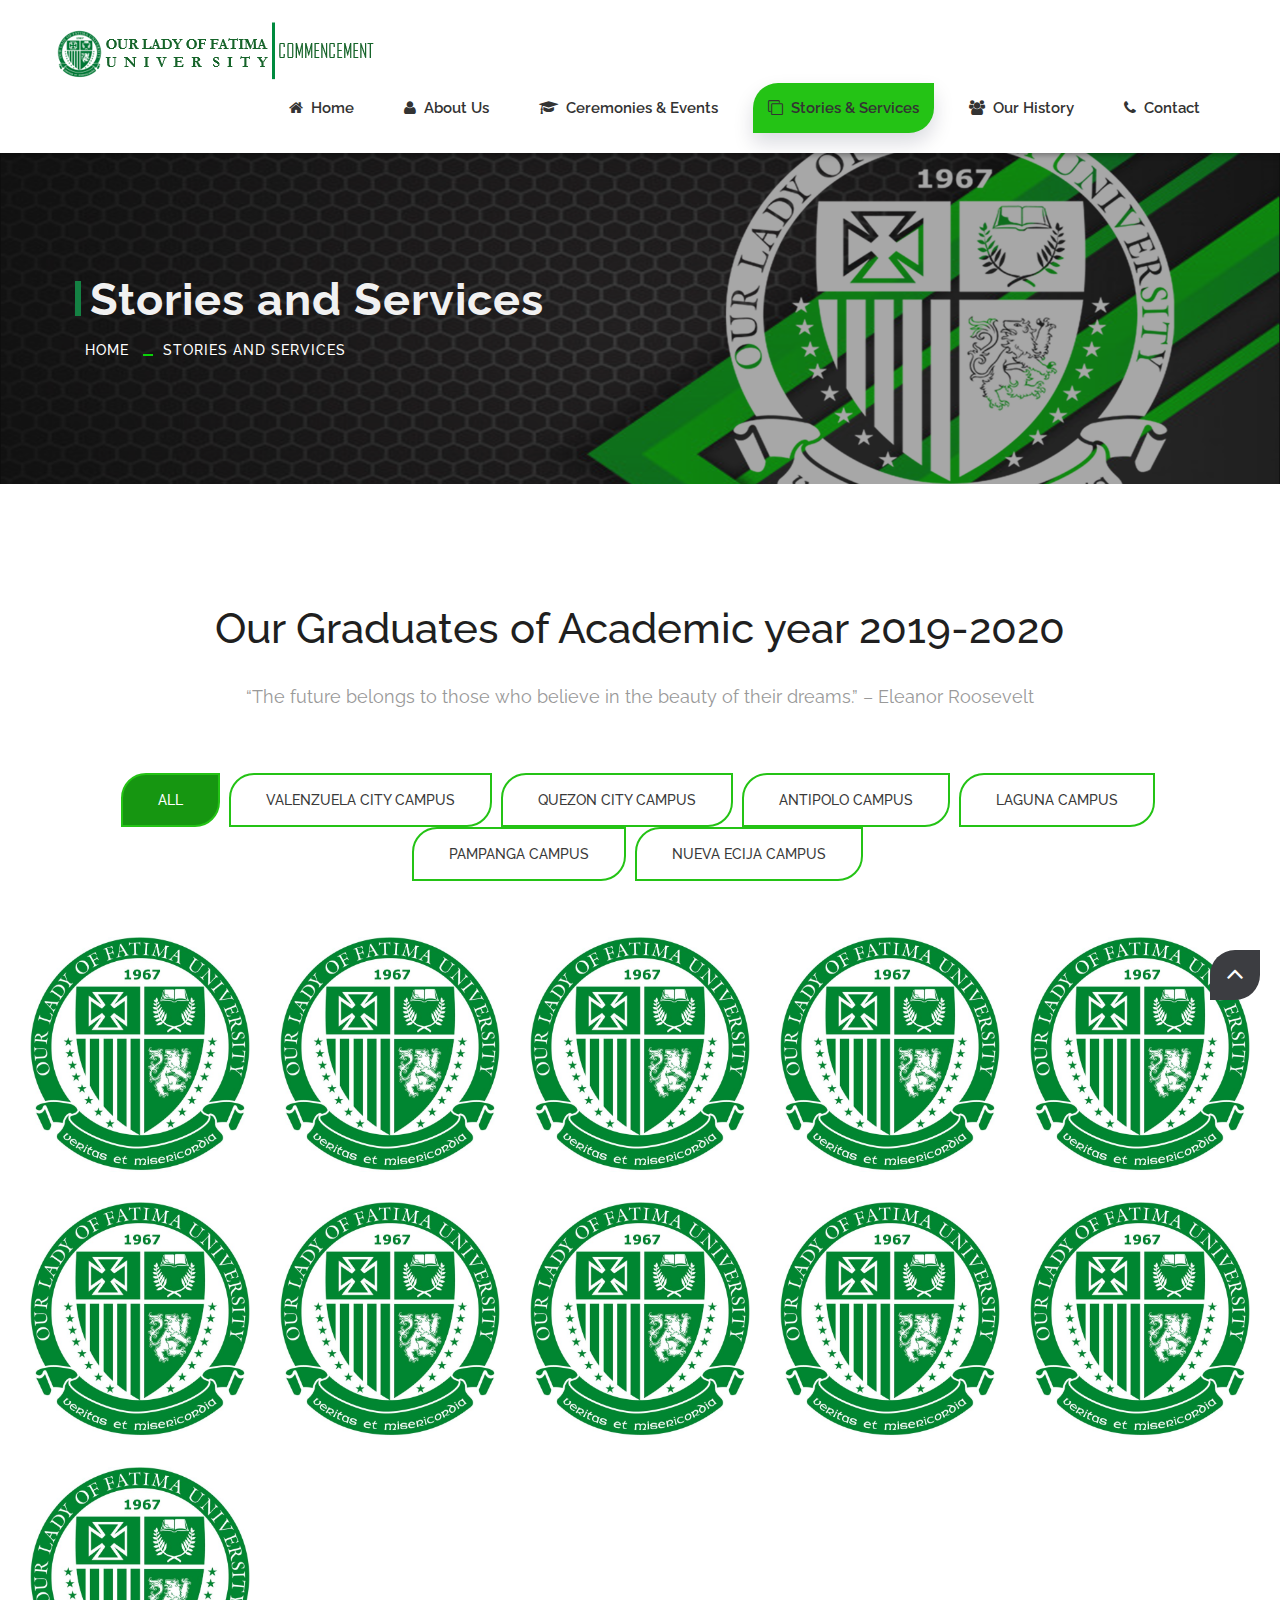
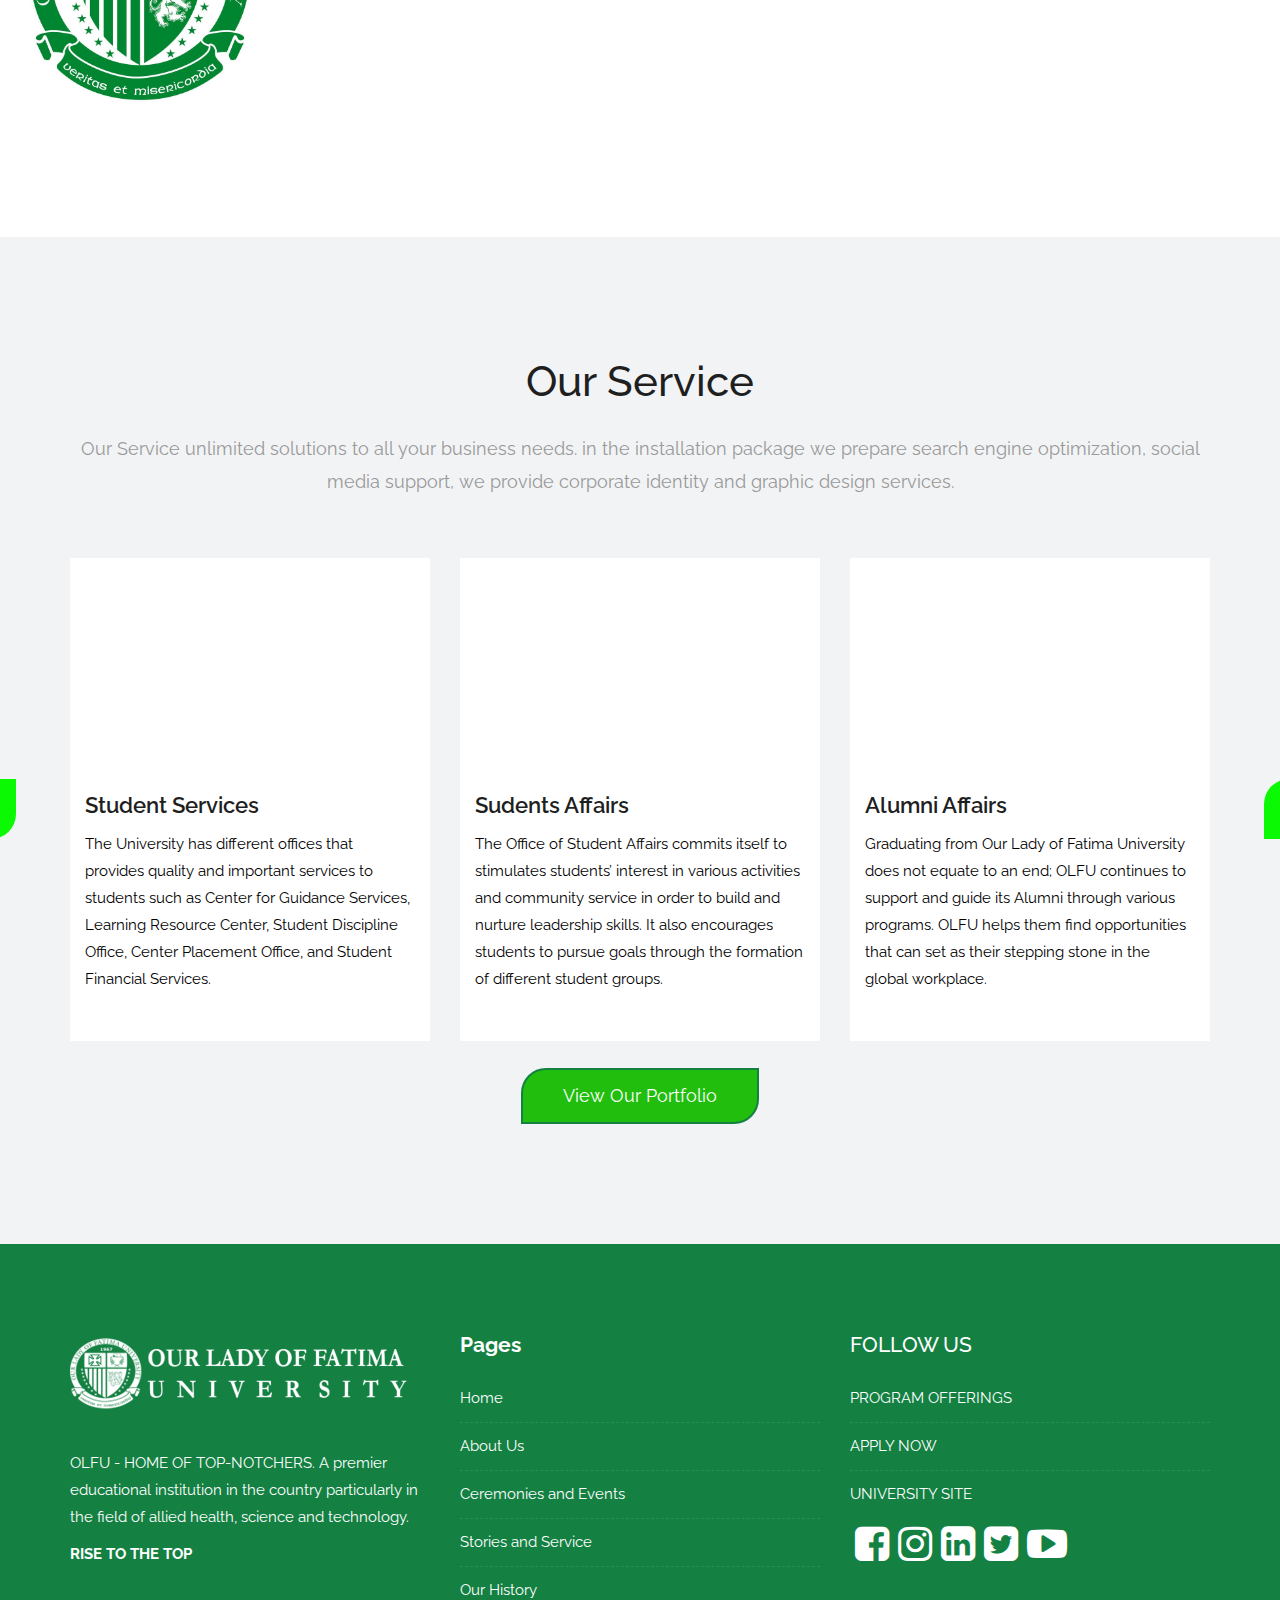
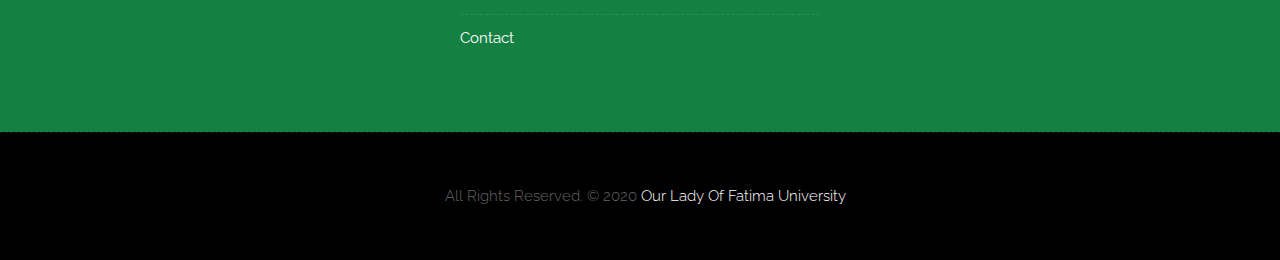
<file: portfolio.html>
<!DOCTYPE html>
<html lang="en">
<head>
    <!-- Basic -->
    <meta charset="utf-8">
    <meta http-equiv="X-UA-Compatible" content="IE=edge">   
   
    <!-- Mobile Metas -->
    <meta name="viewport" content="width=device-width, minimum-scale=1.0, maximum-scale=1.0, user-scalable=no">
 
     <!-- Site Metas -->
    <title>OLFU COMMENCEMENT : STORIES AND SERVICES</title>  
    <meta name="keywords" content="">
    <meta name="description" content="">
    <meta name="author" content="">

    <!-- Site Icons -->
    <link rel="shortcut icon" href="images/favicon.png" type="image/x-icon" />
    <link rel="apple-touch-icon" href="images/favicon.png">

    <!-- Bootstrap CSS -->
    <link rel="stylesheet" href="css/bootstrap.min.css">
    <!-- Site CSS -->
    <link rel="stylesheet" href="style.css">
    <!-- Responsive CSS -->
    <link rel="stylesheet" href="css/responsive.css">
    <!-- Custom CSS -->
    <link rel="stylesheet" href="css/custom.css">

    <!-- Modernizer for Portfolio -->
    <script src="js/modernizer.js"></script>

    <!--[if lt IE 9]>
      <script src="https://oss.maxcdn.com/libs/html5shiv/3.7.0/html5shiv.js"></script>
      <script src="https://oss.maxcdn.com/libs/respond.js/1.4.2/respond.min.js"></script>
    <![endif]-->

</head>
<body>

 <!-- LOADER -->
    <div id="preloader">
		<div class="centered">
        <div class="loader1">
			<img src="images/whitelogo.png" alt=" " width="200" height="200">
			<div class="spinner">
  <div class="bounce1"></div>
  <div class="bounce2"></div>
  <div class="bounce3"></div>
</div>
		</div></div>
    </div><!-- end loader -->
    
	
    <header class="header header_style_01">
        <nav class="megamenu navbar navbar-default">
            <div class="container-fluid">
                <div class="navbar-header">
                    <button type="button" class="navbar-toggle collapsed" data-toggle="collapse" data-target="#navbar" aria-expanded="false" aria-controls="navbar">
                        <span class="sr-only">Toggle navigation</span>
                        <span class="icon-bar"></span>
                        <span class="icon-bar"></span>
                        <span class="icon-bar"></span>
                    </button>
                    <a class="navbar-brand" href="index.html"><img src="images/logos/logo.png" alt="image" class="img-responsive" /></a>
                </div>
                <div id="navbar" class="navbar-collapse collapse">
					<ul class="nav navbar-nav navbar-right">
                       <li><a href="index.html"><i class="fa fa-home"></i>Home</a></li>
						<li><a href="about-us.html"><i class="fa fa-user"></i>About us</a></li>
						<li><a  href="ceremonies-events.html"><i class="fa fa-graduation-cap"></i>Ceremonies &amp; Events</a></li>
 						<li><a class="active" href="portfolio.html"><i class="fa fa-clone"></i>Stories &amp; Services</a></li>
  						<li><a href="our-history.html"><i class="fa fa-users"></i>Our History</a></li>
						<li><a  href="contact.html"><i class="fa fa-phone"></i>Contact</a></li>
                    </ul>
                </div>
            </div>
        </nav>
    </header>

   	<div class="banner-area banner-bg-1">
		<div class="container">
			<div class="row">
				<div class="col-md-12">
					<div class="banner">
						<h2>Stories and Services</h2>
						<ul class="page-title-link">
							<li><a href="index.html">Home</a></li>
							<li><a href="portfolio.html">Stories and Services</a></li>
						</ul>
					</div>
				</div>
			</div>
		</div>
	</div>

   <div id="portfolio" class="section wb">
        <div class="container">
            <div class="section-title text-center">
                <h3>Our Graduates of Academic year 2019-2020</h3>
                <p class="lead">“The future belongs to those who believe in the beauty of their dreams.” – Eleanor Roosevelt</p>
            </div><!-- end title -->
        </div><!-- end container -->

        <div class="container-fluid">
            <div class="row">
                <div class="col-md-12">
                    <nav class="portfolio-filter text-center">
                        <ul>
                            <li><a class="btn btn-dark btn-radius btn-brd active" href="#" data-filter="*"><span class="oi hidden-xs" data-glyph="grid-three-up"></span>All</a></li>
							<li><a class="btn btn-dark btn-radius btn-brd" data-toggle="tooltip" data-placement="top" title="" href="#" data-filter=".cat1">Valenzuela City Campus</a></li>
                            <li><a class="btn btn-dark btn-radius btn-brd" data-toggle="tooltip" data-placement="top" title="" href="#" data-filter=".cat2">Quezon City Campus</a></li>
                            <li><a class="btn btn-dark btn-radius btn-brd" href="#" data-toggle="tooltip" data-placement="top" title="" data-filter=".cat3">Antipolo Campus</a></li>
							<li><a class="btn btn-dark btn-radius btn-brd" href="#" data-toggle="tooltip" data-placement="top" title="" data-filter=".cat4">Laguna Campus</a></li>
                            <li><a class="btn btn-dark btn-radius btn-brd" href="#" data-toggle="tooltip" data-placement="top" title="" data-filter=".cat5">Pampanga Campus</a></li>
                            <li><a class="btn btn-dark btn-radius btn-brd" href="#" data-toggle="tooltip" data-placement="top" title="" data-filter=".cat6">Nueva Ecija Campus</a></li>
                        </ul>
                    </nav>
                </div>
            </div>

            <hr class="invis">

              <div id="da-thumbs" class="da-thumbs portfolio">
<!--1. VALENZUELA CITY CAMPUS-->				  
                <div class="post-media pitem item-w1 item-h1 cat1">
                    <a href="uploads/portfolio_01.jpg" data-rel="prettyPhoto[gal]">
                        <img src="uploads/portfolio_01.jpg" alt="" class="img-responsive">
                        <div>
                            <h3>Seahorse by Trevor <small>Web Design</small></h3>
                            <i class="flaticon-unlink"></i>
                        </div>
                    </a>
                </div>
				  <div class="post-media pitem item-w1 item-h1 cat1">
                    <a href="uploads/portfolio_01.jpg" data-rel="prettyPhoto[gal]">
                        <img src="uploads/portfolio_01.jpg" alt="" class="img-responsive">
                        <div>
                            <h3>Photography Material <small>Photography</small></h3>
                            <i class="flaticon-unlink"></i>
                        </div>
                    </a>
                </div>
				  <div class="post-media pitem item-w1 item-h1 cat1">
                    <a href="uploads/portfolio_01.jpg" data-rel="prettyPhoto[gal]">
                        <img src="uploads/portfolio_01.jpg" alt="" class="img-responsive">
                        <div>
                            <h3>Best of Design <small>Web Design</small></h3>
                            <i class="flaticon-unlink"></i>
                        </div>
                    </a>
                </div>
<!--2. QUEZON CITY CAMPUS-->
                <div class="post-media pitem item-w1 item-h1 cat2">
                    <a href="uploads/portfolio_01.jpg" data-rel="prettyPhoto[gal]">
                        <img src="uploads/portfolio_01.jpg" alt="" class="img-responsive">
                        <div>
                            <h3>Tradested Mockop <small>Graphic Design</small></h3>
                            <i class="flaticon-unlink"></i>
                        </div>
                    </a>
                </div>
				   <div class="post-media pitem item-w1 item-h1 cat2">
                    <a href="uploads/portfolio_01.jpg" data-rel="prettyPhoto[gal]">
                        <img src="uploads/portfolio_01.jpg" alt="" class="img-responsive">
                        <div>
                            <h3>3D Mockups <small>Graphic Design</small></h3>
                            <i class="flaticon-unlink"></i>
                        </div>
                    </a>
                </div>
<!--3. ANTIPOLO CAMPUS-->
                <div class="post-media pitem item-w1 item-h1 cat3">
                    <a href="uploads/portfolio_01.jpg" data-rel="prettyPhoto[gal]">
                        <img src="uploads/portfolio_01.jpg" alt="" class="img-responsive">
                        <div>
                            <h3>SnowMaker App <small>Application</small></h3>
                            <i class="flaticon-unlink"></i>
                        </div>
                    </a>
                </div>
<!--4. LAGUNA CAMPUS-->
                <div class="post-media pitem item-w1 item-h1 cat4">
                    <a href="uploads/portfolio_01.jpg" data-rel="prettyPhoto[gal]">
                        <img src="uploads/portfolio_01.jpg" alt="" class="img-responsive">
                        <div>
                            <h3>Responsive Menu <small>UI Design</small></h3>
                            <i class="flaticon-unlink"></i>
                        </div>
                    </a>
                </div>
<!--5. PAMPANGA CAMPUS-->
				  <div class="post-media pitem item-w1 item-h1 cat5">
                    <a href="uploads/portfolio_01.jpg" data-rel="prettyPhoto[gal]">
                        <img src="uploads/portfolio_01.jpg" alt="" class="img-responsive">
                        <div>
                            <h3>Radio Mockup <small>Graphic Design</small></h3>
                            <i class="flaticon-unlink"></i>
                        </div>
                    </a>
                </div>
               <div class="post-media pitem item-w1 item-h1 cat4">
                    <a href="uploads/portfolio_01.jpg" data-rel="prettyPhoto[gal]">
                        <img src="uploads/portfolio_01.jpg" alt="" class="img-responsive">
                        <div>
                            <h3>Admin Dashboard <small>Admin Template</small></h3>
                            <i class="flaticon-unlink"></i>
                        </div>
                    </a>
                </div>
<!--6. NUEVA ECIJA CAMPUS-->
				  <div class="post-media pitem item-w1 item-h1 cat6">
                    <a href="uploads/portfolio_01.jpg" data-rel="prettyPhoto[gal]">
                        <img src="uploads/portfolio_01.jpg" alt="" class="img-responsive">
                        <div>
                            <h3>Radio Mockup <small>Graphic Design</small></h3>
                            <i class="flaticon-unlink"></i>
                        </div>
                    </a>
                </div>
				    <div class="post-media pitem item-w1 item-h1 cat6">
                    <a href="uploads/portfolio_01.jpg" data-rel="prettyPhoto[gal]">
                        <img src="uploads/portfolio_01.jpg" alt="" class="img-responsive">
                        <div>
                            <h3>Radio Mockup <small>Graphic Design</small></h3>
                            <i class="flaticon-unlink"></i>
                        </div>
                    </a>
                </div>
            </div><!-- end portfolio -->
        </div><!-- end container -->
    </div><!-- end section -->
	
	<div id="services" class="parallax section lb">
        <div class="container">
            <div class="section-title text-center">
                <h3>Our Service</h3>
                <p class="lead">Our Service unlimited solutions to all your business needs. in the installation package we prepare search engine optimization, social media support, we provide corporate identity and graphic design services.</p>
				
            </div><!-- end title -->

            <div class="owl-services owl-carousel owl-theme">
                <div class="service-widget">
                    <div class="post-media wow fadeIn">
                        <a href="uploads/service_02.jpg" data-rel="prettyPhoto[gal]" class="hoverbutton global-radius"><i class="flaticon-unlink"></i></a>
                        <img src="uploads/service_02.jpg" alt="" class="img-responsive img-rounded">
                    </div>
					<div class="service-dit">
						<h3>Student Services</h3>
						<p>The University has different offices that provides quality and important services to students such as Center for Guidance Services,
						Learning Resource Center, Student Discipline Office, Center Placement Office, and Student Financial Services.</p>
						<br>
					</div>
                </div>
                <!-- end service -->

                <div class="service-widget">
                    <div class="post-media wow fadeIn">
                        <a href="uploads/service_01.png" data-rel="prettyPhoto[gal]" class="hoverbutton global-radius"><i class="flaticon-unlink"></i></a>
                        <img src="uploads/service_01.png" alt="" class="img-responsive img-rounded">
                    </div>
					<div class="service-dit">
						<h3>Sudents Affairs</h3>
						<p>The Office of Student Affairs commits itself to stimulates students’ interest in various activities and community service in order to build and nurture leadership skills.
						It also encourages students to pursue goals through the formation of different student groups.</p>
						<br>
					</div>
                </div>
                <!-- end service -->

                <div class="service-widget">
                    <div class="post-media wow fadeIn">
                        <a href="uploads/service_04.jpg" data-rel="prettyPhoto[gal]" class="hoverbutton global-radius"><i class="flaticon-unlink"></i></a>
                        <img src="uploads/service_04.jpg" alt="" class="img-responsive img-rounded">
                    </div>
					<div class="service-dit">
						<h3>Alumni Affairs</h3>
						<p>Graduating from Our Lady of Fatima University does not equate to an end; OLFU continues to support and guide its Alumni through various programs. OLFU helps them find 
						opportunities that can set as their stepping stone in the global workplace.</p>
						<br>
					</div>
                </div>
                <!-- end service -->

                <div class="service-widget">
                    <div class="post-media wow fadeIn">
                        <a href="uploads/service_03.jpg" data-rel="prettyPhoto[gal]" class="hoverbutton global-radius"><i class="flaticon-unlink"></i></a>
                        <img src="uploads/service_03.jpg" alt="" class="img-responsive img-rounded">
                    </div>
					<div class="service-dit">
						<h3>Alumni Homecoming</h3>
						<p>OLFU believes in the importance of giving its alumni a chance to go back to their roots and be able to reunite with people who were a part of their journey as a student.
						This is what encourages the OLFU Alumni Affairs Office to facilitate grand homecoming events for as many alumni it can reach out to.</p>
					</div>
                </div>
                <!-- end service -->
            </div><!-- end row -->
  </div><!-- end container -->
		<br>
            <div class="text-center">
                <a data-scroll href="#portfolio" class="btn btn-light btn-radius btn-brd">View Our Portfolio</a>
            </div>
      
    </div><!-- end section -->
          

     <footer class="footer">
        <div class="container">
            <div class="row">
                <div class="col-md-4 col-sm-4 col-xs-12">
                    <div class="widget clearfix">
                        <div class="widget-title">
                            <img src="images/logos/logo-2.png" alt="" />
                        </div>
                        <p> OLFU - HOME OF TOP-NOTCHERS. A premier educational institution in the country particularly in the field of allied health, science and technology.</p>
                        <p><b>RISE TO THE TOP</b></p>
                    </div><!-- end clearfix -->
                </div><!-- end col -->

				<div class="col-md-4 col-sm-4 col-xs-12">
                    <div class="widget clearfix">
                        <div class="widget-title">
                            <h3><b>Pages</b></h3>
                        </div>

                        <ul class="footer-links hov">
                            <li><a href="#">Home <span class="icon icon-arrow-right2"></span></a></li>
							<li><a href="about-us.html">About Us <span class="icon icon-arrow-right2"></span></a></li>
							<li><a href="ceremonies-events.html">Ceremonies and Events <span class="icon icon-arrow-right2"></span></a></li>
							<li><a href="portfolio.html">Stories and Service <span class="icon icon-arrow-right2"></span></a></li>
							<li><a href="our-history.html">Our History <span class="icon icon-arrow-right2"></span></a></li>
							<li><a href="contact.html">Contact <span class="icon icon-arrow-right2"></span></a></li>
                        </ul><!-- end links -->
                    </div><!-- end clearfix -->
                </div><!-- end col -->
				
				<div class="col-md-4 col-sm-4 col-xs-12">
                    <div class="widget clearfix">
                        <div class="widget-title">
                            <h3>FOLLOW US</h3>
                        </div>

                        <ul class="footer-links hov">
                           <li><a href="https://www.fatima.edu.ph/study/college-programs/">PROGRAM OFFERINGS <span class="icon icon-arrow-right2"></span></a></li>
							<li><a href="https://drive.google.com/file/d/1412T9ARRq4ySurLLBwBjf-tp-S1qh9CF/view">APPLY NOW <span class="icon icon-arrow-right2"></span></a></li>
							<li><a href="https://www.fatima.edu.ph/">UNIVERSITY SITE<span class="icon icon-arrow-right2"></span></a></li>
						
                        </ul><!-- end links -->
						<div class="social-box">
							<ul>
								<li><a href="https://www.facebook.com/fatima.university"><i class="fa fa-facebook-square" aria-hidden="true"></i></a></li>
								<li><a href="https://www.instagram.com/fatimauniversity/"><i class="fa fa-instagram" aria-hidden="true"></i></a></li>
								<li><a href="https://www.linkedin.com/school/our-lady-of-fatima-university/"><i class="fa fa-linkedin-square" aria-hidden="true"></i></a></li>
								<li><a href="https://twitter.com/fatimaphoenix"><i class="fa fa-twitter-square" aria-hidden="true"></i></a></li>
								<li><a href="https://www.youtube.com/user/thefatimachannel"><i class="fa fa-youtube-play" aria-hidden="true"></i></a></li>
							
							</ul>
						</div>
                    </div><!-- end clearfix -->
                </div><!-- end col -->
				

            </div><!-- end row -->
        </div><!-- end container -->
    </footer><!-- end footer -->


    <div class="copyrights">
        <div class="container">
            <div class="footer-distributed">
                <div class="footer-left">                   
                    <p class="footer-company-name">All Rights Reserved. &copy; 2020 <a href="#">Our Lady Of Fatima University</a></p>
                </div> 
            </div>
        </div><!-- end container -->
    </div><!-- end copyrights -->

    <a href="#" id="scroll-to-top" class="dmtop global-radius"><i class="fa fa-angle-up"></i></a>

    <!-- ALL JS FILES -->
    <script src="js/all.js"></script>
    <!-- ALL PLUGINS -->
    <script src="js/custom.js"></script>
    <script src="js/portfolio.js"></script>
    <script src="js/hoverdir.js"></script>    

</body>
</html>
</file>
<file: style.css>
/*------------------------------------------------------------------
    Version: 1.0
-------------------------------------------------------------------*/


/*------------------------------------------------------------------
    [Table of contents]

    1. IMPORT FONTS
    2. IMPORT FILES
    3. SKELETON
    4. WP CORE
    5. HEADER
    6. SECTIONS
    7. SECTIONS
    8. PORTFOLIO
    9. TESTIMONIALS
    10. PRICING TABLES
    11. ICON BOXES
    12. MESSAGE BOXES
    13. FEATURES
    14. CONTACT
    15. FOOTER
    16. MISC
    17. BUTTONS
-------------------------------------------------------------------*/


/*------------------------------------------------------------------
    IMPORT FONTS
-------------------------------------------------------------------*/

@import url('https://fonts.googleapis.com/css?family=Raleway:100,200,300,400,500,600,700,900');

/*------------------------------------------------------------------
    IMPORT FILES
-------------------------------------------------------------------*/

@import url(css/animate.css);
@import url(css/flaticon.css);
@import url(css/icomoon.css);
@import url(css/prettyPhoto.css);
@import url(css/owl.carousel.css);
@import url(css/font-awesome.min.css);

/*------------------------------------------------------------------
    SKELETON
-------------------------------------------------------------------*/

body {
    color: black;
    font-size: 15px;
    font-family: 'Raleway', sans-serif;
    line-height: 1.80857;
}

body.demos .section {
    background: url(images/bg.png) repeat top center #f2f3f5;
}

body.demos .section-title img {
    max-width: 280px;
    display: block;
    margin: 10px auto;
}

body.demos .service-widget h3 {
    border-bottom: 1px solid #ededed;
    font-size: 18px;
    padding: 20px 0;
    background-color: #ffffff;
}

body.demos .service-widget {
    margin: 0 0 30px;
    padding: 30px;
    background-color: #fff
}

body.demos .container-fluid {
    max-width: 1080px
}

a {
    color: #1f1f1f;
    text-decoration: none !important;
    outline: none !important;
    -webkit-transition: all .3s ease-in-out;
    -moz-transition: all .3s ease-in-out;
    -ms-transition: all .3s ease-in-out;
    -o-transition: all .3s ease-in-out;
    transition: all .3s ease-in-out;
}

h1,
h2,
h3,
h4,
h5,
h6 {
    letter-spacing: 0;
    font-weight: normal;
    position: relative;
    padding: 0 0 10px 0;
    font-weight: normal;
    line-height: 120% !important;
    color: #1f1f1f;
    margin: 0
}

h1 {
    font-size: 24px
}

h2 {
    font-size: 22px
}

h3 {
    font-size: 18px
}

h4 {
    font-size: 16px
}

h5 {
    font-size: 14px
}

h6 {
    font-size: 13px
}

h1 a,
h2 a,
h3 a,
h4 a,
h5 a,
h6 a {
    color: #212121;
    text-decoration: none!important;
    opacity: 1
}

h1 a:hover,
h2 a:hover,
h3 a:hover,
h4 a:hover,
h5 a:hover,
h6 a:hover {
    opacity: .8
}

a {
    color: #1f1f1f;
    text-decoration: none;
    outline: none;
}

a,
.btn {
    text-decoration: none !important;
    outline: none !important;
    -webkit-transition: all .3s ease-in-out;
    -moz-transition: all .3s ease-in-out;
    -ms-transition: all .3s ease-in-out;
    -o-transition: all .3s ease-in-out;
    transition: all .3s ease-in-out;
}

.btn-custom {
    margin-top: 20px;
    background-color: transparent !important;
    border: 2px solid #ddd;
    padding: 12px 40px;
    font-size: 16px;
}

.lead {
    font-size: 18px;
    line-height: 30px;
    color: #767676;
    margin: 0;
    padding: 0;
}

blockquote {
    margin: 20px 0 20px;
    padding: 30px;
}

ul, li, ol{
	margin: 0px;
	padding: 0px;
	list-style: none;
}

/*------------------------------------------------------------------
    WP CORE
-------------------------------------------------------------------*/

.first {
    clear: both
}

.last {
    margin-right: 0
}

.alignnone {
    margin: 5px 20px 20px 0;
}

.aligncenter,
div.aligncenter {
    display: block;
    margin: 5px auto 5px auto;
}

.alignright {
    float: right;
    margin: 10px 0 20px 20px;
}

.alignleft {
    float: left;
    margin: 10px 20px 20px 0;
}

a img.alignright {
    float: right;
    margin: 10px 0 20px 20px;
}

a img.alignnone {
    margin: 10px 20px 20px 0;
}

a img.alignleft {
    float: left;
    margin: 10px 20px 20px 0;
}

a img.aligncenter {
    display: block;
    margin-left: auto;
    margin-right: auto
}

.wp-caption {
    background: #fff;
    border: 1px solid #f0f0f0;
    max-width: 96%;
    /* Image does not overflow the content area */
    padding: 5px 3px 10px;
    text-align: center;
}

.wp-caption.alignnone {
    margin: 5px 20px 20px 0;
}

.wp-caption.alignleft {
    margin: 5px 20px 20px 0;
}

.wp-caption.alignright {
    margin: 5px 0 20px 20px;
}

.wp-caption img {
    border: 0 none;
    height: auto;
    margin: 0;
    max-width: 98.5%;
    padding: 0;
    width: auto;
}

.wp-caption p.wp-caption-text {
    font-size: 11px;
    line-height: 17px;
    margin: 0;
    padding: 0 4px 5px;
}


/* Text meant only for screen readers. */

.screen-reader-text {
    clip: rect(1px, 1px, 1px, 1px);
    position: absolute !important;
    height: 1px;
    width: 1px;
    overflow: hidden;
}

.screen-reader-text:focus {
    background-color: #f1f1f1;
    border-radius: 3px;
    box-shadow: 0 0 2px 2px rgba(0, 0, 0, 0.6);
    clip: auto !important;
    color: #21759b;
    display: block;
    font-size: 14px;
    font-size: 0.875rem;
    font-weight: bold;
    height: auto;
    left: 5px;
    line-height: normal;
    padding: 15px 23px 14px;
    text-decoration: none;
    top: 5px;
    width: auto;
    z-index: 100000;
    /* Above WP toolbar. */
}

/*------------------------------------------------------------------
    Top head
-------------------------------------------------------------------*/

.top-bar{
	background: #393939;
}
.left-top{
	padding: 3px 0px; 
}
.email-box{
	display: inline-block;
	margin-right: 20px;
}
.email-box a{
	color: #ffffff;
	font-size: 16px;
}
.email-box a:hover{
	color: #fd6802;
}
.email-box a i{
	padding: 0px 5px;
}
.phone-box{
	display: inline-block;
}

.phone-box a{
	color: #ffffff;
	font-size: 16px;
}
.phone-box a:hover{
	color: #fd6802;
}
.phone-box a i{
	padding: 0px 5px;
}

.social-box{
	float: left;
}

.social-box ul li{
	display: inline-block;
	padding-left: 5px;
}

.social-box ul li a{
	color: #ffffff;
	font-size: 40px;
}
.social-box ul li a i:hover{
	color: #61FF00;
	transition: 0.3s;
}


/*------------------------------------------------------------------
    HEADER
-------------------------------------------------------------------*/

.megamenu .nav,
.megamenu .collapse,
.megamenu .dropup,
.megamenu .dropdown {
    position: static;
}

.megamenu .container-fluid {
    position: relative;
}

.megamenu .dropdown-menu {
    left: auto;
}

.megamenu .megamenu-content {
    padding: 20px 30px;
}

.megamenu .dropdown.megamenu-fw .dropdown-menu {
    left: 0;
    right: 0;
}

.megamenu .list-unstyled {
    min-width: 200px;
}

.header_style_01 {
    background-color: rgba(255, 255, 255);
    display: block;
    left: 0;
    padding: 20px 40px !important;
    position: relative;
    right: 0;
    top: 0;
    width: 100%;
	-webkit-box-shadow: 0px 2px 5px 0px rgba(0,0,0,0.30);
	-moz-box-shadow: 0px 2px 5px 0px rgba(0,0,0,0.30);
	box-shadow: 0px 2px 5px 0px rgba(0,0,0,0.30);
    z-index: 111;
}

.header_style_01 .navbar-default {
    background-color: transparent;
    border: 0;
	border-radius: 0px;
}



.header_style_01 .navbar,
.header_style_01 .navbar-nav,
.header_style_01 .navbar-default,
.header_style_01 .nav {
    margin-bottom: 0 !important;
}

.header_style_01 .navbar-brand {
    padding: 2px 15px 0 15px;
	height: auto;
}


@media only screen and (min-width: 200px) and (max-width: 670px) {
 
.navbar-brand img {
    max-width: 265px;
    max-height:56px;
    
}
.navbar-header {height:70px;}
}

img .navbar-brand {
    width: auto;
    height: auto;
    max-height: 500px;
    max-width: 100%;
}

@media only screen and (min-width: 670px) and (max-width: 1023px) {
 
.navbar-brand img {
    max-width:640px;
    max-height:118px;
    
}
.navbar-header {height:140px;}
}
 

.header_style_01 .navbar-default .navbar-nav > li > a {
    border-radius: 0;
    color: #ffffff;
    font-size: 15px;
    font-style: normal;
    font-weight: 600;
    text-transform: capitalize;
    background-color: transparent;
	hyphens: none;
}

.header_style_01 .navbar-default .navbar-nav > li a {
	color: #333333;
	padding: 15px 15px;
	hyphens: none;
}

.header_style_01 .navbar-default .navbar-nav > li a.active{
	color: #fffff;
	color: #fffff;
	box-shadow: 0 10px 20px 0 rgba(5, 16, 44, .15);
	border-radius: 25px 0px 25px 0px;
	background: #24c315;
	-moz-hyphens: none; 
word-wrap: normal; 
-webkit-hyphens: none; 
-moz-hyphens: none; 
hyphens: none; 
}

.header_style_01 .navbar-default .navbar-nav > li:hover a,
.header_style_01 .navbar-default .navbar-nav > li:focus a {
    color: #ffffff;
	box-shadow: 0 10px 20px 0 rgba(5, 16, 44, .15);
	border-radius: 25px 0px 25px 0px;
	background: #148143;
}

.header_style_01 .navbar-right > li {
    margin-top: 2px;
    -webkit-transition: all .3s ease-in-out;
    -moz-transition: all .3s ease-in-out;
    -ms-transition: all .3s ease-in-out;
    -o-transition: all .3s ease-in-out;
    transition: all .3s ease-in-out;
}

.header_style_01 .navbar-right > li > a {
    padding-bottom: 10px;
    padding-top: 10px;
}

li.social-links {
    margin: 0 8px;
}

li.social-links a {
    padding: 13px 0 !important;
}

.navbar-nav li {
    position: relative;
	margin: 0px 10px;
	
}

.navbar .fa{
	margin-right: 8px;
}


.navbar-nav span {
    font-size: 24px;
    position: absolute;
    right: 2px;
    top: 13px;
	
-moz-hyphens: none; 
word-wrap: normal; 
-webkit-hyphens: none; 
-moz-hyphens: none; 
hyphens: none; 

}

/*------------------------------------------------------------------
    Banner Slider
-------------------------------------------------------------------*/

.slider-bg-one {
    background-image: url("uploads/slider_01.png");
    background-position: center center;
    background-repeat: no-repeat;
    background-size: cover;
}

.slider-bg-two {
    background-image: url("uploads/slider_02.png");
    background-position: center center;
    background-repeat: no-repeat;
    background-size: cover;
}

.slider-bg-three {
    background-image: url("uploads/slider_03.jpg");
    background-position: center center;
    background-repeat: no-repeat;
    background-size: cover;
}

.slider-content-area {
    height: 100vh;
    position: relative;
}

.home-one-slider-otem .slider-content-area {
    height: 650px;
    position: relative;
}

.slide-text {
    position: absolute;
    top: 50%;
    transform: translateY(-50%);
    width: 100%;
    z-index: 1;
}

.slide-text h1 {
    color: #fff;
    font-size: 70px;
    font-weight: 700;
    text-transform: capitalize;
	text-shadow: 0px 4px 3px rgba(0,0,0,0.4),
             0px 8px 13px rgba(0,0,0,0.1),
             0px 18px 23px rgba(0,0,0,0.1);
}

.slide-text h1 span{
	color: #30FF02;
}

.slide-text h2 {
    color: #fff;
    font-size: 22px;
    letter-spacing: 1px;
    margin-bottom: 20px;
	text-shadow: 0px 4px 3px rgba(0,0,0,0.4),
             0px 8px 13px rgba(0,0,0,0.1),
             0px 18px 23px rgba(0,0,0,0.1);
}


.slider-wrapper .owl-nav .owl-prev, .slider-wrapper .owl-nav .owl-next {

    height: 60px;
    top: 50%;
    transform: translateY(-50%);
    transition: all 0.4s ease-in-out 0s;
    width: 60px;
	border-radius: 25px 0px 25px 0px;
}

.slider-wrapper .owl-nav .owl-prev:hover, .slider-wrapper .owl-nav .owl-next:hover {
	background: #24c315;
}

.slider-wrapper .owl-nav .owl-prev {
    margin-left: 0%;
	left: 0px;
	position: absolute;
}

.slider-wrapper .owl-nav .owl-prev i{
	position: absolute;
	left: 0px;
	right: 0;
	width: auto;
	height: auto;
	background: none;
	color: #ffffff;
}

.slider-wrapper .owl-nav .owl-next {
    margin-right: 0%;
    right: 0;
	position: absolute;
}

.slider-wrapper .owl-nav .owl-next i{
	position: absolute;
	right: 0;
	left: 0px;
	width: auto;
	height: auto;
	background: none;
	color: #ffffff;
}

.home-one-slider-otem::before{
	content: "";
	position: absolute;
/*	background: rgb(50,205,50,0.5);*/
	width: 100%;
	height: 100%;
	top: 0%;
	left: 100%;
	z-index: 1
}


/*------------------------------------------------------------------
    SECTIONS
-------------------------------------------------------------------*/

.parallax {
    background-attachment: fixed;
    background-size: cover;
    height: 100%;
    padding: 120px 0;
    position: relative;
    width: 100%;
}

.parallax.parallax-off {
    background-attachment: scroll !important;
    display: block;
    height: 100%;
    min-height: 100%;
    overflow: hidden;
    position: relative;
    background-position: center center;
    vertical-align: sub;
    width: 100%;
    z-index: 2;
}

.no-scroll-xy {
    overflow: hidden !important;
    -webkit-transition: all .4s ease-in-out;
    -moz-transition: all .4s ease-in-out;
    -ms-transition: all .4s ease-in-out;
    -o-transition: all .4s ease-in-out;
    transition: all .4s ease-in-out;
}

.section {
    display: block;
    position: relative;
    overflow: hidden;
    padding: 120px 0;
}

.noover {
    overflow: visible;
}

.noover .btn-dark {
    border: 0 !important;
}

.nopad {
    padding: 0;
}

.nopadtop {
    padding-top: 0;
}

.section.wb {
    background-color: #ffffff;
}

.section.lb {
    background-color: #f2f3f5;
}

.section.db {
    background-color: #1f1f1f;
}

.section.color1 {
    background-color: #448AFF;
}

.first-section {
    display: block;
    position: relative;
    overflow: hidden;
    padding: 16em 0 13em;
}

.first-section h2 {
    color: #ffffff;
    font-size: 68px;
    font-weight: 300;
    text-transform: capitalize;
    display: block;
    margin: 0;
    padding: 0 0 30px;
    position: relative;
}

.first-section .lead {
    font-size: 21px;
    font-weight: 300;
    padding: 0 0 40px;
    margin: 0;
    line-height: inherit;
    color: #ffffff;
}

.macbookright {
    width: 980px;
    position: absolute;
    right: -15%;
    bottom: -6%;
}

.section-title {
    display: block;
    position: relative;
    margin-bottom: 60px;
}

.section-title p {
    color: #999;
    font-weight: 400;
    font-size: 18px;
    line-height: 33px;
    margin: 0;
}

.section-title h3 {
    font-size: 42px;
    font-weight: 500;
    line-height: 62px;
    margin: 0 0 25px;
    padding: 0;
    text-transform: none;
}

.section.colorsection p,
.section.colorsection h3,
.section.db h3 {
    color: #ffffff;
}

.service-widget{
	background: #ffffff;
}

.section.lb .service-dit h3{
	padding: 12px 0px;
}
.service-dit{
	padding: 20px 15px;
}


/*------------------------------------------------------------------
    PORTFOLIO
-------------------------------------------------------------------*/

.item-h2,
.item-h1 {
    height: 100% !important;
    height: auto !important;
}

.isotope-item {
    z-index: 2;
    padding: 0;
}

.isotope-hidden.isotope-item {
    pointer-events: none;
    z-index: 1;
}

.isotope,
.isotope .isotope-item {
    /* change duration value to whatever you like */
    -webkit-transition-duration: 0.8s;
    -moz-transition-duration: 0.8s;
    transition-duration: 0.8s;
}

.isotope {
    -webkit-transition-property: height, width;
    -moz-transition-property: height, width;
    transition-property: height, width;
}

.isotope .isotope-item {
    -webkit-transition-property: -webkit-transform, opacity;
    -moz-transition-property: -moz-transform, opacity;
    transition-property: transform, opacity;
}

.portfolio-filter ul {
    padding: 0;
    z-index: 2;
    display: block;
    position: relative;
    margin: 0;
}

.portfolio-filter ul li {
    border-radius: 0;
    display: inline-block;
    margin: 0 5px 0 0;
    text-decoration: none;
    text-transform: uppercase;
    vertical-align: middle;
}

.portfolio-filter ul li:last-child:after {
    content: "";
}

.portfolio-filter ul li .btn-dark {
    box-shadow: none;
    background-color: transparent;
    border: 2px solid #24c315 !important;
    color: #393939;
    font-weight: 500;
    font-size: 14px;
    padding: 15px 35px;
}

.da-thumbs {
    list-style: none;
    position: relative;
    padding: 0;
}

.da-thumbs .pitem {
    margin: 0;
    padding: 15px;
    position: relative;
}

.da-thumbs .pitem a,
.da-thumbs .pitem a img {
    display: block;
    position: relative;
}

.da-thumbs .pitem a {
    overflow: hidden;
}

.da-thumbs .pitem a div {
    position: absolute;
    background-color: rgba(0, 0, 0, 0.8);
    width: 100%;
    height: 100%;
}

.da-thumbs .pitem a div h3 {
    display: block;
    color: #ffffff;
    font-size: 20px;
    padding: 30px 15px;
    text-transform: capitalize;
    font-weight: normal;
}

.da-thumbs .pitem a div h3 small {
    display: block;
    color: #ffffff;
    margin-top: 5px;
    font-size: 13px;
    font-weight: 300;
}

.da-thumbs .pitem a div i {
    background-color: #148143;
    position: absolute;
    color: #ffffff !important;
    bottom: 0;
    font-size: 15px;
    z-index: 12;
    right: 0;
    width: 50px;
    height: 50px;
    line-height: 50px;
    text-align: center;
	border-radius: 25px 0px 0px 0px;
}


/*------------------------------------------------------------------
    TESTIMONIALS
-------------------------------------------------------------------*/

.logos img {
    margin: auto;
    display: block;
    text-align: center;
    width: 100%;
    opacity: 0.3;
}

.logos img:hover {
    opacity: 0.5;
}

.desc h3 i {
    color: #fd6802;
    font-size: 37px;
    vertical-align: middle;
    margin-right: 12px;
}

.desc {
    padding: 30px;
    position: relative;
    background: #393939;
    border: 1px solid #393939;
	-webkit-border-radius: 25px 0px 25px 0px;
	-moz-border-radius: 25px 0px 25px 0px;
	border-radius: 25px 0px 25px 0px;
}

.testi-meta {
    display: block;
    margin-top: 20px;
}

.testimonial h4 {
    font-size: 18px;
    color: #ffffff;
    padding: 13px 0 0;
}

.testimonial img {
    max-width: 55px;
}

.testimonial small {
    margin-top: 7px;
    font-size: 16px;
    display: block;
}

.testimonial {
    background-color: transparent;
}

.testimonial h3 {
    padding: 0 0 10px;
    font-size: 20px;
    font-weight: 600;
}

.testimonial small,
.testimonial .lead {
    background-color: transparent;
    color: #aaa;
    display: block;
    font-size: 16px;
    font-style: italic;
    line-height: 30px;
    margin: 0;
    padding: 0;
    position: relative;
}

.testimonial p:after {
    display: none;
}


/*------------------------------------------------------------------
    PRICING TABLES
-------------------------------------------------------------------*/

.pricing-table {
    margin: 50px 0 0 0;
    background: #fff;
    box-shadow: 0 5px 14px rgba(0, 0, 0, 0.1);
}

.pricing-table i {
    width: 30px;
    color: #c2c2c2;
    display: inline-block;
    margin-right: 10px;
    padding-right: 5px;
    border-right: 1px solid #ececec;
}

.pricing-table .btn-dark {
    padding: 10px 24px;
    font-size: 15px;
}

.pricing-table strong {
    font-weight: 600;
    margin-right: 6px;
    color: #1f1f1f;
}

.pricing-table-header {
    padding: 30px 0 25px 0;
    background: #ffffff;
}

.pricing-table-header h2 {
    font-size: 31px;
    margin: 0;
    padding: 0;
    font-weight: 300;
}

.pricing-table-header h3 {
    font-size: 15px;
    font-weight: 600;
    color: #aaaaaa;
    margin-top: 10px;
    text-transform: uppercase;
}

.pricing-table-space {
    height: 10px;
}

.pricing-table-text {
    margin: 15px 30px 0 30px;
    padding: 0 10px 15px 10px;
    border-bottom: 1px solid #ececec;
    font-weight: 300;
    line-height: 30px;
    color: #c2c2c2;
    font-size: 16px;
}

.pricing-table-text p {
    font-weight: 400;
}

.pricing-table-features {
    margin: 15px 30px 0 30px;
    padding: 0 10px 15px 30px;
    border-bottom: 1px solid #ececec;
    text-align: left;
    line-height: 30px;
    font-size: 16px;
    color: #c2c2c2;
}

.pricing-table-highlighted h3,
.pricing-table-highlighted h2 {
    color: #ffffff !important;
}

.pricing-table-sign-up {
    margin-top: 25px;
    padding-bottom: 30px;
}


/* Highlighted table */

.pricing-table-highlighted {
    margin-top: 0;
}

.m130 {
    margin-top: 130px;
}

.nav-pills {
    border: 1px solid #e1e1e1;
}

.nav-pills > li {
    width: 50%;
    padding: 10px;
    float: left;
    margin: 0 !important;
}

.nav-pills > li > a {
    margin: 0!important;
    text-align: center;
    background-color: #f4f4f4;
}


/*------------------------------------------------------------------
    ICON BOXES
-------------------------------------------------------------------*/

.icon-wrapper {
    position: relative;
    cursor: pointer;
    display: block;
    z-index: 1;
}

.icon-wrapper i {
    width: 75px;
    height: 75px;
    text-align: center;
    line-height: 75px;
    font-size: 28px;
    background-color: #f2f3f5;
    color: #1f1f1f;
    margin-top: 0;
}

.small-icons.icon-wrapper:hover i,
.small-icons.icon-wrapper:hover i:hover,
.small-icons.icon-wrapper i {
    width: auto !important;
    height: auto !important;
    line-height: 1 !important;
    padding: 0 !important;
    color: #e3e3e3 !important;
    background-color: transparent !important;
    background: none !important;
    margin-right: 10px !important;
    vertical-align: middle;
    font-size: 24px !important;
}

.small-icons.icon-wrapper h3 {
    font-size: 18px;
    padding-bottom: 5px;
}

.small-icons.icon-wrapper p {
    padding: 0;
    margin: 0;
}

.icon-wrapper h3 {
    font-size: 21px;
    padding: 0 0 15px;
    margin: 0;
}

.icon-wrapper p {
    margin-bottom: 0;
    padding-left: 95px;
}

.icon-wrapper p small {
    display: block;
    color: #999;
    margin-top: 10px;
    text-transform: none;
    font-weight: 600;
    font-size: 16px;
}

.icon-wrapper p small:after {
    content: "\f105";
    font-family: FontAwesome;
    margin-left: 5px;
    font-size: 11px;
}

.effect-1 {
    display: inline-block;
    cursor: pointer;
    text-align: center;
    position: relative;
    text-decoration: none;
    z-index: 1;
}

.effect-1:after {
    pointer-events: none;
    position: absolute;
    width: 100%;
    height: 100%;
    border-radius: 50%;
    content: '';
    -webkit-box-sizing: content-box;
    -moz-box-sizing: content-box;
    box-sizing: content-box;
}

.effect-1 {
    -webkit-transition: background 0.2s, color 0.2s;
    -moz-transition: background 0.2s, color 0.2s;
    transition: background 0.2s, color 0.2s;
}

.effect-1:after {
    top: -7px;
    left: -7px;
    padding: 7px;
    box-shadow: 0 0 0 2px #24c315;
    -webkit-transition: -webkit-transform 0.2s, opacity 0.2s;
    -webkit-transform: scale(.8);
    -moz-transition: -moz-transform 0.2s, opacity 0.2s;
    -moz-transform: scale(.8);
    -ms-transform: scale(.8);
    transition: transform 0.2s, opacity 0.2s;
    transform: scale(.8);
    opacity: 0;
}

.effect-1:hover:after {
    -webkit-transform: scale(1);
    -moz-transform: scale(1);
    -ms-transform: scale(1);
    transform: scale(1);
    opacity: 1;
}

.effect-1:after {
    -webkit-transform: scale(1.2);
    -moz-transform: scale(1.2);
    -ms-transform: scale(1.2);
    transform: scale(1.2);
}

.effect-1:hover:after {
    -webkit-transform: scale(1);
    -moz-transform: scale(1);
    -ms-transform: scale(1);
    transform: scale(1);
    opacity: 1;
}


/*------------------------------------------------------------------
    MESSAGE BOXES
-------------------------------------------------------------------*/

.service-widget h3 {
    font-size: 22px;
    color: #ffffff;
    padding: 20px 0 12px;
    margin: 0;
	font-weight: 600;
}

.service-widget h3 a,
.section.wb .service-widget h3,
.section.lb .service-widget h3 {
    color: #1f1f1f;
}

.service-widget p {
    margin-bottom: 0;
    padding-bottom: 0;
}

.message-box h4 {
    text-transform: uppercase;
    padding: 0;
    margin: 0 0 5px;
    font-weight: 600;
    letter-spacing: 0.5px;
    font-size: 15px;
    color: #999;
}

.message-box h2 {
    font-size: 28px;
    font-weight: 500;
    padding: 0 0 10px;
    margin: 0;
    line-height: 62px;
    margin-top: 0;
    text-transform: none;
}

.message-box p {
    margin-bottom: 20px;
}

.message-box .lead {
    padding-top: 10px;
    font-size: 19px;
    font-style: italic;
    color: black;
    padding-bottom: 0;
}

.post-media {
    position: relative;
}

.post-media img {
    width: 100%;
}

.playbutton {
    position: absolute;
    color: #ffffff !important;
    top: 40%;
    font-size: 60px;
    z-index: 12;
    left: 0;
    right: 0;
    text-align: center;
    margin: -20px auto;
}

.hoverbutton {
    background-color: #148143;
    position: absolute;
    color: #ffffff !important;
    top: 48%;
    font-size: 21px;
    z-index: 12;
    left: 0;
    opacity: 0;
    right: 0;
    width: 50px;
    height: 50px;
    line-height: 50px;
    text-align: center;
    margin: -20px auto;
}

.service-widget:hover .hoverbutton {
    opacity: 1;
}

hr.hr1 {
    position: relative;
    margin: 60px 0;
    border: 1px dashed #f2f3f5;
}

hr.hr2 {
    position: relative;
    margin: 17px 0;
    border: 1px dashed #f2f3f5;
}

hr.hr3 {
    position: relative;
    margin: 25px 0 30px 0;
    border: 1px dashed #f2f3f5;
}

hr.invis {
    border-color: transparent;
}

hr.invis1 {
    margin: 10px 0;
    border-color: transparent;
}

hr.hr4{
	position: relative;
    margin: 60px 0;
    border: 1px dashed #010101;
	height: 3px; 
	background-color: black
}

.section.parallax hr.hr1 {
    border-color: rgba(255, 255, 255, 0.1);
}

.sep1 {
    display: block;
    position: absolute;
    content: '';
    width: 40px;
    height: 40px;
    bottom: -20px;
    left: 50%;
    margin-left: -14px;
    background-color: #1f1f1f;
    -ms-transform: rotate(45deg);
    -webkit-transform: rotate(45deg);
    transform: rotate(45deg);
    z-index: 1;
}

.sep2 {
    display: block;
    position: absolute;
    content: '';
    width: 40px;
    height: 40px;
    top: -20px;
    left: 50%;
    margin-left: -14px;
    background-color: #1f1f1f;
    -ms-transform: rotate(45deg);
    -webkit-transform: rotate(45deg);
    transform: rotate(45deg);
    z-index: 1;
}


/* Divider Styles */

.divider-wrapper {
    width: 100%;
    box-shadow: 0 5px 14px rgba(0, 0, 0, 0.1);
    height: 540px;
    margin: 0 auto;
    position: relative;
}

.divider-wrapper:hover {
    cursor: none;
}

.divider-bar {
    position: absolute;
    width: 10px;
    left: 50%;
    top: -10px;
    bottom: -15px;
}

.code-wrapper {
    border: 1px solid #ffffff;
    display: block;
    overflow: hidden;
    width: 100%;
    height: 100%;
    position: relative;
    background: url("uploads/code.jpg") no-repeat;
}

.design-wrapper {
    overflow: hidden;
    position: absolute;
    top: 0;
    left: 0;
    right: 0;
    bottom: 0;
    -webkit-transform: translateX(50%);
    transform: translateX(50%);
}

.design-image {
    display: block;
    width: 100%;
    height: 100%;
    position: relative;
    -webkit-transform: translateX(-50%);
    transform: translateX(-50%);
    background: url("uploads/design.jpg") no-repeat;
}


/*------------------------------------------------------------------
    FEATURES
-------------------------------------------------------------------*/

.customwidget h1 {
    font-size: 44px;
    color: #ffffff;
    padding: 15px 0 25px;
    margin: 0;
    line-height: 1 !important;
    font-weight: 500;
}

.customwidget ul {
    padding: 0;
    display: block;
    margin-bottom: 30px;
}

.customwidget li i {
    margin-right: 5px;
}

.customwidget li {
    color: #ffffff;
    margin-right: 10px;
}

.image-center img {
    position: relative;
    margin: 0 0 -208px;
    z-index: 10;
    padding-right: 30px;
    text-align: center;
}

.customwidget p {
    font-style: italic;
    font-size: 18px;
    padding: 0 0 10px;
}

.img-center img {
    width: 100%;
    box-shadow: 0 5px 14px rgba(0, 0, 0, 0.1);
}

.img-center {
    margin: auto;
}

#features li p {
    margin-bottom: 0;
    padding-bottom: 0;
}

#features li {
    display: table;
    width: 100%;
    margin: 64px 0;
    cursor: pointer;
	-webkit-box-shadow: 0px 5px 35px 0px rgba(148, 146, 245, 0.15);
	box-shadow: 0px 5px 35px 0px rgba(148, 146, 245, 0.15);
	background: #393939;
	border-radius: 25px 0px 25px 0px;
	transition: all 1s ease-in-out;
}

#features li:hover {
	transform: scale(1.07);
	transition: all 1s ease-in-out;
	z-index: 1000;
}

.features-left,
.features-right {
    padding: 0 10px;
}

.features-right li:last-child,
.features-left li:last-child {
    margin-bottom: 0px;
    padding-bottom: 0 !important;
}

.features-right li i,
.features-left li i {
    width: 68px;
    height: 68px;
    line-height: 68px;
    display: table;
    border-radius: 25px 0px 25px 0px;
    font-size: 26px;
	color: #ffffff;
    background-color: #fd6802;
    margin: 0 auto 22px;
    position: relative;
    text-align: center;
    z-index: 55;
    transition: .4s;
    padding: 0;
}

.features-right li i:hover,
.features-left li i:hover {
	background: #fcbf02;
}

#features i img {
    display: table;
    margin: 0 auto;
}

.features-left li i:before,
.features-right li i:before {
    text-align: center;
}

.features-right li i .ico-current,
.features-left li i .ico-current {
    opacity: 1;
    transition: .4s;
    visibility: visible;
}

.features-right li i .ico-hover,
.features-left li i .ico-hover {
    opacity: 0;
    transition: .4s;
    visibility: hidden;
    top: 19px;
}

.features-right li:hover .ico-current,
.features-left li:hover .ico-current {
    opacity: 0;
    transition: .4s;
    visibility: hidden;
}

.features-right li:hover .ico-hover,
.features-left li:hover .ico-hover {
    opacity: 1;
    transition: .4s;
    visibility: visible;
}

.features-right i {
    float: left;
}

.fr-inner {
    margin-left: 90px;
}

.features-left i {
    float: right;
}

.fl-inner {
    text-align: right;
    margin-right: 90px;
}

#features h4 {
    text-transform: capitalize;
    margin: 0;
    font-size: 19px;
	color: #ffffff;
}


/*------------------------------------------------------------------
    CONTACT
-------------------------------------------------------------------*/

.bootstrap-select {
    width: 100% \0;
    /*IE9 and below*/
}

.bootstrap-select > .dropdown-toggle {
    width: 100%;
    padding-right: 25px;
}

.has-error .bootstrap-select .dropdown-toggle,
.error .bootstrap-select .dropdown-toggle {
    border-color: #b94a48;
}

.bootstrap-select.fit-width {
    width: auto !important;
}

.bootstrap-select:not([class*="col-"]):not([class*="form-control"]):not(.input-group-btn) {
    width: 100%;
}

.bootstrap-select .dropdown-toggle:focus {
    outline: thin dotted #333333 !important;
    outline: 5px auto -webkit-focus-ring-color !important;
    outline-offset: -2px;
}

.bootstrap-select.form-control {
    margin-bottom: 0;
    padding: 0;
    border: none;
}

.bootstrap-select.form-control:not([class*="col-"]) {
    width: 100%;
}

.bootstrap-select.form-control.input-group-btn {
    z-index: auto;
}

.bootstrap-select.btn-group:not(.input-group-btn),
.bootstrap-select.btn-group[class*="col-"] {
    float: none;
    display: inline-block;
    margin-left: 0;
}

.bootstrap-select.btn-group.dropdown-menu-right,
.bootstrap-select.btn-group[class*="col-"].dropdown-menu-right,
.row .bootstrap-select.btn-group[class*="col-"].dropdown-menu-right {
    float: right;
}

.form-inline .bootstrap-select.btn-group,
.form-horizontal .bootstrap-select.btn-group,
.form-group .bootstrap-select.btn-group {
    margin-bottom: 0;
}

.form-group-lg .bootstrap-select.btn-group.form-control,
.form-group-sm .bootstrap-select.btn-group.form-control {
    padding: 0;
}

.form-inline .bootstrap-select.btn-group .form-control {
    width: 100%;
}

.bootstrap-select.btn-group.disabled,
.bootstrap-select.btn-group > .disabled {
    cursor: not-allowed;
}

.bootstrap-select.btn-group.disabled:focus,
.bootstrap-select.btn-group > .disabled:focus {
    outline: none !important;
}

.bootstrap-select.btn-group .dropdown-toggle .filter-option {
    display: inline-block;
    overflow: hidden;
    width: 100%;
    text-align: left;
}

.bootstrap-select.btn-group .dropdown-toggle .fa-angle-down {
    position: absolute;
    top: 30% !important;
    right: -5px;
    vertical-align: middle;
}

.bootstrap-select.btn-group[class*="col-"] .dropdown-toggle {
    width: 100%;
}

.bootstrap-select.btn-group .dropdown-menu {
    border: 1px solid #ededed;
    box-shadow: none;
    box-sizing: border-box;
    min-width: 100%;
    padding: 20px 10px;
    z-index: 1035;
}

.dropdown-menu > li > a {
    background-color: transparent !important;
    color: #bcbcbc !important;
    font-size: 15px;
    padding: 10px 20px;
}

.bootstrap-select.btn-group .dropdown-menu.inner {
    position: static;
    float: none;
    border: 0;
    padding: 0;
    margin: 0;
    border-radius: 0;
    -webkit-box-shadow: none;
    box-shadow: none;
}

.bootstrap-select.btn-group .dropdown-menu li {
    position: relative;
}

.bootstrap-select.btn-group .dropdown-menu li.active small {
    color: #fff;
}

.bootstrap-select.btn-group .dropdown-menu li.disabled a {
    cursor: not-allowed;
}

.bootstrap-select.btn-group .dropdown-menu li a {
    cursor: pointer;
}

.bootstrap-select.btn-group .dropdown-menu li a.opt {
    position: relative;
    padding-left: 2.25em;
}

.bootstrap-select.btn-group .dropdown-menu li a span.check-mark {
    display: none;
}

.bootstrap-select.btn-group .dropdown-menu li a span.text {
    display: inline-block;
}

.bootstrap-select.btn-group .dropdown-menu li small {
    padding-left: 0.5em;
}

.bootstrap-select.btn-group .dropdown-menu .notify {
    position: absolute;
    bottom: 5px;
    width: 96%;
    margin: 0 2%;
    min-height: 26px;
    padding: 3px 5px;
    background: #f5f5f5;
    border: 1px solid #e3e3e3;
    -webkit-box-shadow: inset 0 1px 1px rgba(0, 0, 0, 0.05);
    box-shadow: inset 0 1px 1px rgba(0, 0, 0, 0.05);
    pointer-events: none;
    opacity: 0.9;
    -webkit-box-sizing: border-box;
    -moz-box-sizing: border-box;
    box-sizing: border-box;
}

.bootstrap-select.btn-group .no-results {
    padding: 3px;
    background: #f5f5f5;
    margin: 0 5px;
    white-space: nowrap;
}

.bootstrap-select.btn-group.fit-width .dropdown-toggle .filter-option {
    position: static;
}

.bootstrap-select.btn-group.fit-width .dropdown-toggle .caret {
    position: static;
    top: auto;
    margin-top: 4px;
}

.bootstrap-select.btn-group.show-tick .dropdown-menu li.selected a span.check-mark {
    position: absolute;
    display: inline-block;
    right: 15px;
    margin-top: 5px;
}

.bootstrap-select.btn-group.show-tick .dropdown-menu li a span.text {
    margin-right: 34px;
}

.bootstrap-select.show-menu-arrow.open > .dropdown-toggle {
    z-index: 1036;
}

.bootstrap-select.show-menu-arrow .dropdown-toggle:before {
    content: '';
    border-left: 7px solid transparent;
    border-right: 7px solid transparent;
    border-bottom: 7px solid rgba(204, 204, 204, 0.2);
    position: absolute;
    bottom: -4px;
    left: 9px;
    display: none;
}

.bootstrap-select.show-menu-arrow .dropdown-toggle:after {
    content: '';
    border-left: 6px solid transparent;
    border-right: 6px solid transparent;
    border-bottom: 6px solid white;
    position: absolute;
    bottom: -4px;
    left: 10px;
    display: none;
}

.bootstrap-select.show-menu-arrow.dropup .dropdown-toggle:before {
    bottom: auto;
    top: -3px;
    border-top: 7px solid rgba(204, 204, 204, 0.2);
    border-bottom: 0;
}

.bootstrap-select.show-menu-arrow.dropup .dropdown-toggle:after {
    bottom: auto;
    top: -3px;
    border-top: 6px solid white;
    border-bottom: 0;
}

.bootstrap-select.show-menu-arrow.pull-right .dropdown-toggle:before {
    right: 12px;
    left: auto;
}

.bootstrap-select.show-menu-arrow.pull-right .dropdown-toggle:after {
    right: 13px;
    left: auto;
}

.bootstrap-select.show-menu-arrow.open > .dropdown-toggle:before,
.bootstrap-select.show-menu-arrow.open > .dropdown-toggle:after {
    display: block;
}

.bs-searchbox,
.bs-actionsbox,
.bs-donebutton {
    padding: 4px 8px;
}

.bs-actionsbox {
    float: left;
    width: 100%;
    -webkit-box-sizing: border-box;
    -moz-box-sizing: border-box;
    box-sizing: border-box;
}

.bs-actionsbox .btn-group button {
    width: 50%;
}

.bs-donebutton {
    float: left;
    width: 100%;
    -webkit-box-sizing: border-box;
    -moz-box-sizing: border-box;
    box-sizing: border-box;
}

.bs-donebutton .btn-group button {
    width: 100%;
}

.bs-searchbox + .bs-actionsbox {
    padding: 0 8px 4px;
}

.bs-searchbox .form-control {
    margin-bottom: 0;
    width: 100%;
}

select.bs-select-hidden,
select.selectpicker {
    display: none !important;
}

select.mobile-device {
    position: absolute !important;
    top: 0;
    left: 0;
    display: block !important;
    width: 100%;
    height: 100% !important;
    opacity: 0;
}


/*# sourceMappingURL=bootstrap-select.css.map */

.bootstrap-select > .btn {
    background: rgba(0, 0, 0, 0) none repeat scroll 0 0;
    font-size: 15px;
    height: 33px;
    box-shadow: none !important;
    border: 0 !important;
    padding: 0;
    width: 100%;
    color: #bcbcbc !important;
}

.contact_form {
    border: 1px solid #ededed;
    box-shadow: 0 5px 14px rgba(0, 0, 0, 0.1);
    background-color: #f2f3f5;
    padding: 40px 30px;
}

.contact_form .form-control {
    background-color: #fff;
    margin-bottom: 30px;
    border: 1px solid #ebebeb;
    box-sizing: border-box;
    color: #bcbcbc;
    font-size: 16px;
    outline: 0 none;
    padding: 10px 25px;
    height: 55px;
    resize: none;
    box-shadow: none !important;
    width: 100%;
}

.contact_form textarea {
    color: #bcbcbc;
    padding: 20px 25px !important;
    height: 160px !important;
}

.contact_form .form-control::-webkit-input-placeholder {
    color: #bcbcbc;
}

.contact_form .form-control::-moz-placeholder {
    opacity: 1;
    color: #bcbcbc;
}

.contact_form .form-control::-ms-input-placeholder {
    color: #bcbcbc;
}

#contact {
    background: url(images/bg.png) no-repeat center center #fff;
}


/*------------------------------------------------------------------
    FOOTER
-------------------------------------------------------------------*/

.cac {
    background-color: #232323;
    -webkit-transition: all .3s ease-in-out;
    -moz-transition: all .3s ease-in-out;
    -ms-transition: all .3s ease-in-out;
    -o-transition: all .3s ease-in-out;
    transition: all .3s ease-in-out;
}

.cac:hover a h3 {
    color: #fff !important;
}

.cac a h3 {
    color: #999;
}

.cac h3 {
    padding: 60px 0;
    margin: 0;
    font-weight: 400;
    font-size: 20px;
    text-transform: capitalize;
    line-height: !important;
}

.footer {
    padding: 90px 0 80px !important;
    color: white;
   	background: #148143;
}

.footer .widget-title {
    position: relative;
    display: block;
    margin-bottom: 30px;
}

.footer .widget-title small {
    color: #999;
    display: block;
    padding: 0 58px;
    text-transform: uppercase;
}

.footer .widget-title h3 {
    color: #fff;
    font-weight: 500;
    font-size: 21px;
    padding: 0;
    margin: 0;
    line-height: 1 !important;
}

.footer-links {
    list-style: none;
    padding: 0;
}

.footer-links a {
    color: white;
	display: block;
}

.footer-links.hov a span{
	opacity: 0;
	transition: all 1s ease-in-out;
}

.footer-links.hov a:hover{
	padding-left: 15px;
}
.footer-links.hov a:hover span{
	opacity: 1;
	padding-left: 10px;
	transition: all 1s ease-in-out;
}

.footer-links a:hover,
.footer a:hover {
    color: #FFFFFF !important;
}

.footer-links li {
    margin-bottom: 10px;
    display: block;
    width: 100%;
    border-bottom: 1px dashed rgba(255, 255, 255, 0.1);
    padding-bottom: 10px;
}

.twitter-widget li {
    margin-bottom: 0;
    border: 0 !important;
}

.twitter-widget li i {
    border-right: 0 !important;
    margin-right: 0;
}

.footer-links li:last-child {
    margin-bottom: 0;
    padding-bottom: 0;
    border: 0;
}

.footer-links i {
    display: inline-block;
    width: 25px;
    margin-right: 10px;
    border-right: 1px dashed rgba(255, 255, 255, 0.1);
}

.copyrights {
    border-top: 1px dashed rgba(255, 255, 255, 0.1);
    background-color: #000000;
    box-sizing: border-box;
    width: 100%;
    text-align: left;
    padding: 50px 60px;
    overflow: hidden;
}


/* Footer left */

.footer-distributed .footer-left {
    float: none;
	text-align: center;
}

.footer-distributed .footer-links {
    margin: 0 0 10px;
    text-transform: uppercase;
    padding: 0;
}

.footer-distributed .footer-links a {
    display: inline-block;
    line-height: 1.8;
    margin: 0 10px 0 10px;
    text-decoration: none;
}

.footer-distributed .footer-company-name {
    font-weight: 300;
    margin: 0 10px;
    color: #666;
    padding: 0;
}

.footer-distributed .footer-company-name a{
	color: #ffffff;
}

.footer-distributed .footer-company-name a:hover{
	color: #20FF00;
}


/* Footer right */

.footer-distributed .footer-right {
    float: none;
}


/* The search form */

.footer-distributed .widget-title p{
	padding-top: 40px;
}

.footer-distributed form {
    position: relative;
}

.footer-distributed form input {
    display: block;
    border-radius: 3px;
    box-sizing: border-box;
    background-color: #181818;
    border: none;
    font: inherit;
    font-size: 15px;
    font-weight: normal;
    color: #999;
    width: 100%;
    padding: 18px 50px 18px 18px;
}

.footer-distributed form input:focus {
    outline: none;
}


/* Changing the placeholder color */

.footer-distributed form input::-webkit-input-placeholder {
    color: #999;
}

.footer-distributed form input::-moz-placeholder {
    opacity: 1;
    color: #999;
}

.footer-distributed form input:-ms-input-placeholder {
    color: #999;
}


/* The magnify glass icon */

.footer-distributed form i {
    width: 18px;
    height: 18px;
    position: absolute;
    top: 16px;
    right: 18px;
    color: #999;
    font-size: 18px;
    margin-top: 6px;
}


/*------------------------------------------------------------------
    MISC
-------------------------------------------------------------------*/

.progress {
    background-color: #f2f3f5;
    border-radius: 0;
    box-shadow: none;
    height: 5px;
    margin-bottom: 20px;
    overflow: hidden;
}

.skills h3 {
    color: #999999;
    font-size: 15px;
}

.dmtop {
    background-color: #3C3D41;
    z-index: 100;
    width: 50px;
    height: 50px;
    line-height: 47px;
    position: fixed;
    bottom: -100px;
    border-radius: 3px;
    right: 20px;
    text-align: center;
    font-size: 28px;
    color: #ffffff !important;
    cursor: pointer;
    -webkit-transition: all .7s ease-in-out;
    -moz-transition: all .7s ease-in-out;
    -o-transition: all .7s ease-in-out;
    -ms-transition: all .7s ease-in-out;
    transition: all .7s ease-in-out;
}

.dmtop:hover {
	background-color: #035414;
}

.icon_wrap {
    background-color: #217D18;
    width: 100px;
    height: 100px;
    display: block;
    line-height: 100px;
    font-size: 34px;
    color: #ffffff;
    margin: 0 auto;
    text-align: center;
    padding: 0 !important;
    border: 0 !important;
}

.stat-wrap h3 {
    font-size: 22px;
    font-weight: 600;
    color: #fff;
    margin: 0 !important;
    padding: 0 !important;
    line-height: 1 !important:
}

.stat-wrap p {
    font-size: 38px;
    color: #ffffff;
    margin: 0;
    font-weight: 700;
    padding: 4px 0 0;
    line-height: 1 !important:
}

#preloader {
    width: 100%;
    height: 100%;
    top: 0;
    right: 0;
    bottom: 0;
    left: 0;
	/* Permalink - use to edit and share this gradient: https://colorzilla.com/gradient-editor/#2c9b00+1,2c9b00+11,2c9b00+11,2c9b00+25,021600+100 */
background: #2c9b00; /* Old browsers */
background: -moz-linear-gradient(-45deg,  #2c9b00 1%, #2c9b00 11%, #2c9b00 11%, #2c9b00 25%, #021600 100%); /* FF3.6-15 */
background: -webkit-linear-gradient(-45deg,  #2c9b00 1%,#2c9b00 11%,#2c9b00 11%,#2c9b00 25%,#021600 100%); /* Chrome10-25,Safari5.1-6 */
background: linear-gradient(135deg,  #2c9b00 1%,#2c9b00 11%,#2c9b00 11%,#2c9b00 25%,#021600 100%); /* W3C, IE10+, FF16+, Chrome26+, Opera12+, Safari7+ */
filter: progid:DXImageTransform.Microsoft.gradient( startColorstr='#2c9b00', endColorstr='#021600',GradientType=1 ); /* IE6-9 fallback on horizontal gradient */


    z-index: 11000;
    position: fixed;
    display: block;
	display: flex;
	align-items: center;
	justify-content: center;
}
.loader1{
	 position: center;
  left: 0px;
  top: 0px;
  width: 100%;
  height: 100%;
  z-index: 9999;
}


.centered {
    position: fixed;
    top: 50%;
    left: 50%;
    transform: translate(-50%, -50%);
    transform: -webkit-translate(-50%, -50%);
    transform: -moz-translate(-50%, -50%);
    transform: -ms-translate(-50%, -50%);
    color:darkred;
  }
.preloader {
    position: absolute;
    margin: 0 auto;
    left: 1%;
    right: 1%;
    top: 45%;
    width: 95px;
    height: 95px;
    background: center center no-repeat none;
    background-size: 95px 95px;
    -webkit-border-radius: 50%;
    -moz-border-radius: 50%;
    -ms-border-radius: 50%;
    -o-border-radius: 50%;
    border-radius: 50%
}
.spinner {
  margin: 30px auto 0;
  width: 70px;
  text-align: center;
}
.spinner > div {
  width: 18px;
  height: 18px;
  background-color: white;
  border-radius: 100%;
  display: inline-block;
  -webkit-animation: sk-bouncedelay 1.4s infinite ease-in-out both;
  animation: sk-bouncedelay 1.4s infinite ease-in-out both;
}

.spinner .bounce1 {
  -webkit-animation-delay: -0.32s;
  animation-delay: -0.32s;
}

.spinner .bounce2 {
  -webkit-animation-delay: -0.16s;
  animation-delay: -0.16s;
}

@-webkit-keyframes sk-bouncedelay {
  0%, 80%, 100% { -webkit-transform: scale(0) }
  40% { -webkit-transform: scale(1.0) }
}

@keyframes sk-bouncedelay {
  0%, 80%, 100% { 
    -webkit-transform: scale(0);
    transform: scale(0);
  } 40% { 
    -webkit-transform: scale(1.0);
    transform: scale(1.0);
  }
}

.loader {
  
  position: absolute;
    margin: 0 auto;
    left: 1%;
    right: 1%;
    top: 45%;
  width: 75px;
  height: 100px;
}
.loader__bar {
  position: absolute;
  bottom: 0;
  width: 10px;
  height: 50%;
  background: #fff;
  -webkit-transform-origin: center bottom;
          transform-origin: center bottom;
  box-shadow: 1px 1px 0 rgba(0, 0, 0, 0.2);
}
.loader__bar:nth-child(1) {
  left: 0px;
  -webkit-transform: scale(1, 0.2);
          transform: scale(1, 0.2);
  -webkit-animation: barUp1 4s infinite;
          animation: barUp1 4s infinite;
}
.loader__bar:nth-child(2) {
  left: 15px;
  -webkit-transform: scale(1, 0.4);
          transform: scale(1, 0.4);
  -webkit-animation: barUp2 4s infinite;
          animation: barUp2 4s infinite;
}
.loader__bar:nth-child(3) {
  left: 30px;
  -webkit-transform: scale(1, 0.6);
          transform: scale(1, 0.6);
  -webkit-animation: barUp3 4s infinite;
          animation: barUp3 4s infinite;
}
.loader__bar:nth-child(4) {
  left: 45px;
  -webkit-transform: scale(1, 0.8);
          transform: scale(1, 0.8);
  -webkit-animation: barUp4 4s infinite;
          animation: barUp4 4s infinite;
}
.loader__bar:nth-child(5) {
  left: 60px;
  -webkit-transform: scale(1, 1);
          transform: scale(1, 1);
  -webkit-animation: barUp5 4s infinite;
          animation: barUp5 4s infinite;
}
.loader__ball {
  position: absolute;
  bottom: 10px;
  left: 0;
  width: 10px;
  height: 10px;
  background: #fff;
  border-radius: 50%;
  -webkit-animation: ball 4s infinite;
          animation: ball 4s infinite;
}

@-webkit-keyframes ball {
  0% {
    -webkit-transform: translate(0, 0);
            transform: translate(0, 0);
  }
  5% {
    -webkit-transform: translate(8px, -14px);
            transform: translate(8px, -14px);
  }
  10% {
    -webkit-transform: translate(15px, -10px);
            transform: translate(15px, -10px);
  }
  17% {
    -webkit-transform: translate(23px, -24px);
            transform: translate(23px, -24px);
  }
  20% {
    -webkit-transform: translate(30px, -20px);
            transform: translate(30px, -20px);
  }
  27% {
    -webkit-transform: translate(38px, -34px);
            transform: translate(38px, -34px);
  }
  30% {
    -webkit-transform: translate(45px, -30px);
            transform: translate(45px, -30px);
  }
  37% {
    -webkit-transform: translate(53px, -44px);
            transform: translate(53px, -44px);
  }
  40% {
    -webkit-transform: translate(60px, -40px);
            transform: translate(60px, -40px);
  }
  50% {
    -webkit-transform: translate(60px, 0);
            transform: translate(60px, 0);
  }
  57% {
    -webkit-transform: translate(53px, -14px);
            transform: translate(53px, -14px);
  }
  60% {
    -webkit-transform: translate(45px, -10px);
            transform: translate(45px, -10px);
  }
  67% {
    -webkit-transform: translate(37px, -24px);
            transform: translate(37px, -24px);
  }
  70% {
    -webkit-transform: translate(30px, -20px);
            transform: translate(30px, -20px);
  }
  77% {
    -webkit-transform: translate(22px, -34px);
            transform: translate(22px, -34px);
  }
  80% {
    -webkit-transform: translate(15px, -30px);
            transform: translate(15px, -30px);
  }
  87% {
    -webkit-transform: translate(7px, -44px);
            transform: translate(7px, -44px);
  }
  90% {
    -webkit-transform: translate(0, -40px);
            transform: translate(0, -40px);
  }
  100% {
    -webkit-transform: translate(0, 0);
            transform: translate(0, 0);
  }
}

@keyframes ball {
  0% {
    -webkit-transform: translate(0, 0);
            transform: translate(0, 0);
  }
  5% {
    -webkit-transform: translate(8px, -14px);
            transform: translate(8px, -14px);
  }
  10% {
    -webkit-transform: translate(15px, -10px);
            transform: translate(15px, -10px);
  }
  17% {
    -webkit-transform: translate(23px, -24px);
            transform: translate(23px, -24px);
  }
  20% {
    -webkit-transform: translate(30px, -20px);
            transform: translate(30px, -20px);
  }
  27% {
    -webkit-transform: translate(38px, -34px);
            transform: translate(38px, -34px);
  }
  30% {
    -webkit-transform: translate(45px, -30px);
            transform: translate(45px, -30px);
  }
  37% {
    -webkit-transform: translate(53px, -44px);
            transform: translate(53px, -44px);
  }
  40% {
    -webkit-transform: translate(60px, -40px);
            transform: translate(60px, -40px);
  }
  50% {
    -webkit-transform: translate(60px, 0);
            transform: translate(60px, 0);
  }
  57% {
    -webkit-transform: translate(53px, -14px);
            transform: translate(53px, -14px);
  }
  60% {
    -webkit-transform: translate(45px, -10px);
            transform: translate(45px, -10px);
  }
  67% {
    -webkit-transform: translate(37px, -24px);
            transform: translate(37px, -24px);
  }
  70% {
    -webkit-transform: translate(30px, -20px);
            transform: translate(30px, -20px);
  }
  77% {
    -webkit-transform: translate(22px, -34px);
            transform: translate(22px, -34px);
  }
  80% {
    -webkit-transform: translate(15px, -30px);
            transform: translate(15px, -30px);
  }
  87% {
    -webkit-transform: translate(7px, -44px);
            transform: translate(7px, -44px);
  }
  90% {
    -webkit-transform: translate(0, -40px);
            transform: translate(0, -40px);
  }
  100% {
    -webkit-transform: translate(0, 0);
            transform: translate(0, 0);
  }
}
@-webkit-keyframes barUp1 {
  0% {
    -webkit-transform: scale(1, 0.2);
            transform: scale(1, 0.2);
  }
  40% {
    -webkit-transform: scale(1, 0.2);
            transform: scale(1, 0.2);
  }
  50% {
    -webkit-transform: scale(1, 1);
            transform: scale(1, 1);
  }
  90% {
    -webkit-transform: scale(1, 1);
            transform: scale(1, 1);
  }
  100% {
    -webkit-transform: scale(1, 0.2);
            transform: scale(1, 0.2);
  }
}
@keyframes barUp1 {
  0% {
    -webkit-transform: scale(1, 0.2);
            transform: scale(1, 0.2);
  }
  40% {
    -webkit-transform: scale(1, 0.2);
            transform: scale(1, 0.2);
  }
  50% {
    -webkit-transform: scale(1, 1);
            transform: scale(1, 1);
  }
  90% {
    -webkit-transform: scale(1, 1);
            transform: scale(1, 1);
  }
  100% {
    -webkit-transform: scale(1, 0.2);
            transform: scale(1, 0.2);
  }
}
@-webkit-keyframes barUp2 {
  0% {
    -webkit-transform: scale(1, 0.4);
            transform: scale(1, 0.4);
  }
  40% {
    -webkit-transform: scale(1, 0.4);
            transform: scale(1, 0.4);
  }
  50% {
    -webkit-transform: scale(1, 0.8);
            transform: scale(1, 0.8);
  }
  90% {
    -webkit-transform: scale(1, 0.8);
            transform: scale(1, 0.8);
  }
  100% {
    -webkit-transform: scale(1, 0.4);
            transform: scale(1, 0.4);
  }
}
@keyframes barUp2 {
  0% {
    -webkit-transform: scale(1, 0.4);
            transform: scale(1, 0.4);
  }
  40% {
    -webkit-transform: scale(1, 0.4);
            transform: scale(1, 0.4);
  }
  50% {
    -webkit-transform: scale(1, 0.8);
            transform: scale(1, 0.8);
  }
  90% {
    -webkit-transform: scale(1, 0.8);
            transform: scale(1, 0.8);
  }
  100% {
    -webkit-transform: scale(1, 0.4);
            transform: scale(1, 0.4);
  }
}
@-webkit-keyframes barUp3 {
  0% {
    -webkit-transform: scale(1, 0.6);
            transform: scale(1, 0.6);
  }
  100% {
    -webkit-transform: scale(1, 0.6);
            transform: scale(1, 0.6);
  }
}
@keyframes barUp3 {
  0% {
    -webkit-transform: scale(1, 0.6);
            transform: scale(1, 0.6);
  }
  100% {
    -webkit-transform: scale(1, 0.6);
            transform: scale(1, 0.6);
  }
}
@-webkit-keyframes barUp4 {
  0% {
    -webkit-transform: scale(1, 0.8);
            transform: scale(1, 0.8);
  }
  40% {
    -webkit-transform: scale(1, 0.8);
            transform: scale(1, 0.8);
  }
  50% {
    -webkit-transform: scale(1, 0.4);
            transform: scale(1, 0.4);
  }
  90% {
    -webkit-transform: scale(1, 0.4);
            transform: scale(1, 0.4);
  }
  100% {
    -webkit-transform: scale(1, 0.8);
            transform: scale(1, 0.8);
  }
}
@keyframes barUp4 {
  0% {
    -webkit-transform: scale(1, 0.8);
            transform: scale(1, 0.8);
  }
  40% {
    -webkit-transform: scale(1, 0.8);
            transform: scale(1, 0.8);
  }
  50% {
    -webkit-transform: scale(1, 0.4);
            transform: scale(1, 0.4);
  }
  90% {
    -webkit-transform: scale(1, 0.4);
            transform: scale(1, 0.4);
  }
  100% {
    -webkit-transform: scale(1, 0.8);
            transform: scale(1, 0.8);
  }
}
@-webkit-keyframes barUp5 {
  0% {
    -webkit-transform: scale(1, 1);
            transform: scale(1, 1);
  }
  40% {
    -webkit-transform: scale(1, 1);
            transform: scale(1, 1);
  }
  50% {
    -webkit-transform: scale(1, 0.2);
            transform: scale(1, 0.2);
  }
  90% {
    -webkit-transform: scale(1, 0.2);
            transform: scale(1, 0.2);
  }
  100% {
    -webkit-transform: scale(1, 1);
            transform: scale(1, 1);
  }
}
@keyframes barUp5 {
  0% {
    -webkit-transform: scale(1, 1);
            transform: scale(1, 1);
  }
  40% {
    -webkit-transform: scale(1, 1);
            transform: scale(1, 1);
  }
  50% {
    -webkit-transform: scale(1, 0.2);
            transform: scale(1, 0.2);
  }
  90% {
    -webkit-transform: scale(1, 0.2);
            transform: scale(1, 0.2);
  }
  100% {
    -webkit-transform: scale(1, 1);
            transform: scale(1, 1);
  }
}



/*------------------------------------------------------------------
    BUTTONS
-------------------------------------------------------------------*/

.navbar-default .btn-light {
    padding: 0 20px;
    margin-left: 15px;
}

.nav-pills,
.effect-1:after,
.nav-pills > li > a,
.global-radius,
.btn-brd {
    -webkit-border-radius: 25px 0px 25px 0px;
    -moz-border-radius: 25px 0px 25px 0px;
    border-radius: 25px 0px 25px 0px;
}

.btn-light {
    padding: 13px 40px;
    font-size: 18px;
    border: 2px solid #148143;
    color: #ffffff;
    background-color: #21BE0E;
}

.btn-dark {
    padding: 13px 40px;
    font-size: 18px;
    border: 1px solid #ececec !important;
    color: #1f1f1f;
    background-color: transparent;
}

.btn-light:hover,
.btn-light:focus {
    border-color: #148143;
    color: rgba(255, 255, 255);
	background: #393939;
}


/*------------------------------------------------------------------
    inner Page CSS
-------------------------------------------------------------------*/

.fixed-menu .navbar-default{
	position: fixed;
	visibility: hidden;
	left: 0px;
	top: 0px;
	width: 100%;
	padding: 0px 0px;
	background: #ffffff;
	z-index: 0;
	transition: all 1s ease-in-out;
	z-index: 999;
	opacity: 1;
	visibility: visible;
	-ms-animation-name: fadeInDown;
	-moz-animation-name: fadeInDown;
	-op-animation-name: fadeInDown;
	-webkit-animation-name: fadeInDown;
	animation-name: fadeInDown;
	-ms-animation-duration: 500ms;
	-moz-animation-duration: 500ms;
	-op-animation-duration: 500ms;
	-webkit-animation-duration: 500ms;
	animation-duration: 500ms;
	-ms-animation-timing-function: linear;
	-moz-animation-timing-function: linear;
	-op-animation-timing-function: linear;
	-webkit-animation-timing-function: linear;
	animation-timing-function: linear;
	-ms-animation-iteration-count: 1;
	-moz-animation-iteration-count: 1;
	-op-animation-iteration-count: 1;
	-webkit-animation-iteration-count: 1;
	animation-iteration-count: 1;
}

.fixed-menu .navbar-default {
    padding: 15px 0px;
    box-shadow: 0 0 8px 0 rgba(0,0,0,.12);
}


.banner-bg-1{
	background: url(uploads/inner-bg.png);
	padding: 120px 0;	
	background-clip: initial;
	background-color: rgba(0, 0, 0, 0);
	background-origin: initial;
	background-position: center center;
	background-repeat: no-repeat;
	background-size: cover;
	position: relative;
	z-index: 0;
}

.banner-bg-1::before{
	content: "";
	display: inline-block;
	height: 100%;
	left: 0;
	position: absolute;
	top: 0;
	width: 100%;
	z-index: -1;
	background: rgba(34, 34, 34, 0.4);
}

.banner{
	position: relative;
}

.banner h2{
	color: #f1f1f1;
	font-size: 45px;
	font-weight: 700;
	letter-spacing: 1px;
	margin-left: 20px;
	position: relative;
}
.banner h2::after {
    background: #148143;
    content: "";
    height: 35px;
    left: -15px;
    position: absolute;
    top: 8px;
    width: 6px;
}

.page-title-link li{
	display: inline-block;
	position: relative;
}
.page-title-link li a {
    color: #fff;
    font-size: 14px;
    letter-spacing: 1px;
    margin: 0 15px;
    text-transform: uppercase;
	font-weight: 500;
}
.page-title-link li a:hover {
	color: #148143;
}
.page-title-link li::after {
    background: #0AD108;
    bottom: 8px;
    content: "";
    height: 2px;
    margin-left: -1px;
    position: absolute;
    width: 10px;
}
.page-title-link li:last-child::after {
    content: "";
    width: 0;
    height: 0;
}


.about-item{
	background: #ffffff;
	box-shadow: 0 5px 15px rgba(0, 0, 0, 0.1);
	padding-bottom: 10px;
	transition: all 1s ease-in-out;
	margin-bottom: 5px;
}
.about-icon{
	padding: 20px 0px;
	transition: all 1s ease-in-out;
}
.about-icon span{
	font-size: 48px;
	color: #393939;
}

.about-text h3{
	font-size: 22px;
	font-weight: 600;
	padding: 10px 0px;
}
.about-text h3 a{
	color: #393939;
}
.about-text h3 a:hover{
	color: #fd6802;
}

.about-item:hover .about-icon{
	transform: rotate(-360deg);
	transition: all 1s ease-in-out;
}

.about-item:hover .about-icon span{
	color: #148143;
	transition: all 1s ease-in-out;
}



.portfolio-filter ul li .btn-dark.active{
	background: #169611;
	color: #ffffff;
}


#test-box .testimonial h3{
	color: #ffffff;
}

#test-box .testimonial h4{
	color: #393939;
}


:root{
    --pricingTable-yellow: #fd6802;
    --pricingTable-purple: #fd6802;
    --pricingTable-blue: #fd6802;
}

.pricingTable{
    padding-bottom: 10px;
    background: #fff;
    border-bottom: 15px solid var(--pricingTable-yellow);
    text-align: center;
    overflow: hidden;
    position: relative;
	transition: all 0.3s ease-in-out;
}
.pricingTable:hover{
	cursor: pointer;
	box-shadow: 0px 2px 30px rgba(0, 0, 0, 0.1);
	transform: scale(1.04);
}
.pricingTable:before{
    content: "";
    width: 100%;
    height: 350px;
    background: var(--pricingTable-yellow);
    position: absolute;
    top: -150px;
    left: 0;
    transform: skewY(-20deg);
}
.pricingTable .pricingTable-header{
    padding: 20px 20px 60px;
    text-align: left;
    position: relative;
}
.pricingTable .title{
    font-size: 30px;
    font-weight: 600;
    color: #fff;
    text-transform: uppercase;
    margin: 0;
}
.pricingTable .sub-title{
    display: block;
    font-size: 16px;
    color: #fff;
    text-transform: uppercase;
}
.pricingTable .year{
    width: 80px;
    height: 55px;
    background: #fff;
    padding: 7px 0;
    font-size: 15px;
    font-weight: 600;
    font-style: normal;
	line-height: 20px;
    color: var(--pricingTable-yellow);
    text-align: center;
    position: absolute;
    top: 30px;
    right: 20px;
    z-index: 1;
}
.pricingTable .year:before,
.pricingTable .year:after{
    content: "";
    width: 57px;
    height: 57px;
    background: #fff;
    position: absolute;
    top: -28px;
    left: 50%;
    z-index: -1;
    transform: translateX(-50%) scaleY(0.5) rotate(45deg);
}
.pricingTable .year:after{
    top: auto;
    bottom: -28px;
}
.pricingTable .price-value{
    display: inline-block;
    width: 170px;
    height: 110px;
    padding: 15px;
    border: 2px solid var(--pricingTable-yellow);
    border-top: none;
    border-bottom: none;
    position: relative;
}
.pricingTable .price-value:before,
.pricingTable .price-value:after{
    content: "";
    width: 121px;
    height: 121px;
    border: 3px solid var(--pricingTable-yellow);
    border-right: none;
    border-bottom: none;
    position: absolute;
    top: -60px;
    left: 50%;
    transform: translateX(-50%) scaleY(0.5) rotate(45deg);
}
.pricingTable .price-value:after{
    border-top: none;
    border-left: none;
    border-bottom: 3px solid var(--pricingTable-yellow);
    border-right: 3px solid var(--pricingTable-yellow);
    top: auto;
    bottom: -60px;
}
.pricingTable .value{
    width: 100%;
    height: 100%;
    background: #fff;
    border: 2px solid var(--pricingTable-yellow);
    border-top: none;
    border-bottom: none;
    color: var(--pricingTable-yellow);
    z-index: 1;
    position: relative;
}
.pricingTable .value:before,
.pricingTable .value:after{
    content: "";
    width: 97px;
    height: 97px;
    background: #fff;
    border: 3px solid var(--pricingTable-yellow);
    border-bottom: none;
    border-right: none;
    position: absolute;
    top: -48px;
    left: 50%;
    z-index: -1;
    transform: translateX(-50%) scaleY(0.5) rotate(45deg);
}
.pricingTable .value:after{
    border-right: 3px solid var(--pricingTable-yellow);
    border-bottom: 3px solid var(--pricingTable-yellow);
    border-top: none;
    border-left: none;
    top: auto;
    bottom: -48px;
}
.pricingTable .currency{
    display: inline-block;
    font-size: 30px;
    margin-top: 7px;
    vertical-align: top;
}
.pricingTable .amount{
    display: inline-block;
    font-size: 40px;
    font-weight: 600;
    line-height: 65px;
}
.pricingTable .amount span{
    display: inline-block;
    font-size: 30px;
    font-weight: normal;
    vertical-align: top;
    margin-top: -7px;
}
.pricingTable .month{
    display: block;
    font-size: 16px;
    line-height: 0;
}
.pricingTable .pricing-content{
    padding: 50px 0 0 80px;
    margin-bottom: 20px;
    list-style: none;
    text-align: left;
    transition: all 0.3s ease 0s;
}
.pricingTable .pricing-content li{
    padding: 7px 0;
    font-size: 16px;
    color: #808080;
    position: relative;
}
.pricingTable .pricing-content li:before,
.pricingTable .pricing-content li.disable:before{
    content: "\e963";
    font-family: 'IcoMoon-Free';
    font-weight: 900;
    width: 25px;
    height: 25px;
    line-height: 25px;
    border-radius: 50%;
    background: #98c458;
    text-align: center;
    color: #fff;
    position: absolute;
    left: -50px;
}
.pricingTable .pricing-content li.disable:before{
    content: "\e95f";
    background: #fe6c6c;
}
.pricingTable .pricingTable-signup{
    display: inline-block;
	padding: 0px 20px;
    height: 50px;
    line-height: 50px;
    font-size: 22px;
    font-weight: 700;
    color: var(--pricingTable-yellow);
    text-transform: capitalize;
    border: 2px solid var(--pricingTable-yellow);
    margin: 0 auto 10px;
    position: relative;
    transition: all 0.3s ease 0s;
}
.pricingTable .pricingTable-signup:hover{
    background: var(--pricingTable-yellow);
    color: #fff;
}
.pricingTable.purple{ border-bottom-color: var(--pricingTable-purple); }
.pricingTable.purple:before{ background: var(--pricingTable-purple); }
.pricingTable.purple .year{ color: var(--pricingTable-purple); }
.pricingTable.purple .price-value{
    border-left-color: var(--pricingTable-purple);
    border-right-color: var(--pricingTable-purple);
}
.pricingTable.purple .price-value:before{
    border-left-color: var(--pricingTable-purple);
    border-top-color: var(--pricingTable-purple);
}
.pricingTable.purple .price-value:after{
    border-right-color: var(--pricingTable-purple);
    border-bottom-color: var(--pricingTable-purple);
}
.pricingTable.purple .value{
    border-left-color: var(--pricingTable-purple);
    border-right-color: var(--pricingTable-purple);
    color: var(--pricingTable-purple);
}
.pricingTable.purple .value:before{
    border-left-color: var(--pricingTable-purple);
    border-top-color: var(--pricingTable-purple);
}
.pricingTable.purple .value:after{
    border-right-color: var(--pricingTable-purple);
    border-bottom-color: var(--pricingTable-purple);
}
.pricingTable.purple .pricingTable-signup{
    color: var(--pricingTable-purple);
    border-color: var(--pricingTable-purple);
}
.pricingTable.purple .pricingTable-signup:hover{
    color: #fff;
    background: var(--pricingTable-purple);
}
.pricingTable.blue{ border-bottom-color: var(--pricingTable-blue); }
.pricingTable.blue:before{ background: var(--pricingTable-blue); }
.pricingTable.blue .year{ color: var(--pricingTable-blue); }
.pricingTable.blue .price-value{
    border-left-color: var(--pricingTable-blue);
    border-right-color: var(--pricingTable-blue);
}
.pricingTable.blue .price-value:before{
    border-left-color: var(--pricingTable-blue);
    border-top-color: var(--pricingTable-blue);
}
.pricingTable.blue .price-value:after{
    border-right-color: var(--pricingTable-blue);
    border-bottom-color: var(--pricingTable-blue);
}
.pricingTable.blue .value{
    border-left-color: var(--pricingTable-blue);
    border-right-color: var(--pricingTable-blue);
    color: var(--pricingTable-blue);
}
.pricingTable.blue .value:before{
    border-left-color: var(--pricingTable-blue);
    border-top-color: var(--pricingTable-blue);
}
.pricingTable.blue .value:after{
    border-right-color: var(--pricingTable-blue);
    border-bottom-color: var(--pricingTable-blue);
}
.pricingTable.blue .pricingTable-signup{
    color: var(--pricingTable-blue);
    border-color: var(--pricingTable-blue);
}
.pricingTable.blue .pricingTable-signup:hover{
    color: #fff;
    background: var(--pricingTable-blue);
}
@media only screen and (max-width: 990px){
    .pricingTable{ margin-bottom: 30px; }
}
@media only screen and (max-width: 767px){
    .pricingTable:before{ transform: skewY(-15deg); }
    .pricingTable .title{ font-size: 22px; }
}




.pd-add{
	padding: 70px 0px;
}
.address-item{
	float: left;
	margin: 0 11px;
	padding: 0px 15px;
	width: 31%;
	box-shadow: 0 5px 14px rgba(0, 0, 0, 0.1);
}

.address-icon{
	padding: 15px 0px;
}
.address-icon i{
	font-size: 38px;
	color: #393939;
}

.address-item h3{
	font-size: 28px;
	font-weight: 600;
	color: #fd6802;
}


.dmtop.show {
    bottom: 20px;
}


.more{
   display: none;
}

.p1 {
  text-align: justify;
  text-justify: inter-word;
}

.widgets_div {
 
}

.widgets_div .icon_div {
  display: inline-block;
  
  vertical-align:top;
  color:#006622;
  margin-top: 10px;
}

.widgets_div .icon_div span i {
  font-size: 24px;

}

.widgets_div .text_div {
  display: inline-block;
margin-left: 15px;
  vertical-align: middle;
  font-weight: 500;
  margin-top: 10px;


}

.widgets_div .text_div span {
  color: #111109;
  font-size: 15px;
 
  
}

.widgets_div .text_div span+span {
  color: #747F85;
  font-size: 15px;
 
 
  
}

.margtext {
	
	font: garamond;
	color:#006622;
	font-size:20px;
	font-weight:600;
}

.marguni {
	margin-top: 20px;
	font: garamond;
	color:#006622;
	font-size:40px;
	font-weight:700;

}

.margunii {
	
	
	font: garamond;
	color:#006622;
	font-size:30px;
	font-weight:700;

}

.marguniiii {
	
	
	font: garamond;
	color:#006622;
	font-size:30px;
	font-weight:700;

}

.marguniii {
	
	
	font: garamond;
	color:#006622;
	font-size:25px;
	font-weight:700;

}
</file>
<file: css/responsive.css>
/******************************************
    Version: 1.0
/****************************************** */

@media (max-width: 1310px) {
    .macbookright {
        right: -25%;
    }
    body.app_version .app_iphone_01 {
        right: 0% !important;
    }
    body.app_version .app_iphone_02 {
        right: -10% !important;
    }
    body.politics_version .app_iphone_01 {
        left: 0%;
    }
}

@media (max-width: 1200px) {
    body.watch_version .image-center img {
        max-width: 660px;
        top: 0;
        left: -12%;
        position: absolute !important;
        z-index: 10;
        text-align: center;
    }
    body.politics_version .app_iphone_01 {
        left: -5%;
    }
    body.watch_version .macbookright {
        right: -7%;
    }
    .header_style_01 .navbar-brand {
        padding-right: 0;
    }
    .container-fluid {
        width: 100%;
        padding: 0 15px;
    }
    .container {
        width: 90%;
    }
    .first-section h2 {
        font-size: 48px;
    }
	.navbar-nav li{
		margin: 0px 5px;
	}
	.header_style_01{
		padding: 20px 20px !important;
	}
}

@media (max-width: 1158px) {
    body.clinic_version .app_iphone_01 {
        right: -5%;
    }
    body.clinic_version .app_iphone_02 {
        right: 15%;
    }
    body.clinic_version .app_iphone_03 {
        right: -10%;
    }
    .header_style_01 .navbar-default .navbar-nav > li > a {
        font-size: 14px;
    }
    .first-section .lead {
        font-size: 18px;
    }
    .navbar-default .btn-light {
        display: none;
    }
    body.app_version .app_iphone_01 {
        right: -5% !important;
    }
    body.app_version .app_iphone_02 {
        right: -15% !important;
    }
	.navbar-nav li{
		margin: 0px 5px;
	}
}

@media (max-width: 1120px) {
    .iphones {
        right: -30%;
    }
    .macbookright {
        bottom: -10%;
        right: -35%;
    }
    .how-its-work .hc {
        width: 50% !important;
    }
    body.clinic_version .how-its-work .hc {
        width: 33.3333% !important;
    }
    body.clinic_version .dev-list .widget img {
        width: 100%;
    }
	.navbar-nav li{
		margin: 0px 5px;
	}
	.header_style_01 .navbar-default .navbar-nav > li a{
		padding: 15px 10px;
	}
	.header_style_01{
		padding: 20px 30px !important;
	}
}

@media (max-width: 992px) {
    body.clinic_version .service-widget {
        margin: 15px 0;
    }
    .m40 {
        margin-top: 40px;
    }
    body.host_version .stat-wrap {
        text-align: center;
    }
    body.host_version .stat-wrap .alignleft {
        float: none;
        margin: 0 auto;
    }
    .apple-button i {
        font-size: 32px;
        margin: 0px 20px 0 0;
        vertical-align: middle;
    }
    body.clinic_version .affix,
    body.clinic_version .header_style_01,
    body.app_version .header_style_01 {
        width: 100% !important;
        padding: 20px 0 !important;
    }
    .apple-button strong {
        font-size: 24px;
    }
    body.app_version .header_style_01 {
        top: 0 !important;
    }
    .pricing-table {
        margin: 15px 0 !important;
    }
    hr.hr2 {
        display: none;
    }
    .stat-wrap .col-md-3,
    .icon-wrapper,
    .message-box {
        margin-bottom: 30px;
    }
    .owl-prev i {
        left: 0;
    }
    .owl-next i {
        right: 0;
    }
    body.clinic_version .how-its-work .hc {
        width: 100% !important;
    }
}

@media (max-width: 1000px) {
    body.politics_version .header_style_01 {
        position: relative;
        top: 0;
        background-color: #1f1f1f !important;
    }
    body.realestate_version .message-box,
    body.realestate_version .service-widget {
        margin: 15px 0;
    }
    body.realestate_version .property-detail .col-md-2 {
        margin: 15px 0;
    }
    body.realestate_version .first-section {
        padding: 10em 0 !important;
    }
    body.realestate_version .header_style_01 {
        position: relative;
        background-color: #1f1f1f;
    }
    .footer .col-xs-12 {
        margin: 15px 0;
        width: 100% !important;
    }
    body.clinic_version .app_iphone_01,
    body.clinic_version .app_iphone_02,
    body.clinic_version .app_iphone_03 {
        display: none;
    }
    body.seo_version .header_style_01 {
        background-color: #0e0e2e;
    }
    .navbar-default .btn-light {
        display: block;
        width: 100%;
        border: 0 !important;
        padding: 0 !important;
        margin: -8px -2px 0 !important;
        line-height: 1 !important;
    }
    .navbar-collapse {
        margin-top: 15px;
    }
    .header_style_01 {
        background-color: #ffffff;
        display: block;
        left: 0;
        padding: 20px 0px !important;
        position: relative;
        right: 0;
        top: 0;
        width: 100%;
        z-index: 111;
    }
    .navbar-default .navbar-toggle {
        border-color: #393939;
        color: #fff !important;
        background-color: #393939;
		border-radius: 15px 0px 15px 0px; 
    }
	.navbar-default .navbar-toggle:hover, .navbar-default .navbar-toggle:focus{
		border-color: #148143;
		background-color: #148143;
	}
    .navbar-default .navbar-collapse,
    .navbar-default .navbar-form {
        border-color: transparent;
    }
    .navbar-header {
        float: none;
    }
    .navbar-left,
    .navbar-right {
        float: none !important;
    }
    .navbar-toggle {
        display: block;
    }
    .navbar-collapse {
        border-top: 1px solid transparent;
        box-shadow: inset 0 1px 0 rgba(255, 255, 255, 0.1);
    }
    .navbar-fixed-top {
        top: 0;
        border-width: 0 0 1px;
    }
    .navbar-collapse.collapse {
        display: none!important;
    }
    .navbar-nav {
        float: none!important;
        margin-top: 7.5px;
    }
    .navbar-nav>li {
        float: none;
    }
    .navbar-nav>li>a {
        padding-top: 10px;
        padding-bottom: 10px;
    }
    .collapse.in {
        display: block !important;
    }
    .affix-top {
        overflow: hidden;
        visibility: visible;
        opacity: 1;
        top: 0 !important;
    }
    .header_style_01 .navbar-default .navbar-nav > li a {
        padding: 10px 20px;
    }
    .first-section .col-md-6 {
        width: 100%;
        text-align: center;
    }
    .social-links,
    .macbookright {
        display: none !important;
    }
    .footer-distributed form input {
        width: 300px;
    }
    .footer-distributed {
        padding: 30px;
        text-align: center;
    }
    .footer-distributed .footer-company-name {
        margin-top: 10px;
        font-size: 12px;
    }
    .footer-distributed .footer-left,
    .footer-distributed .footer-right {
        float: none;
        max-width: 100%;
        margin: 0 auto;
    }
    .footer-distributed .footer-left {
        margin-bottom: 20px;
    }
    .footer-distributed form input {
        width: 100%;
    }
	.slide-text h1{
		font-size: 28px;
		letter-spacing: 0px;
	}
	.slide-text h2{
		font-size: 16px;
	}
	.btn-light{
		padding: 13px 24px;
	}
	.section{
		padding: 60px 0;
	}
	.post-media{
		margin-bottom: 30px;
	}
	.navbar-default .navbar-toggle .icon-bar{
		background-color: #ffffff;
	}
	.home-one-slider-otem .slider-content-area{
		height: 460px;
	}
}

@media (max-width: 768px) {
    body.building_version .first-section h2 {
        font-size: 34px;
    }
    body.politics_version .issuse-wrap2 {
        margin-top: 30px;
    }
    body.seo_version .nopadtop {
        padding-top: 120px;
    }
    body.host_version .affix,
    body.host_version .header_style_01 {
        padding-left: 0 !important;
        padding-right: 0 !important;
    }
    body.host_version .stat-wrap .col-md-4 {
        margin: 15px 0;
    }
    .how-its-work .hc {
        width: 100% !important;
    }
    .affix,
    .header_style_01 {
        padding-left: 15px;
        padding-right: 15px;
    }
    .m130 {
        margin-top: 0;
    }
    .footer .widget,
    .logos .col-md-2,
    .service-widget {
        margin: 15px 0;
    }
    .features-left i {
        float: left;
        margin-right: 20px !important;
    }
    .fl-inner {
        text-align: left;
        margin-right: 0;
    }
    .effect-1:after {
        border: 0 !important;
        box-shadow: none !important;
    }
    .first-section {
        padding: 8em 0 6em !important;
    }
    .first-section h2 {
        font-size: 32px;
    }
	.slide-text h1{
		font-size: 28px;
		letter-spacing: 0px;
	}
	.message-box h2{
		font-size: 24px;
	}
	.left-top{
		text-align: center;
	}
	.social-box{
		float: none;
		text-align: center;
	}
	.navbar-default .navbar-toggle .icon-bar{
		background-color: #ffffff;
	}
	.banner h2{
		font-size: 30px;
	}
	.banner h2::after{
		height: 25px;
		top: 7px;
	}
	.home-one-slider-otem .slider-content-area{
		height: 460px;
	}
}

@media (max-width: 600px) {
    body.host_version .btn-light,
    body.app_version .btn-light {
        font-size: 14px;
        margin: 0 auto;
        padding: 10px 20px;
        text-align: center;
        width: 40% !important;
    }
    body.app_version .btn-light i {
        display: none !important;
    }
    .copyrights {
        padding: 40px 10px;
    }
    .footer-distributed {
        padding: 0;
    }
    .section-title p {
        font-size: 14px;
        line-height: 25px;
    }
    .section-title h3 {
        font-size: 28px;
    }
    .portfolio-filter ul li .btn-dark {
        width: 100%;
        display: block;
        background-color: #ffffff;
    }
    .portfolio-filter ul li {
        border-radius: 0;
        padding: 1px;
        display: inline-block;
        margin: 0 1px 2px 1px;
        text-decoration: none;
        text-transform: uppercase;
        vertical-align: middle;
        width: 49%;
        float: left;
        border: 0 solid #ededed;
    }
	.slide-text h1{
		font-size: 28px;
		letter-spacing: 0px;
	}
	.message-box h2{
		font-size: 24px;
	}
	.left-top{
		text-align: center;
	}
	.social-box{
		float: none;
		text-align: center;
	}
	.home-one-slider-otem .slider-content-area{
		height: 460px;
	}
}
</file>
<file: css/custom.css>
media (min-width: 800px)
.tablesaw {
    table-layout: auto;
}
.tablesaw {
    table-layout: fixed;
}
.tablesaw {
    width: 100%;
    max-width: 100%;
    empty-cells: show;
    border-collapse: collapse;
    border: 0;
    padding: 0;
}
table {
    width: 100%;
    border-spacing: 0;
    margin-bottom: 1.5789473684210527em;
}
table {
    width: 100%;
    border-spacing: 0;
    margin-bottom: 1.5789473684210527em;
}
table {
    border-collapse: collapse;
    border-spacing: 0;
}
*, *:before, *:after {
    box-sizing: border-box;
    outline: none;
}

table {
    display: table;
    border-collapse: separate;
    box-sizing: border-box;
    border-spacing: 2px;
    border-color: black;
}

table td {
    font-family: Gentona Book, sans-serif;
    font-size: 18px;
    color: #797979;
    padding: 10px 30px;
    border-right: 1px solid black;
    border-top: 1px solid black;
    vertical-align: top;
}
table th {
    font-family: Gentona Medium, sans-serif;
    font-size: 25px;
    color: #ffffff;
    text-align: left;
    padding-left: 30px;
    background: #24c315;;
    border-right: 0;
}
table th, table td {
    padding: 0.625rem 1.25rem;
}
td {
    display: table-cell;
    vertical-align: inherit;
}
td, th {
    padding: 0;
}
table td {
    font-family: Gentona Book, sans-serif;
    font-size: 18px;
    color: #797979;
    padding: 10px 30px;
    border-right: 1px solid #e5e2e0;
    border-top: 1px solid #e5e2e0;
    vertical-align: top;
}
table tr:nth-of-type(even) td {
    background: rgba(30, 0, 0, .045);
}
table a:hover{
	color: #28A219;
	transition: 0.3s;
	
}
/** ADD YOUR AWESOME CODES HERE **/
</file>
